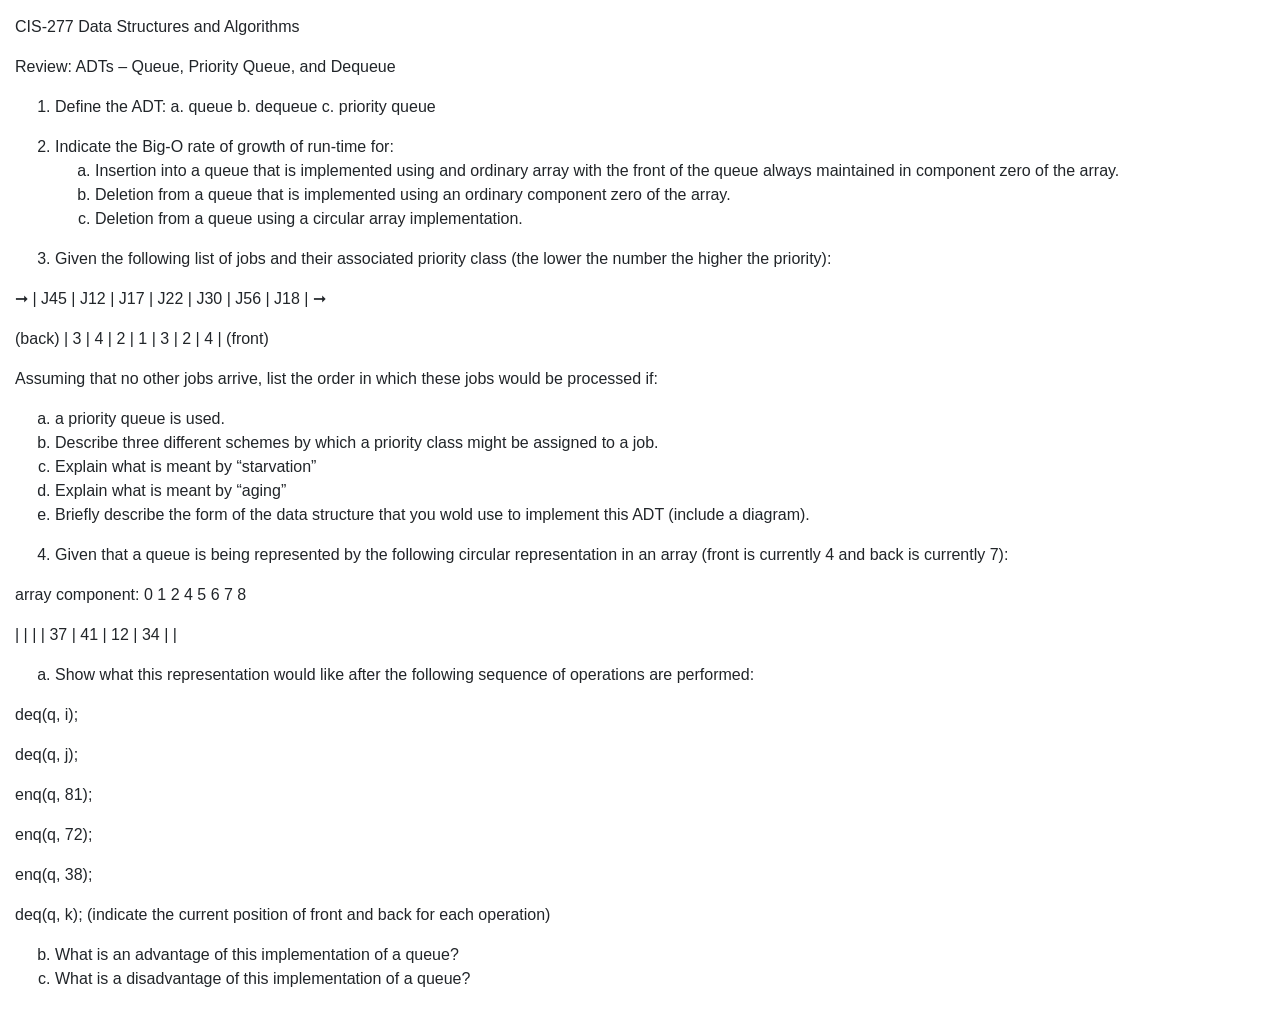
<file: CIS-277/homework/Queue 29 PDF.html>
<!DOCTYPE html>
<html lang="en" dir="ltr" xmlns="http://www.w3.org/1999/xhtml">
  <head>
    <meta http-equiv="Content-Type" content="text/html; charset=utf-8" />
    <meta name="generator" content="ally-tag-tree" />
    <meta name="viewport" content="width=device-width, initial-scale=1, shrink-to-fit=no" />
    <style type="text/css">/*!
 * Bootstrap v4.1.3 (https://getbootstrap.com/)
 * Copyright 2011-2018 The Bootstrap Authors
 * Copyright 2011-2018 Twitter, Inc.
 * Licensed under MIT (https://github.com/twbs/bootstrap/blob/master/LICENSE)
 */:root{--blue:#007bff;--indigo:#6610f2;--purple:#6f42c1;--pink:#e83e8c;--red:#dc3545;--orange:#fd7e14;--yellow:#ffc107;--green:#28a745;--teal:#20c997;--cyan:#17a2b8;--white:#fff;--gray:#6c757d;--gray-dark:#343a40;--primary:#007bff;--secondary:#6c757d;--success:#28a745;--info:#17a2b8;--warning:#ffc107;--danger:#dc3545;--light:#f8f9fa;--dark:#343a40;--breakpoint-xs:0;--breakpoint-sm:576px;--breakpoint-md:768px;--breakpoint-lg:992px;--breakpoint-xl:1200px;--font-family-sans-serif:-apple-system,BlinkMacSystemFont,&quot;Segoe UI&quot;,Roboto,&quot;Helvetica Neue&quot;,Arial,sans-serif,&quot;Apple Color Emoji&quot;,&quot;Segoe UI Emoji&quot;,&quot;Segoe UI Symbol&quot;,&quot;Noto Color Emoji&quot;;--font-family-monospace:SFMono-Regular,Menlo,Monaco,Consolas,&quot;Liberation Mono&quot;,&quot;Courier New&quot;,monospace}*,::after,::before{box-sizing:border-box}html{font-family:sans-serif;line-height:1.15;-webkit-text-size-adjust:100%;-ms-text-size-adjust:100%;-ms-overflow-style:scrollbar;-webkit-tap-highlight-color:transparent}@-ms-viewport{width:device-width}article,aside,figcaption,figure,footer,header,hgroup,main,nav,section{display:block}body{margin:0;font-family:-apple-system,BlinkMacSystemFont,&quot;Segoe UI&quot;,Roboto,&quot;Helvetica Neue&quot;,Arial,sans-serif,&quot;Apple Color Emoji&quot;,&quot;Segoe UI Emoji&quot;,&quot;Segoe UI Symbol&quot;,&quot;Noto Color Emoji&quot;;font-size:1rem;font-weight:400;line-height:1.5;color:#212529;text-align:left;background-color:#fff}[tabindex=&quot;-1&quot;]:focus{outline:0!important}hr{box-sizing:content-box;height:0;overflow:visible}h1,h2,h3,h4,h5,h6{margin-top:0;margin-bottom:.5rem}p{margin-top:0;margin-bottom:1rem}abbr[data-original-title],abbr[title]{text-decoration:underline;-webkit-text-decoration:underline dotted;text-decoration:underline dotted;cursor:help;border-bottom:0}address{margin-bottom:1rem;font-style:normal;line-height:inherit}dl,ol,ul{margin-top:0;margin-bottom:1rem}ol ol,ol ul,ul ol,ul ul{margin-bottom:0}dt{font-weight:700}dd{margin-bottom:.5rem;margin-left:0}blockquote{margin:0 0 1rem}dfn{font-style:italic}b,strong{font-weight:bolder}small{font-size:80%}sub,sup{position:relative;font-size:75%;line-height:0;vertical-align:baseline}sub{bottom:-.25em}sup{top:-.5em}a{color:#007bff;text-decoration:none;background-color:transparent;-webkit-text-decoration-skip:objects}a:hover{color:#0056b3;text-decoration:underline}a:not([href]):not([tabindex]){color:inherit;text-decoration:none}a:not([href]):not([tabindex]):focus,a:not([href]):not([tabindex]):hover{color:inherit;text-decoration:none}a:not([href]):not([tabindex]):focus{outline:0}code,kbd,pre,samp{font-family:SFMono-Regular,Menlo,Monaco,Consolas,&quot;Liberation Mono&quot;,&quot;Courier New&quot;,monospace;font-size:1em}pre{margin-top:0;margin-bottom:1rem;overflow:auto;-ms-overflow-style:scrollbar}figure{margin:0 0 1rem}img{vertical-align:middle;border-style:none}svg{overflow:hidden;vertical-align:middle}table{border-collapse:collapse}caption{padding-top:.75rem;padding-bottom:.75rem;color:#6c757d;text-align:left;caption-side:bottom}th{text-align:inherit}label{display:inline-block;margin-bottom:.5rem}button{border-radius:0}button:focus{outline:1px dotted;outline:5px auto -webkit-focus-ring-color}button,input,optgroup,select,textarea{margin:0;font-family:inherit;font-size:inherit;line-height:inherit}button,input{overflow:visible}button,select{text-transform:none}[type=reset],[type=submit],button,html [type=button]{-webkit-appearance:button}[type=button]::-moz-focus-inner,[type=reset]::-moz-focus-inner,[type=submit]::-moz-focus-inner,button::-moz-focus-inner{padding:0;border-style:none}input[type=checkbox],input[type=radio]{box-sizing:border-box;padding:0}input[type=date],input[type=datetime-local],input[type=month],input[type=time]{-webkit-appearance:listbox}textarea{overflow:auto;resize:vertical}fieldset{min-width:0;padding:0;margin:0;border:0}legend{display:block;width:100%;max-width:100%;padding:0;margin-bottom:.5rem;font-size:1.5rem;line-height:inherit;color:inherit;white-space:normal}progress{vertical-align:baseline}[type=number]::-webkit-inner-spin-button,[type=number]::-webkit-outer-spin-button{height:auto}[type=search]{outline-offset:-2px;-webkit-appearance:none}[type=search]::-webkit-search-cancel-button,[type=search]::-webkit-search-decoration{-webkit-appearance:none}::-webkit-file-upload-button{font:inherit;-webkit-appearance:button}output{display:inline-block}summary{display:list-item;cursor:pointer}template{display:none}[hidden]{display:none!important}.h1,.h2,.h3,.h4,.h5,.h6,h1,h2,h3,h4,h5,h6{margin-bottom:.5rem;font-family:inherit;font-weight:500;line-height:1.2;color:inherit}.h1,h1{font-size:2.5rem}.h2,h2{font-size:2rem}.h3,h3{font-size:1.75rem}.h4,h4{font-size:1.5rem}.h5,h5{font-size:1.25rem}.h6,h6{font-size:1rem}.lead{font-size:1.25rem;font-weight:300}.display-1{font-size:6rem;font-weight:300;line-height:1.2}.display-2{font-size:5.5rem;font-weight:300;line-height:1.2}.display-3{font-size:4.5rem;font-weight:300;line-height:1.2}.display-4{font-size:3.5rem;font-weight:300;line-height:1.2}hr{margin-top:1rem;margin-bottom:1rem;border:0;border-top:1px solid rgba(0,0,0,.1)}.small,small{font-size:80%;font-weight:400}.mark,mark{padding:.2em;background-color:#fcf8e3}.list-unstyled{padding-left:0;list-style:none}.list-inline{padding-left:0;list-style:none}.list-inline-item{display:inline-block}.list-inline-item:not(:last-child){margin-right:.5rem}.initialism{font-size:90%;text-transform:uppercase}.blockquote{margin-bottom:1rem;font-size:1.25rem}.blockquote-footer{display:block;font-size:80%;color:#6c757d}.blockquote-footer::before{content:&quot;\2014 \00A0&quot;}.img-fluid{max-width:100%;height:auto}.img-thumbnail{padding:.25rem;background-color:#fff;border:1px solid #dee2e6;border-radius:.25rem;max-width:100%;height:auto}.figure{display:inline-block}.figure-img{margin-bottom:.5rem;line-height:1}.figure-caption{font-size:90%;color:#6c757d}code{font-size:87.5%;color:#e83e8c;word-break:break-word}a&gt;code{color:inherit}kbd{padding:.2rem .4rem;font-size:87.5%;color:#fff;background-color:#212529;border-radius:.2rem}kbd kbd{padding:0;font-size:100%;font-weight:700}pre{display:block;font-size:87.5%;color:#212529}pre code{font-size:inherit;color:inherit;word-break:normal}.pre-scrollable{max-height:340px;overflow-y:scroll}.container{width:100%;padding-right:15px;padding-left:15px;margin-right:auto;margin-left:auto}@media (min-width:576px){.container{max-width:540px}}@media (min-width:768px){.container{max-width:720px}}@media (min-width:992px){.container{max-width:960px}}@media (min-width:1200px){.container{max-width:1140px}}.container-fluid{width:100%;padding-right:15px;padding-left:15px;margin-right:auto;margin-left:auto}.row{display:-ms-flexbox;display:flex;-ms-flex-wrap:wrap;flex-wrap:wrap;margin-right:-15px;margin-left:-15px}.no-gutters{margin-right:0;margin-left:0}.no-gutters&gt;.col,.no-gutters&gt;[class*=col-]{padding-right:0;padding-left:0}.col,.col-1,.col-10,.col-11,.col-12,.col-2,.col-3,.col-4,.col-5,.col-6,.col-7,.col-8,.col-9,.col-auto,.col-lg,.col-lg-1,.col-lg-10,.col-lg-11,.col-lg-12,.col-lg-2,.col-lg-3,.col-lg-4,.col-lg-5,.col-lg-6,.col-lg-7,.col-lg-8,.col-lg-9,.col-lg-auto,.col-md,.col-md-1,.col-md-10,.col-md-11,.col-md-12,.col-md-2,.col-md-3,.col-md-4,.col-md-5,.col-md-6,.col-md-7,.col-md-8,.col-md-9,.col-md-auto,.col-sm,.col-sm-1,.col-sm-10,.col-sm-11,.col-sm-12,.col-sm-2,.col-sm-3,.col-sm-4,.col-sm-5,.col-sm-6,.col-sm-7,.col-sm-8,.col-sm-9,.col-sm-auto,.col-xl,.col-xl-1,.col-xl-10,.col-xl-11,.col-xl-12,.col-xl-2,.col-xl-3,.col-xl-4,.col-xl-5,.col-xl-6,.col-xl-7,.col-xl-8,.col-xl-9,.col-xl-auto{position:relative;width:100%;min-height:1px;padding-right:15px;padding-left:15px}.col{-ms-flex-preferred-size:0;flex-basis:0;-ms-flex-positive:1;flex-grow:1;max-width:100%}.col-auto{-ms-flex:0 0 auto;flex:0 0 auto;width:auto;max-width:none}.col-1{-ms-flex:0 0 8.333333%;flex:0 0 8.333333%;max-width:8.333333%}.col-2{-ms-flex:0 0 16.666667%;flex:0 0 16.666667%;max-width:16.666667%}.col-3{-ms-flex:0 0 25%;flex:0 0 25%;max-width:25%}.col-4{-ms-flex:0 0 33.333333%;flex:0 0 33.333333%;max-width:33.333333%}.col-5{-ms-flex:0 0 41.666667%;flex:0 0 41.666667%;max-width:41.666667%}.col-6{-ms-flex:0 0 50%;flex:0 0 50%;max-width:50%}.col-7{-ms-flex:0 0 58.333333%;flex:0 0 58.333333%;max-width:58.333333%}.col-8{-ms-flex:0 0 66.666667%;flex:0 0 66.666667%;max-width:66.666667%}.col-9{-ms-flex:0 0 75%;flex:0 0 75%;max-width:75%}.col-10{-ms-flex:0 0 83.333333%;flex:0 0 83.333333%;max-width:83.333333%}.col-11{-ms-flex:0 0 91.666667%;flex:0 0 91.666667%;max-width:91.666667%}.col-12{-ms-flex:0 0 100%;flex:0 0 100%;max-width:100%}.order-first{-ms-flex-order:-1;order:-1}.order-last{-ms-flex-order:13;order:13}.order-0{-ms-flex-order:0;order:0}.order-1{-ms-flex-order:1;order:1}.order-2{-ms-flex-order:2;order:2}.order-3{-ms-flex-order:3;order:3}.order-4{-ms-flex-order:4;order:4}.order-5{-ms-flex-order:5;order:5}.order-6{-ms-flex-order:6;order:6}.order-7{-ms-flex-order:7;order:7}.order-8{-ms-flex-order:8;order:8}.order-9{-ms-flex-order:9;order:9}.order-10{-ms-flex-order:10;order:10}.order-11{-ms-flex-order:11;order:11}.order-12{-ms-flex-order:12;order:12}.offset-1{margin-left:8.333333%}.offset-2{margin-left:16.666667%}.offset-3{margin-left:25%}.offset-4{margin-left:33.333333%}.offset-5{margin-left:41.666667%}.offset-6{margin-left:50%}.offset-7{margin-left:58.333333%}.offset-8{margin-left:66.666667%}.offset-9{margin-left:75%}.offset-10{margin-left:83.333333%}.offset-11{margin-left:91.666667%}@media (min-width:576px){.col-sm{-ms-flex-preferred-size:0;flex-basis:0;-ms-flex-positive:1;flex-grow:1;max-width:100%}.col-sm-auto{-ms-flex:0 0 auto;flex:0 0 auto;width:auto;max-width:none}.col-sm-1{-ms-flex:0 0 8.333333%;flex:0 0 8.333333%;max-width:8.333333%}.col-sm-2{-ms-flex:0 0 16.666667%;flex:0 0 16.666667%;max-width:16.666667%}.col-sm-3{-ms-flex:0 0 25%;flex:0 0 25%;max-width:25%}.col-sm-4{-ms-flex:0 0 33.333333%;flex:0 0 33.333333%;max-width:33.333333%}.col-sm-5{-ms-flex:0 0 41.666667%;flex:0 0 41.666667%;max-width:41.666667%}.col-sm-6{-ms-flex:0 0 50%;flex:0 0 50%;max-width:50%}.col-sm-7{-ms-flex:0 0 58.333333%;flex:0 0 58.333333%;max-width:58.333333%}.col-sm-8{-ms-flex:0 0 66.666667%;flex:0 0 66.666667%;max-width:66.666667%}.col-sm-9{-ms-flex:0 0 75%;flex:0 0 75%;max-width:75%}.col-sm-10{-ms-flex:0 0 83.333333%;flex:0 0 83.333333%;max-width:83.333333%}.col-sm-11{-ms-flex:0 0 91.666667%;flex:0 0 91.666667%;max-width:91.666667%}.col-sm-12{-ms-flex:0 0 100%;flex:0 0 100%;max-width:100%}.order-sm-first{-ms-flex-order:-1;order:-1}.order-sm-last{-ms-flex-order:13;order:13}.order-sm-0{-ms-flex-order:0;order:0}.order-sm-1{-ms-flex-order:1;order:1}.order-sm-2{-ms-flex-order:2;order:2}.order-sm-3{-ms-flex-order:3;order:3}.order-sm-4{-ms-flex-order:4;order:4}.order-sm-5{-ms-flex-order:5;order:5}.order-sm-6{-ms-flex-order:6;order:6}.order-sm-7{-ms-flex-order:7;order:7}.order-sm-8{-ms-flex-order:8;order:8}.order-sm-9{-ms-flex-order:9;order:9}.order-sm-10{-ms-flex-order:10;order:10}.order-sm-11{-ms-flex-order:11;order:11}.order-sm-12{-ms-flex-order:12;order:12}.offset-sm-0{margin-left:0}.offset-sm-1{margin-left:8.333333%}.offset-sm-2{margin-left:16.666667%}.offset-sm-3{margin-left:25%}.offset-sm-4{margin-left:33.333333%}.offset-sm-5{margin-left:41.666667%}.offset-sm-6{margin-left:50%}.offset-sm-7{margin-left:58.333333%}.offset-sm-8{margin-left:66.666667%}.offset-sm-9{margin-left:75%}.offset-sm-10{margin-left:83.333333%}.offset-sm-11{margin-left:91.666667%}}@media (min-width:768px){.col-md{-ms-flex-preferred-size:0;flex-basis:0;-ms-flex-positive:1;flex-grow:1;max-width:100%}.col-md-auto{-ms-flex:0 0 auto;flex:0 0 auto;width:auto;max-width:none}.col-md-1{-ms-flex:0 0 8.333333%;flex:0 0 8.333333%;max-width:8.333333%}.col-md-2{-ms-flex:0 0 16.666667%;flex:0 0 16.666667%;max-width:16.666667%}.col-md-3{-ms-flex:0 0 25%;flex:0 0 25%;max-width:25%}.col-md-4{-ms-flex:0 0 33.333333%;flex:0 0 33.333333%;max-width:33.333333%}.col-md-5{-ms-flex:0 0 41.666667%;flex:0 0 41.666667%;max-width:41.666667%}.col-md-6{-ms-flex:0 0 50%;flex:0 0 50%;max-width:50%}.col-md-7{-ms-flex:0 0 58.333333%;flex:0 0 58.333333%;max-width:58.333333%}.col-md-8{-ms-flex:0 0 66.666667%;flex:0 0 66.666667%;max-width:66.666667%}.col-md-9{-ms-flex:0 0 75%;flex:0 0 75%;max-width:75%}.col-md-10{-ms-flex:0 0 83.333333%;flex:0 0 83.333333%;max-width:83.333333%}.col-md-11{-ms-flex:0 0 91.666667%;flex:0 0 91.666667%;max-width:91.666667%}.col-md-12{-ms-flex:0 0 100%;flex:0 0 100%;max-width:100%}.order-md-first{-ms-flex-order:-1;order:-1}.order-md-last{-ms-flex-order:13;order:13}.order-md-0{-ms-flex-order:0;order:0}.order-md-1{-ms-flex-order:1;order:1}.order-md-2{-ms-flex-order:2;order:2}.order-md-3{-ms-flex-order:3;order:3}.order-md-4{-ms-flex-order:4;order:4}.order-md-5{-ms-flex-order:5;order:5}.order-md-6{-ms-flex-order:6;order:6}.order-md-7{-ms-flex-order:7;order:7}.order-md-8{-ms-flex-order:8;order:8}.order-md-9{-ms-flex-order:9;order:9}.order-md-10{-ms-flex-order:10;order:10}.order-md-11{-ms-flex-order:11;order:11}.order-md-12{-ms-flex-order:12;order:12}.offset-md-0{margin-left:0}.offset-md-1{margin-left:8.333333%}.offset-md-2{margin-left:16.666667%}.offset-md-3{margin-left:25%}.offset-md-4{margin-left:33.333333%}.offset-md-5{margin-left:41.666667%}.offset-md-6{margin-left:50%}.offset-md-7{margin-left:58.333333%}.offset-md-8{margin-left:66.666667%}.offset-md-9{margin-left:75%}.offset-md-10{margin-left:83.333333%}.offset-md-11{margin-left:91.666667%}}@media (min-width:992px){.col-lg{-ms-flex-preferred-size:0;flex-basis:0;-ms-flex-positive:1;flex-grow:1;max-width:100%}.col-lg-auto{-ms-flex:0 0 auto;flex:0 0 auto;width:auto;max-width:none}.col-lg-1{-ms-flex:0 0 8.333333%;flex:0 0 8.333333%;max-width:8.333333%}.col-lg-2{-ms-flex:0 0 16.666667%;flex:0 0 16.666667%;max-width:16.666667%}.col-lg-3{-ms-flex:0 0 25%;flex:0 0 25%;max-width:25%}.col-lg-4{-ms-flex:0 0 33.333333%;flex:0 0 33.333333%;max-width:33.333333%}.col-lg-5{-ms-flex:0 0 41.666667%;flex:0 0 41.666667%;max-width:41.666667%}.col-lg-6{-ms-flex:0 0 50%;flex:0 0 50%;max-width:50%}.col-lg-7{-ms-flex:0 0 58.333333%;flex:0 0 58.333333%;max-width:58.333333%}.col-lg-8{-ms-flex:0 0 66.666667%;flex:0 0 66.666667%;max-width:66.666667%}.col-lg-9{-ms-flex:0 0 75%;flex:0 0 75%;max-width:75%}.col-lg-10{-ms-flex:0 0 83.333333%;flex:0 0 83.333333%;max-width:83.333333%}.col-lg-11{-ms-flex:0 0 91.666667%;flex:0 0 91.666667%;max-width:91.666667%}.col-lg-12{-ms-flex:0 0 100%;flex:0 0 100%;max-width:100%}.order-lg-first{-ms-flex-order:-1;order:-1}.order-lg-last{-ms-flex-order:13;order:13}.order-lg-0{-ms-flex-order:0;order:0}.order-lg-1{-ms-flex-order:1;order:1}.order-lg-2{-ms-flex-order:2;order:2}.order-lg-3{-ms-flex-order:3;order:3}.order-lg-4{-ms-flex-order:4;order:4}.order-lg-5{-ms-flex-order:5;order:5}.order-lg-6{-ms-flex-order:6;order:6}.order-lg-7{-ms-flex-order:7;order:7}.order-lg-8{-ms-flex-order:8;order:8}.order-lg-9{-ms-flex-order:9;order:9}.order-lg-10{-ms-flex-order:10;order:10}.order-lg-11{-ms-flex-order:11;order:11}.order-lg-12{-ms-flex-order:12;order:12}.offset-lg-0{margin-left:0}.offset-lg-1{margin-left:8.333333%}.offset-lg-2{margin-left:16.666667%}.offset-lg-3{margin-left:25%}.offset-lg-4{margin-left:33.333333%}.offset-lg-5{margin-left:41.666667%}.offset-lg-6{margin-left:50%}.offset-lg-7{margin-left:58.333333%}.offset-lg-8{margin-left:66.666667%}.offset-lg-9{margin-left:75%}.offset-lg-10{margin-left:83.333333%}.offset-lg-11{margin-left:91.666667%}}@media (min-width:1200px){.col-xl{-ms-flex-preferred-size:0;flex-basis:0;-ms-flex-positive:1;flex-grow:1;max-width:100%}.col-xl-auto{-ms-flex:0 0 auto;flex:0 0 auto;width:auto;max-width:none}.col-xl-1{-ms-flex:0 0 8.333333%;flex:0 0 8.333333%;max-width:8.333333%}.col-xl-2{-ms-flex:0 0 16.666667%;flex:0 0 16.666667%;max-width:16.666667%}.col-xl-3{-ms-flex:0 0 25%;flex:0 0 25%;max-width:25%}.col-xl-4{-ms-flex:0 0 33.333333%;flex:0 0 33.333333%;max-width:33.333333%}.col-xl-5{-ms-flex:0 0 41.666667%;flex:0 0 41.666667%;max-width:41.666667%}.col-xl-6{-ms-flex:0 0 50%;flex:0 0 50%;max-width:50%}.col-xl-7{-ms-flex:0 0 58.333333%;flex:0 0 58.333333%;max-width:58.333333%}.col-xl-8{-ms-flex:0 0 66.666667%;flex:0 0 66.666667%;max-width:66.666667%}.col-xl-9{-ms-flex:0 0 75%;flex:0 0 75%;max-width:75%}.col-xl-10{-ms-flex:0 0 83.333333%;flex:0 0 83.333333%;max-width:83.333333%}.col-xl-11{-ms-flex:0 0 91.666667%;flex:0 0 91.666667%;max-width:91.666667%}.col-xl-12{-ms-flex:0 0 100%;flex:0 0 100%;max-width:100%}.order-xl-first{-ms-flex-order:-1;order:-1}.order-xl-last{-ms-flex-order:13;order:13}.order-xl-0{-ms-flex-order:0;order:0}.order-xl-1{-ms-flex-order:1;order:1}.order-xl-2{-ms-flex-order:2;order:2}.order-xl-3{-ms-flex-order:3;order:3}.order-xl-4{-ms-flex-order:4;order:4}.order-xl-5{-ms-flex-order:5;order:5}.order-xl-6{-ms-flex-order:6;order:6}.order-xl-7{-ms-flex-order:7;order:7}.order-xl-8{-ms-flex-order:8;order:8}.order-xl-9{-ms-flex-order:9;order:9}.order-xl-10{-ms-flex-order:10;order:10}.order-xl-11{-ms-flex-order:11;order:11}.order-xl-12{-ms-flex-order:12;order:12}.offset-xl-0{margin-left:0}.offset-xl-1{margin-left:8.333333%}.offset-xl-2{margin-left:16.666667%}.offset-xl-3{margin-left:25%}.offset-xl-4{margin-left:33.333333%}.offset-xl-5{margin-left:41.666667%}.offset-xl-6{margin-left:50%}.offset-xl-7{margin-left:58.333333%}.offset-xl-8{margin-left:66.666667%}.offset-xl-9{margin-left:75%}.offset-xl-10{margin-left:83.333333%}.offset-xl-11{margin-left:91.666667%}}.table{width:100%;margin-bottom:1rem;background-color:transparent}.table td,.table th{padding:.75rem;vertical-align:top;border-top:1px solid #dee2e6}.table thead th{vertical-align:bottom;border-bottom:2px solid #dee2e6}.table tbody+tbody{border-top:2px solid #dee2e6}.table .table{background-color:#fff}.table-sm td,.table-sm th{padding:.3rem}.table-bordered{border:1px solid #dee2e6}.table-bordered td,.table-bordered th{border:1px solid #dee2e6}.table-bordered thead td,.table-bordered thead th{border-bottom-width:2px}.table-borderless tbody+tbody,.table-borderless td,.table-borderless th,.table-borderless thead th{border:0}.table-striped tbody tr:nth-of-type(odd){background-color:rgba(0,0,0,.05)}.table-hover tbody tr:hover{background-color:rgba(0,0,0,.075)}.table-primary,.table-primary&gt;td,.table-primary&gt;th{background-color:#b8daff}.table-hover .table-primary:hover{background-color:#9fcdff}.table-hover .table-primary:hover&gt;td,.table-hover .table-primary:hover&gt;th{background-color:#9fcdff}.table-secondary,.table-secondary&gt;td,.table-secondary&gt;th{background-color:#d6d8db}.table-hover .table-secondary:hover{background-color:#c8cbcf}.table-hover .table-secondary:hover&gt;td,.table-hover .table-secondary:hover&gt;th{background-color:#c8cbcf}.table-success,.table-success&gt;td,.table-success&gt;th{background-color:#c3e6cb}.table-hover .table-success:hover{background-color:#b1dfbb}.table-hover .table-success:hover&gt;td,.table-hover .table-success:hover&gt;th{background-color:#b1dfbb}.table-info,.table-info&gt;td,.table-info&gt;th{background-color:#bee5eb}.table-hover .table-info:hover{background-color:#abdde5}.table-hover .table-info:hover&gt;td,.table-hover .table-info:hover&gt;th{background-color:#abdde5}.table-warning,.table-warning&gt;td,.table-warning&gt;th{background-color:#ffeeba}.table-hover .table-warning:hover{background-color:#ffe8a1}.table-hover .table-warning:hover&gt;td,.table-hover .table-warning:hover&gt;th{background-color:#ffe8a1}.table-danger,.table-danger&gt;td,.table-danger&gt;th{background-color:#f5c6cb}.table-hover .table-danger:hover{background-color:#f1b0b7}.table-hover .table-danger:hover&gt;td,.table-hover .table-danger:hover&gt;th{background-color:#f1b0b7}.table-light,.table-light&gt;td,.table-light&gt;th{background-color:#fdfdfe}.table-hover .table-light:hover{background-color:#ececf6}.table-hover .table-light:hover&gt;td,.table-hover .table-light:hover&gt;th{background-color:#ececf6}.table-dark,.table-dark&gt;td,.table-dark&gt;th{background-color:#c6c8ca}.table-hover .table-dark:hover{background-color:#b9bbbe}.table-hover .table-dark:hover&gt;td,.table-hover .table-dark:hover&gt;th{background-color:#b9bbbe}.table-active,.table-active&gt;td,.table-active&gt;th{background-color:rgba(0,0,0,.075)}.table-hover .table-active:hover{background-color:rgba(0,0,0,.075)}.table-hover .table-active:hover&gt;td,.table-hover .table-active:hover&gt;th{background-color:rgba(0,0,0,.075)}.table .thead-dark th{color:#fff;background-color:#212529;border-color:#32383e}.table .thead-light th{color:#495057;background-color:#e9ecef;border-color:#dee2e6}.table-dark{color:#fff;background-color:#212529}.table-dark td,.table-dark th,.table-dark thead th{border-color:#32383e}.table-dark.table-bordered{border:0}.table-dark.table-striped tbody tr:nth-of-type(odd){background-color:rgba(255,255,255,.05)}.table-dark.table-hover tbody tr:hover{background-color:rgba(255,255,255,.075)}@media (max-width:575.98px){.table-responsive-sm{display:block;width:100%;overflow-x:auto;-webkit-overflow-scrolling:touch;-ms-overflow-style:-ms-autohiding-scrollbar}.table-responsive-sm&gt;.table-bordered{border:0}}@media (max-width:767.98px){.table-responsive-md{display:block;width:100%;overflow-x:auto;-webkit-overflow-scrolling:touch;-ms-overflow-style:-ms-autohiding-scrollbar}.table-responsive-md&gt;.table-bordered{border:0}}@media (max-width:991.98px){.table-responsive-lg{display:block;width:100%;overflow-x:auto;-webkit-overflow-scrolling:touch;-ms-overflow-style:-ms-autohiding-scrollbar}.table-responsive-lg&gt;.table-bordered{border:0}}@media (max-width:1199.98px){.table-responsive-xl{display:block;width:100%;overflow-x:auto;-webkit-overflow-scrolling:touch;-ms-overflow-style:-ms-autohiding-scrollbar}.table-responsive-xl&gt;.table-bordered{border:0}}.table-responsive{display:block;width:100%;overflow-x:auto;-webkit-overflow-scrolling:touch;-ms-overflow-style:-ms-autohiding-scrollbar}.table-responsive&gt;.table-bordered{border:0}.form-control{display:block;width:100%;height:calc(2.25rem + 2px);padding:.375rem .75rem;font-size:1rem;line-height:1.5;color:#495057;background-color:#fff;background-clip:padding-box;border:1px solid #ced4da;border-radius:.25rem;transition:border-color .15s ease-in-out,box-shadow .15s ease-in-out}@media screen and (prefers-reduced-motion:reduce){.form-control{transition:none}}.form-control::-ms-expand{background-color:transparent;border:0}.form-control:focus{color:#495057;background-color:#fff;border-color:#80bdff;outline:0;box-shadow:0 0 0 .2rem rgba(0,123,255,.25)}.form-control::-webkit-input-placeholder{color:#6c757d;opacity:1}.form-control::-moz-placeholder{color:#6c757d;opacity:1}.form-control:-ms-input-placeholder{color:#6c757d;opacity:1}.form-control::-ms-input-placeholder{color:#6c757d;opacity:1}.form-control::placeholder{color:#6c757d;opacity:1}.form-control:disabled,.form-control[readonly]{background-color:#e9ecef;opacity:1}select.form-control:focus::-ms-value{color:#495057;background-color:#fff}.form-control-file,.form-control-range{display:block;width:100%}.col-form-label{padding-top:calc(.375rem + 1px);padding-bottom:calc(.375rem + 1px);margin-bottom:0;font-size:inherit;line-height:1.5}.col-form-label-lg{padding-top:calc(.5rem + 1px);padding-bottom:calc(.5rem + 1px);font-size:1.25rem;line-height:1.5}.col-form-label-sm{padding-top:calc(.25rem + 1px);padding-bottom:calc(.25rem + 1px);font-size:.875rem;line-height:1.5}.form-control-plaintext{display:block;width:100%;padding-top:.375rem;padding-bottom:.375rem;margin-bottom:0;line-height:1.5;color:#212529;background-color:transparent;border:solid transparent;border-width:1px 0}.form-control-plaintext.form-control-lg,.form-control-plaintext.form-control-sm{padding-right:0;padding-left:0}.form-control-sm{height:calc(1.8125rem + 2px);padding:.25rem .5rem;font-size:.875rem;line-height:1.5;border-radius:.2rem}.form-control-lg{height:calc(2.875rem + 2px);padding:.5rem 1rem;font-size:1.25rem;line-height:1.5;border-radius:.3rem}select.form-control[multiple],select.form-control[size]{height:auto}textarea.form-control{height:auto}.form-group{margin-bottom:1rem}.form-text{display:block;margin-top:.25rem}.form-row{display:-ms-flexbox;display:flex;-ms-flex-wrap:wrap;flex-wrap:wrap;margin-right:-5px;margin-left:-5px}.form-row&gt;.col,.form-row&gt;[class*=col-]{padding-right:5px;padding-left:5px}.form-check{position:relative;display:block;padding-left:1.25rem}.form-check-input{position:absolute;margin-top:.3rem;margin-left:-1.25rem}.form-check-input:disabled~.form-check-label{color:#6c757d}.form-check-label{margin-bottom:0}.form-check-inline{display:-ms-inline-flexbox;display:inline-flex;-ms-flex-align:center;align-items:center;padding-left:0;margin-right:.75rem}.form-check-inline .form-check-input{position:static;margin-top:0;margin-right:.3125rem;margin-left:0}.valid-feedback{display:none;width:100%;margin-top:.25rem;font-size:80%;color:#28a745}.valid-tooltip{position:absolute;top:100%;z-index:5;display:none;max-width:100%;padding:.25rem .5rem;margin-top:.1rem;font-size:.875rem;line-height:1.5;color:#fff;background-color:rgba(40,167,69,.9);border-radius:.25rem}.custom-select.is-valid,.form-control.is-valid,.was-validated .custom-select:valid,.was-validated .form-control:valid{border-color:#28a745}.custom-select.is-valid:focus,.form-control.is-valid:focus,.was-validated .custom-select:valid:focus,.was-validated .form-control:valid:focus{border-color:#28a745;box-shadow:0 0 0 .2rem rgba(40,167,69,.25)}.custom-select.is-valid~.valid-feedback,.custom-select.is-valid~.valid-tooltip,.form-control.is-valid~.valid-feedback,.form-control.is-valid~.valid-tooltip,.was-validated .custom-select:valid~.valid-feedback,.was-validated .custom-select:valid~.valid-tooltip,.was-validated .form-control:valid~.valid-feedback,.was-validated .form-control:valid~.valid-tooltip{display:block}.form-control-file.is-valid~.valid-feedback,.form-control-file.is-valid~.valid-tooltip,.was-validated .form-control-file:valid~.valid-feedback,.was-validated .form-control-file:valid~.valid-tooltip{display:block}.form-check-input.is-valid~.form-check-label,.was-validated .form-check-input:valid~.form-check-label{color:#28a745}.form-check-input.is-valid~.valid-feedback,.form-check-input.is-valid~.valid-tooltip,.was-validated .form-check-input:valid~.valid-feedback,.was-validated .form-check-input:valid~.valid-tooltip{display:block}.custom-control-input.is-valid~.custom-control-label,.was-validated .custom-control-input:valid~.custom-control-label{color:#28a745}.custom-control-input.is-valid~.custom-control-label::before,.was-validated .custom-control-input:valid~.custom-control-label::before{background-color:#71dd8a}.custom-control-input.is-valid~.valid-feedback,.custom-control-input.is-valid~.valid-tooltip,.was-validated .custom-control-input:valid~.valid-feedback,.was-validated .custom-control-input:valid~.valid-tooltip{display:block}.custom-control-input.is-valid:checked~.custom-control-label::before,.was-validated .custom-control-input:valid:checked~.custom-control-label::before{background-color:#34ce57}.custom-control-input.is-valid:focus~.custom-control-label::before,.was-validated .custom-control-input:valid:focus~.custom-control-label::before{box-shadow:0 0 0 1px #fff,0 0 0 .2rem rgba(40,167,69,.25)}.custom-file-input.is-valid~.custom-file-label,.was-validated .custom-file-input:valid~.custom-file-label{border-color:#28a745}.custom-file-input.is-valid~.custom-file-label::after,.was-validated .custom-file-input:valid~.custom-file-label::after{border-color:inherit}.custom-file-input.is-valid~.valid-feedback,.custom-file-input.is-valid~.valid-tooltip,.was-validated .custom-file-input:valid~.valid-feedback,.was-validated .custom-file-input:valid~.valid-tooltip{display:block}.custom-file-input.is-valid:focus~.custom-file-label,.was-validated .custom-file-input:valid:focus~.custom-file-label{box-shadow:0 0 0 .2rem rgba(40,167,69,.25)}.invalid-feedback{display:none;width:100%;margin-top:.25rem;font-size:80%;color:#dc3545}.invalid-tooltip{position:absolute;top:100%;z-index:5;display:none;max-width:100%;padding:.25rem .5rem;margin-top:.1rem;font-size:.875rem;line-height:1.5;color:#fff;background-color:rgba(220,53,69,.9);border-radius:.25rem}.custom-select.is-invalid,.form-control.is-invalid,.was-validated .custom-select:invalid,.was-validated .form-control:invalid{border-color:#dc3545}.custom-select.is-invalid:focus,.form-control.is-invalid:focus,.was-validated .custom-select:invalid:focus,.was-validated .form-control:invalid:focus{border-color:#dc3545;box-shadow:0 0 0 .2rem rgba(220,53,69,.25)}.custom-select.is-invalid~.invalid-feedback,.custom-select.is-invalid~.invalid-tooltip,.form-control.is-invalid~.invalid-feedback,.form-control.is-invalid~.invalid-tooltip,.was-validated .custom-select:invalid~.invalid-feedback,.was-validated .custom-select:invalid~.invalid-tooltip,.was-validated .form-control:invalid~.invalid-feedback,.was-validated .form-control:invalid~.invalid-tooltip{display:block}.form-control-file.is-invalid~.invalid-feedback,.form-control-file.is-invalid~.invalid-tooltip,.was-validated .form-control-file:invalid~.invalid-feedback,.was-validated .form-control-file:invalid~.invalid-tooltip{display:block}.form-check-input.is-invalid~.form-check-label,.was-validated .form-check-input:invalid~.form-check-label{color:#dc3545}.form-check-input.is-invalid~.invalid-feedback,.form-check-input.is-invalid~.invalid-tooltip,.was-validated .form-check-input:invalid~.invalid-feedback,.was-validated .form-check-input:invalid~.invalid-tooltip{display:block}.custom-control-input.is-invalid~.custom-control-label,.was-validated .custom-control-input:invalid~.custom-control-label{color:#dc3545}.custom-control-input.is-invalid~.custom-control-label::before,.was-validated .custom-control-input:invalid~.custom-control-label::before{background-color:#efa2a9}.custom-control-input.is-invalid~.invalid-feedback,.custom-control-input.is-invalid~.invalid-tooltip,.was-validated .custom-control-input:invalid~.invalid-feedback,.was-validated .custom-control-input:invalid~.invalid-tooltip{display:block}.custom-control-input.is-invalid:checked~.custom-control-label::before,.was-validated .custom-control-input:invalid:checked~.custom-control-label::before{background-color:#e4606d}.custom-control-input.is-invalid:focus~.custom-control-label::before,.was-validated .custom-control-input:invalid:focus~.custom-control-label::before{box-shadow:0 0 0 1px #fff,0 0 0 .2rem rgba(220,53,69,.25)}.custom-file-input.is-invalid~.custom-file-label,.was-validated .custom-file-input:invalid~.custom-file-label{border-color:#dc3545}.custom-file-input.is-invalid~.custom-file-label::after,.was-validated .custom-file-input:invalid~.custom-file-label::after{border-color:inherit}.custom-file-input.is-invalid~.invalid-feedback,.custom-file-input.is-invalid~.invalid-tooltip,.was-validated .custom-file-input:invalid~.invalid-feedback,.was-validated .custom-file-input:invalid~.invalid-tooltip{display:block}.custom-file-input.is-invalid:focus~.custom-file-label,.was-validated .custom-file-input:invalid:focus~.custom-file-label{box-shadow:0 0 0 .2rem rgba(220,53,69,.25)}.form-inline{display:-ms-flexbox;display:flex;-ms-flex-flow:row wrap;flex-flow:row wrap;-ms-flex-align:center;align-items:center}.form-inline .form-check{width:100%}@media (min-width:576px){.form-inline label{display:-ms-flexbox;display:flex;-ms-flex-align:center;align-items:center;-ms-flex-pack:center;justify-content:center;margin-bottom:0}.form-inline .form-group{display:-ms-flexbox;display:flex;-ms-flex:0 0 auto;flex:0 0 auto;-ms-flex-flow:row wrap;flex-flow:row wrap;-ms-flex-align:center;align-items:center;margin-bottom:0}.form-inline .form-control{display:inline-block;width:auto;vertical-align:middle}.form-inline .form-control-plaintext{display:inline-block}.form-inline .custom-select,.form-inline .input-group{width:auto}.form-inline .form-check{display:-ms-flexbox;display:flex;-ms-flex-align:center;align-items:center;-ms-flex-pack:center;justify-content:center;width:auto;padding-left:0}.form-inline .form-check-input{position:relative;margin-top:0;margin-right:.25rem;margin-left:0}.form-inline .custom-control{-ms-flex-align:center;align-items:center;-ms-flex-pack:center;justify-content:center}.form-inline .custom-control-label{margin-bottom:0}}.btn{display:inline-block;font-weight:400;text-align:center;white-space:nowrap;vertical-align:middle;-webkit-user-select:none;-moz-user-select:none;-ms-user-select:none;user-select:none;border:1px solid transparent;padding:.375rem .75rem;font-size:1rem;line-height:1.5;border-radius:.25rem;transition:color .15s ease-in-out,background-color .15s ease-in-out,border-color .15s ease-in-out,box-shadow .15s ease-in-out}@media screen and (prefers-reduced-motion:reduce){.btn{transition:none}}.btn:focus,.btn:hover{text-decoration:none}.btn.focus,.btn:focus{outline:0;box-shadow:0 0 0 .2rem rgba(0,123,255,.25)}.btn.disabled,.btn:disabled{opacity:.65}.btn:not(:disabled):not(.disabled){cursor:pointer}a.btn.disabled,fieldset:disabled a.btn{pointer-events:none}.btn-primary{color:#fff;background-color:#007bff;border-color:#007bff}.btn-primary:hover{color:#fff;background-color:#0069d9;border-color:#0062cc}.btn-primary.focus,.btn-primary:focus{box-shadow:0 0 0 .2rem rgba(0,123,255,.5)}.btn-primary.disabled,.btn-primary:disabled{color:#fff;background-color:#007bff;border-color:#007bff}.btn-primary:not(:disabled):not(.disabled).active,.btn-primary:not(:disabled):not(.disabled):active,.show&gt;.btn-primary.dropdown-toggle{color:#fff;background-color:#0062cc;border-color:#005cbf}.btn-primary:not(:disabled):not(.disabled).active:focus,.btn-primary:not(:disabled):not(.disabled):active:focus,.show&gt;.btn-primary.dropdown-toggle:focus{box-shadow:0 0 0 .2rem rgba(0,123,255,.5)}.btn-secondary{color:#fff;background-color:#6c757d;border-color:#6c757d}.btn-secondary:hover{color:#fff;background-color:#5a6268;border-color:#545b62}.btn-secondary.focus,.btn-secondary:focus{box-shadow:0 0 0 .2rem rgba(108,117,125,.5)}.btn-secondary.disabled,.btn-secondary:disabled{color:#fff;background-color:#6c757d;border-color:#6c757d}.btn-secondary:not(:disabled):not(.disabled).active,.btn-secondary:not(:disabled):not(.disabled):active,.show&gt;.btn-secondary.dropdown-toggle{color:#fff;background-color:#545b62;border-color:#4e555b}.btn-secondary:not(:disabled):not(.disabled).active:focus,.btn-secondary:not(:disabled):not(.disabled):active:focus,.show&gt;.btn-secondary.dropdown-toggle:focus{box-shadow:0 0 0 .2rem rgba(108,117,125,.5)}.btn-success{color:#fff;background-color:#28a745;border-color:#28a745}.btn-success:hover{color:#fff;background-color:#218838;border-color:#1e7e34}.btn-success.focus,.btn-success:focus{box-shadow:0 0 0 .2rem rgba(40,167,69,.5)}.btn-success.disabled,.btn-success:disabled{color:#fff;background-color:#28a745;border-color:#28a745}.btn-success:not(:disabled):not(.disabled).active,.btn-success:not(:disabled):not(.disabled):active,.show&gt;.btn-success.dropdown-toggle{color:#fff;background-color:#1e7e34;border-color:#1c7430}.btn-success:not(:disabled):not(.disabled).active:focus,.btn-success:not(:disabled):not(.disabled):active:focus,.show&gt;.btn-success.dropdown-toggle:focus{box-shadow:0 0 0 .2rem rgba(40,167,69,.5)}.btn-info{color:#fff;background-color:#17a2b8;border-color:#17a2b8}.btn-info:hover{color:#fff;background-color:#138496;border-color:#117a8b}.btn-info.focus,.btn-info:focus{box-shadow:0 0 0 .2rem rgba(23,162,184,.5)}.btn-info.disabled,.btn-info:disabled{color:#fff;background-color:#17a2b8;border-color:#17a2b8}.btn-info:not(:disabled):not(.disabled).active,.btn-info:not(:disabled):not(.disabled):active,.show&gt;.btn-info.dropdown-toggle{color:#fff;background-color:#117a8b;border-color:#10707f}.btn-info:not(:disabled):not(.disabled).active:focus,.btn-info:not(:disabled):not(.disabled):active:focus,.show&gt;.btn-info.dropdown-toggle:focus{box-shadow:0 0 0 .2rem rgba(23,162,184,.5)}.btn-warning{color:#212529;background-color:#ffc107;border-color:#ffc107}.btn-warning:hover{color:#212529;background-color:#e0a800;border-color:#d39e00}.btn-warning.focus,.btn-warning:focus{box-shadow:0 0 0 .2rem rgba(255,193,7,.5)}.btn-warning.disabled,.btn-warning:disabled{color:#212529;background-color:#ffc107;border-color:#ffc107}.btn-warning:not(:disabled):not(.disabled).active,.btn-warning:not(:disabled):not(.disabled):active,.show&gt;.btn-warning.dropdown-toggle{color:#212529;background-color:#d39e00;border-color:#c69500}.btn-warning:not(:disabled):not(.disabled).active:focus,.btn-warning:not(:disabled):not(.disabled):active:focus,.show&gt;.btn-warning.dropdown-toggle:focus{box-shadow:0 0 0 .2rem rgba(255,193,7,.5)}.btn-danger{color:#fff;background-color:#dc3545;border-color:#dc3545}.btn-danger:hover{color:#fff;background-color:#c82333;border-color:#bd2130}.btn-danger.focus,.btn-danger:focus{box-shadow:0 0 0 .2rem rgba(220,53,69,.5)}.btn-danger.disabled,.btn-danger:disabled{color:#fff;background-color:#dc3545;border-color:#dc3545}.btn-danger:not(:disabled):not(.disabled).active,.btn-danger:not(:disabled):not(.disabled):active,.show&gt;.btn-danger.dropdown-toggle{color:#fff;background-color:#bd2130;border-color:#b21f2d}.btn-danger:not(:disabled):not(.disabled).active:focus,.btn-danger:not(:disabled):not(.disabled):active:focus,.show&gt;.btn-danger.dropdown-toggle:focus{box-shadow:0 0 0 .2rem rgba(220,53,69,.5)}.btn-light{color:#212529;background-color:#f8f9fa;border-color:#f8f9fa}.btn-light:hover{color:#212529;background-color:#e2e6ea;border-color:#dae0e5}.btn-light.focus,.btn-light:focus{box-shadow:0 0 0 .2rem rgba(248,249,250,.5)}.btn-light.disabled,.btn-light:disabled{color:#212529;background-color:#f8f9fa;border-color:#f8f9fa}.btn-light:not(:disabled):not(.disabled).active,.btn-light:not(:disabled):not(.disabled):active,.show&gt;.btn-light.dropdown-toggle{color:#212529;background-color:#dae0e5;border-color:#d3d9df}.btn-light:not(:disabled):not(.disabled).active:focus,.btn-light:not(:disabled):not(.disabled):active:focus,.show&gt;.btn-light.dropdown-toggle:focus{box-shadow:0 0 0 .2rem rgba(248,249,250,.5)}.btn-dark{color:#fff;background-color:#343a40;border-color:#343a40}.btn-dark:hover{color:#fff;background-color:#23272b;border-color:#1d2124}.btn-dark.focus,.btn-dark:focus{box-shadow:0 0 0 .2rem rgba(52,58,64,.5)}.btn-dark.disabled,.btn-dark:disabled{color:#fff;background-color:#343a40;border-color:#343a40}.btn-dark:not(:disabled):not(.disabled).active,.btn-dark:not(:disabled):not(.disabled):active,.show&gt;.btn-dark.dropdown-toggle{color:#fff;background-color:#1d2124;border-color:#171a1d}.btn-dark:not(:disabled):not(.disabled).active:focus,.btn-dark:not(:disabled):not(.disabled):active:focus,.show&gt;.btn-dark.dropdown-toggle:focus{box-shadow:0 0 0 .2rem rgba(52,58,64,.5)}.btn-outline-primary{color:#007bff;background-color:transparent;background-image:none;border-color:#007bff}.btn-outline-primary:hover{color:#fff;background-color:#007bff;border-color:#007bff}.btn-outline-primary.focus,.btn-outline-primary:focus{box-shadow:0 0 0 .2rem rgba(0,123,255,.5)}.btn-outline-primary.disabled,.btn-outline-primary:disabled{color:#007bff;background-color:transparent}.btn-outline-primary:not(:disabled):not(.disabled).active,.btn-outline-primary:not(:disabled):not(.disabled):active,.show&gt;.btn-outline-primary.dropdown-toggle{color:#fff;background-color:#007bff;border-color:#007bff}.btn-outline-primary:not(:disabled):not(.disabled).active:focus,.btn-outline-primary:not(:disabled):not(.disabled):active:focus,.show&gt;.btn-outline-primary.dropdown-toggle:focus{box-shadow:0 0 0 .2rem rgba(0,123,255,.5)}.btn-outline-secondary{color:#6c757d;background-color:transparent;background-image:none;border-color:#6c757d}.btn-outline-secondary:hover{color:#fff;background-color:#6c757d;border-color:#6c757d}.btn-outline-secondary.focus,.btn-outline-secondary:focus{box-shadow:0 0 0 .2rem rgba(108,117,125,.5)}.btn-outline-secondary.disabled,.btn-outline-secondary:disabled{color:#6c757d;background-color:transparent}.btn-outline-secondary:not(:disabled):not(.disabled).active,.btn-outline-secondary:not(:disabled):not(.disabled):active,.show&gt;.btn-outline-secondary.dropdown-toggle{color:#fff;background-color:#6c757d;border-color:#6c757d}.btn-outline-secondary:not(:disabled):not(.disabled).active:focus,.btn-outline-secondary:not(:disabled):not(.disabled):active:focus,.show&gt;.btn-outline-secondary.dropdown-toggle:focus{box-shadow:0 0 0 .2rem rgba(108,117,125,.5)}.btn-outline-success{color:#28a745;background-color:transparent;background-image:none;border-color:#28a745}.btn-outline-success:hover{color:#fff;background-color:#28a745;border-color:#28a745}.btn-outline-success.focus,.btn-outline-success:focus{box-shadow:0 0 0 .2rem rgba(40,167,69,.5)}.btn-outline-success.disabled,.btn-outline-success:disabled{color:#28a745;background-color:transparent}.btn-outline-success:not(:disabled):not(.disabled).active,.btn-outline-success:not(:disabled):not(.disabled):active,.show&gt;.btn-outline-success.dropdown-toggle{color:#fff;background-color:#28a745;border-color:#28a745}.btn-outline-success:not(:disabled):not(.disabled).active:focus,.btn-outline-success:not(:disabled):not(.disabled):active:focus,.show&gt;.btn-outline-success.dropdown-toggle:focus{box-shadow:0 0 0 .2rem rgba(40,167,69,.5)}.btn-outline-info{color:#17a2b8;background-color:transparent;background-image:none;border-color:#17a2b8}.btn-outline-info:hover{color:#fff;background-color:#17a2b8;border-color:#17a2b8}.btn-outline-info.focus,.btn-outline-info:focus{box-shadow:0 0 0 .2rem rgba(23,162,184,.5)}.btn-outline-info.disabled,.btn-outline-info:disabled{color:#17a2b8;background-color:transparent}.btn-outline-info:not(:disabled):not(.disabled).active,.btn-outline-info:not(:disabled):not(.disabled):active,.show&gt;.btn-outline-info.dropdown-toggle{color:#fff;background-color:#17a2b8;border-color:#17a2b8}.btn-outline-info:not(:disabled):not(.disabled).active:focus,.btn-outline-info:not(:disabled):not(.disabled):active:focus,.show&gt;.btn-outline-info.dropdown-toggle:focus{box-shadow:0 0 0 .2rem rgba(23,162,184,.5)}.btn-outline-warning{color:#ffc107;background-color:transparent;background-image:none;border-color:#ffc107}.btn-outline-warning:hover{color:#212529;background-color:#ffc107;border-color:#ffc107}.btn-outline-warning.focus,.btn-outline-warning:focus{box-shadow:0 0 0 .2rem rgba(255,193,7,.5)}.btn-outline-warning.disabled,.btn-outline-warning:disabled{color:#ffc107;background-color:transparent}.btn-outline-warning:not(:disabled):not(.disabled).active,.btn-outline-warning:not(:disabled):not(.disabled):active,.show&gt;.btn-outline-warning.dropdown-toggle{color:#212529;background-color:#ffc107;border-color:#ffc107}.btn-outline-warning:not(:disabled):not(.disabled).active:focus,.btn-outline-warning:not(:disabled):not(.disabled):active:focus,.show&gt;.btn-outline-warning.dropdown-toggle:focus{box-shadow:0 0 0 .2rem rgba(255,193,7,.5)}.btn-outline-danger{color:#dc3545;background-color:transparent;background-image:none;border-color:#dc3545}.btn-outline-danger:hover{color:#fff;background-color:#dc3545;border-color:#dc3545}.btn-outline-danger.focus,.btn-outline-danger:focus{box-shadow:0 0 0 .2rem rgba(220,53,69,.5)}.btn-outline-danger.disabled,.btn-outline-danger:disabled{color:#dc3545;background-color:transparent}.btn-outline-danger:not(:disabled):not(.disabled).active,.btn-outline-danger:not(:disabled):not(.disabled):active,.show&gt;.btn-outline-danger.dropdown-toggle{color:#fff;background-color:#dc3545;border-color:#dc3545}.btn-outline-danger:not(:disabled):not(.disabled).active:focus,.btn-outline-danger:not(:disabled):not(.disabled):active:focus,.show&gt;.btn-outline-danger.dropdown-toggle:focus{box-shadow:0 0 0 .2rem rgba(220,53,69,.5)}.btn-outline-light{color:#f8f9fa;background-color:transparent;background-image:none;border-color:#f8f9fa}.btn-outline-light:hover{color:#212529;background-color:#f8f9fa;border-color:#f8f9fa}.btn-outline-light.focus,.btn-outline-light:focus{box-shadow:0 0 0 .2rem rgba(248,249,250,.5)}.btn-outline-light.disabled,.btn-outline-light:disabled{color:#f8f9fa;background-color:transparent}.btn-outline-light:not(:disabled):not(.disabled).active,.btn-outline-light:not(:disabled):not(.disabled):active,.show&gt;.btn-outline-light.dropdown-toggle{color:#212529;background-color:#f8f9fa;border-color:#f8f9fa}.btn-outline-light:not(:disabled):not(.disabled).active:focus,.btn-outline-light:not(:disabled):not(.disabled):active:focus,.show&gt;.btn-outline-light.dropdown-toggle:focus{box-shadow:0 0 0 .2rem rgba(248,249,250,.5)}.btn-outline-dark{color:#343a40;background-color:transparent;background-image:none;border-color:#343a40}.btn-outline-dark:hover{color:#fff;background-color:#343a40;border-color:#343a40}.btn-outline-dark.focus,.btn-outline-dark:focus{box-shadow:0 0 0 .2rem rgba(52,58,64,.5)}.btn-outline-dark.disabled,.btn-outline-dark:disabled{color:#343a40;background-color:transparent}.btn-outline-dark:not(:disabled):not(.disabled).active,.btn-outline-dark:not(:disabled):not(.disabled):active,.show&gt;.btn-outline-dark.dropdown-toggle{color:#fff;background-color:#343a40;border-color:#343a40}.btn-outline-dark:not(:disabled):not(.disabled).active:focus,.btn-outline-dark:not(:disabled):not(.disabled):active:focus,.show&gt;.btn-outline-dark.dropdown-toggle:focus{box-shadow:0 0 0 .2rem rgba(52,58,64,.5)}.btn-link{font-weight:400;color:#007bff;background-color:transparent}.btn-link:hover{color:#0056b3;text-decoration:underline;background-color:transparent;border-color:transparent}.btn-link.focus,.btn-link:focus{text-decoration:underline;border-color:transparent;box-shadow:none}.btn-link.disabled,.btn-link:disabled{color:#6c757d;pointer-events:none}.btn-group-lg&gt;.btn,.btn-lg{padding:.5rem 1rem;font-size:1.25rem;line-height:1.5;border-radius:.3rem}.btn-group-sm&gt;.btn,.btn-sm{padding:.25rem .5rem;font-size:.875rem;line-height:1.5;border-radius:.2rem}.btn-block{display:block;width:100%}.btn-block+.btn-block{margin-top:.5rem}input[type=button].btn-block,input[type=reset].btn-block,input[type=submit].btn-block{width:100%}.fade{transition:opacity .15s linear}@media screen and (prefers-reduced-motion:reduce){.fade{transition:none}}.fade:not(.show){opacity:0}.collapse:not(.show){display:none}.collapsing{position:relative;height:0;overflow:hidden;transition:height .35s ease}@media screen and (prefers-reduced-motion:reduce){.collapsing{transition:none}}.dropdown,.dropleft,.dropright,.dropup{position:relative}.dropdown-toggle::after{display:inline-block;width:0;height:0;margin-left:.255em;vertical-align:.255em;content:&quot;&quot;;border-top:.3em solid;border-right:.3em solid transparent;border-bottom:0;border-left:.3em solid transparent}.dropdown-toggle:empty::after{margin-left:0}.dropdown-menu{position:absolute;top:100%;left:0;z-index:1000;display:none;float:left;min-width:10rem;padding:.5rem 0;margin:.125rem 0 0;font-size:1rem;color:#212529;text-align:left;list-style:none;background-color:#fff;background-clip:padding-box;border:1px solid rgba(0,0,0,.15);border-radius:.25rem}.dropdown-menu-right{right:0;left:auto}.dropup .dropdown-menu{top:auto;bottom:100%;margin-top:0;margin-bottom:.125rem}.dropup .dropdown-toggle::after{display:inline-block;width:0;height:0;margin-left:.255em;vertical-align:.255em;content:&quot;&quot;;border-top:0;border-right:.3em solid transparent;border-bottom:.3em solid;border-left:.3em solid transparent}.dropup .dropdown-toggle:empty::after{margin-left:0}.dropright .dropdown-menu{top:0;right:auto;left:100%;margin-top:0;margin-left:.125rem}.dropright .dropdown-toggle::after{display:inline-block;width:0;height:0;margin-left:.255em;vertical-align:.255em;content:&quot;&quot;;border-top:.3em solid transparent;border-right:0;border-bottom:.3em solid transparent;border-left:.3em solid}.dropright .dropdown-toggle:empty::after{margin-left:0}.dropright .dropdown-toggle::after{vertical-align:0}.dropleft .dropdown-menu{top:0;right:100%;left:auto;margin-top:0;margin-right:.125rem}.dropleft .dropdown-toggle::after{display:inline-block;width:0;height:0;margin-left:.255em;vertical-align:.255em;content:&quot;&quot;}.dropleft .dropdown-toggle::after{display:none}.dropleft .dropdown-toggle::before{display:inline-block;width:0;height:0;margin-right:.255em;vertical-align:.255em;content:&quot;&quot;;border-top:.3em solid transparent;border-right:.3em solid;border-bottom:.3em solid transparent}.dropleft .dropdown-toggle:empty::after{margin-left:0}.dropleft .dropdown-toggle::before{vertical-align:0}.dropdown-menu[x-placement^=bottom],.dropdown-menu[x-placement^=left],.dropdown-menu[x-placement^=right],.dropdown-menu[x-placement^=top]{right:auto;bottom:auto}.dropdown-divider{height:0;margin:.5rem 0;overflow:hidden;border-top:1px solid #e9ecef}.dropdown-item{display:block;width:100%;padding:.25rem 1.5rem;clear:both;font-weight:400;color:#212529;text-align:inherit;white-space:nowrap;background-color:transparent;border:0}.dropdown-item:focus,.dropdown-item:hover{color:#16181b;text-decoration:none;background-color:#f8f9fa}.dropdown-item.active,.dropdown-item:active{color:#fff;text-decoration:none;background-color:#007bff}.dropdown-item.disabled,.dropdown-item:disabled{color:#6c757d;background-color:transparent}.dropdown-menu.show{display:block}.dropdown-header{display:block;padding:.5rem 1.5rem;margin-bottom:0;font-size:.875rem;color:#6c757d;white-space:nowrap}.dropdown-item-text{display:block;padding:.25rem 1.5rem;color:#212529}.btn-group,.btn-group-vertical{position:relative;display:-ms-inline-flexbox;display:inline-flex;vertical-align:middle}.btn-group-vertical&gt;.btn,.btn-group&gt;.btn{position:relative;-ms-flex:0 1 auto;flex:0 1 auto}.btn-group-vertical&gt;.btn:hover,.btn-group&gt;.btn:hover{z-index:1}.btn-group-vertical&gt;.btn.active,.btn-group-vertical&gt;.btn:active,.btn-group-vertical&gt;.btn:focus,.btn-group&gt;.btn.active,.btn-group&gt;.btn:active,.btn-group&gt;.btn:focus{z-index:1}.btn-group .btn+.btn,.btn-group .btn+.btn-group,.btn-group .btn-group+.btn,.btn-group .btn-group+.btn-group,.btn-group-vertical .btn+.btn,.btn-group-vertical .btn+.btn-group,.btn-group-vertical .btn-group+.btn,.btn-group-vertical .btn-group+.btn-group{margin-left:-1px}.btn-toolbar{display:-ms-flexbox;display:flex;-ms-flex-wrap:wrap;flex-wrap:wrap;-ms-flex-pack:start;justify-content:flex-start}.btn-toolbar .input-group{width:auto}.btn-group&gt;.btn:first-child{margin-left:0}.btn-group&gt;.btn-group:not(:last-child)&gt;.btn,.btn-group&gt;.btn:not(:last-child):not(.dropdown-toggle){border-top-right-radius:0;border-bottom-right-radius:0}.btn-group&gt;.btn-group:not(:first-child)&gt;.btn,.btn-group&gt;.btn:not(:first-child){border-top-left-radius:0;border-bottom-left-radius:0}.dropdown-toggle-split{padding-right:.5625rem;padding-left:.5625rem}.dropdown-toggle-split::after,.dropright .dropdown-toggle-split::after,.dropup .dropdown-toggle-split::after{margin-left:0}.dropleft .dropdown-toggle-split::before{margin-right:0}.btn-group-sm&gt;.btn+.dropdown-toggle-split,.btn-sm+.dropdown-toggle-split{padding-right:.375rem;padding-left:.375rem}.btn-group-lg&gt;.btn+.dropdown-toggle-split,.btn-lg+.dropdown-toggle-split{padding-right:.75rem;padding-left:.75rem}.btn-group-vertical{-ms-flex-direction:column;flex-direction:column;-ms-flex-align:start;align-items:flex-start;-ms-flex-pack:center;justify-content:center}.btn-group-vertical .btn,.btn-group-vertical .btn-group{width:100%}.btn-group-vertical&gt;.btn+.btn,.btn-group-vertical&gt;.btn+.btn-group,.btn-group-vertical&gt;.btn-group+.btn,.btn-group-vertical&gt;.btn-group+.btn-group{margin-top:-1px;margin-left:0}.btn-group-vertical&gt;.btn-group:not(:last-child)&gt;.btn,.btn-group-vertical&gt;.btn:not(:last-child):not(.dropdown-toggle){border-bottom-right-radius:0;border-bottom-left-radius:0}.btn-group-vertical&gt;.btn-group:not(:first-child)&gt;.btn,.btn-group-vertical&gt;.btn:not(:first-child){border-top-left-radius:0;border-top-right-radius:0}.btn-group-toggle&gt;.btn,.btn-group-toggle&gt;.btn-group&gt;.btn{margin-bottom:0}.btn-group-toggle&gt;.btn input[type=checkbox],.btn-group-toggle&gt;.btn input[type=radio],.btn-group-toggle&gt;.btn-group&gt;.btn input[type=checkbox],.btn-group-toggle&gt;.btn-group&gt;.btn input[type=radio]{position:absolute;clip:rect(0,0,0,0);pointer-events:none}.input-group{position:relative;display:-ms-flexbox;display:flex;-ms-flex-wrap:wrap;flex-wrap:wrap;-ms-flex-align:stretch;align-items:stretch;width:100%}.input-group&gt;.custom-file,.input-group&gt;.custom-select,.input-group&gt;.form-control{position:relative;-ms-flex:1 1 auto;flex:1 1 auto;width:1%;margin-bottom:0}.input-group&gt;.custom-file+.custom-file,.input-group&gt;.custom-file+.custom-select,.input-group&gt;.custom-file+.form-control,.input-group&gt;.custom-select+.custom-file,.input-group&gt;.custom-select+.custom-select,.input-group&gt;.custom-select+.form-control,.input-group&gt;.form-control+.custom-file,.input-group&gt;.form-control+.custom-select,.input-group&gt;.form-control+.form-control{margin-left:-1px}.input-group&gt;.custom-file .custom-file-input:focus~.custom-file-label,.input-group&gt;.custom-select:focus,.input-group&gt;.form-control:focus{z-index:3}.input-group&gt;.custom-file .custom-file-input:focus{z-index:4}.input-group&gt;.custom-select:not(:last-child),.input-group&gt;.form-control:not(:last-child){border-top-right-radius:0;border-bottom-right-radius:0}.input-group&gt;.custom-select:not(:first-child),.input-group&gt;.form-control:not(:first-child){border-top-left-radius:0;border-bottom-left-radius:0}.input-group&gt;.custom-file{display:-ms-flexbox;display:flex;-ms-flex-align:center;align-items:center}.input-group&gt;.custom-file:not(:last-child) .custom-file-label,.input-group&gt;.custom-file:not(:last-child) .custom-file-label::after{border-top-right-radius:0;border-bottom-right-radius:0}.input-group&gt;.custom-file:not(:first-child) .custom-file-label{border-top-left-radius:0;border-bottom-left-radius:0}.input-group-append,.input-group-prepend{display:-ms-flexbox;display:flex}.input-group-append .btn,.input-group-prepend .btn{position:relative;z-index:2}.input-group-append .btn+.btn,.input-group-append .btn+.input-group-text,.input-group-append .input-group-text+.btn,.input-group-append .input-group-text+.input-group-text,.input-group-prepend .btn+.btn,.input-group-prepend .btn+.input-group-text,.input-group-prepend .input-group-text+.btn,.input-group-prepend .input-group-text+.input-group-text{margin-left:-1px}.input-group-prepend{margin-right:-1px}.input-group-append{margin-left:-1px}.input-group-text{display:-ms-flexbox;display:flex;-ms-flex-align:center;align-items:center;padding:.375rem .75rem;margin-bottom:0;font-size:1rem;font-weight:400;line-height:1.5;color:#495057;text-align:center;white-space:nowrap;background-color:#e9ecef;border:1px solid #ced4da;border-radius:.25rem}.input-group-text input[type=checkbox],.input-group-text input[type=radio]{margin-top:0}.input-group-lg&gt;.form-control,.input-group-lg&gt;.input-group-append&gt;.btn,.input-group-lg&gt;.input-group-append&gt;.input-group-text,.input-group-lg&gt;.input-group-prepend&gt;.btn,.input-group-lg&gt;.input-group-prepend&gt;.input-group-text{height:calc(2.875rem + 2px);padding:.5rem 1rem;font-size:1.25rem;line-height:1.5;border-radius:.3rem}.input-group-sm&gt;.form-control,.input-group-sm&gt;.input-group-append&gt;.btn,.input-group-sm&gt;.input-group-append&gt;.input-group-text,.input-group-sm&gt;.input-group-prepend&gt;.btn,.input-group-sm&gt;.input-group-prepend&gt;.input-group-text{height:calc(1.8125rem + 2px);padding:.25rem .5rem;font-size:.875rem;line-height:1.5;border-radius:.2rem}.input-group&gt;.input-group-append:last-child&gt;.btn:not(:last-child):not(.dropdown-toggle),.input-group&gt;.input-group-append:last-child&gt;.input-group-text:not(:last-child),.input-group&gt;.input-group-append:not(:last-child)&gt;.btn,.input-group&gt;.input-group-append:not(:last-child)&gt;.input-group-text,.input-group&gt;.input-group-prepend&gt;.btn,.input-group&gt;.input-group-prepend&gt;.input-group-text{border-top-right-radius:0;border-bottom-right-radius:0}.input-group&gt;.input-group-append&gt;.btn,.input-group&gt;.input-group-append&gt;.input-group-text,.input-group&gt;.input-group-prepend:first-child&gt;.btn:not(:first-child),.input-group&gt;.input-group-prepend:first-child&gt;.input-group-text:not(:first-child),.input-group&gt;.input-group-prepend:not(:first-child)&gt;.btn,.input-group&gt;.input-group-prepend:not(:first-child)&gt;.input-group-text{border-top-left-radius:0;border-bottom-left-radius:0}.custom-control{position:relative;display:block;min-height:1.5rem;padding-left:1.5rem}.custom-control-inline{display:-ms-inline-flexbox;display:inline-flex;margin-right:1rem}.custom-control-input{position:absolute;z-index:-1;opacity:0}.custom-control-input:checked~.custom-control-label::before{color:#fff;background-color:#007bff}.custom-control-input:focus~.custom-control-label::before{box-shadow:0 0 0 1px #fff,0 0 0 .2rem rgba(0,123,255,.25)}.custom-control-input:active~.custom-control-label::before{color:#fff;background-color:#b3d7ff}.custom-control-input:disabled~.custom-control-label{color:#6c757d}.custom-control-input:disabled~.custom-control-label::before{background-color:#e9ecef}.custom-control-label{position:relative;margin-bottom:0}.custom-control-label::before{position:absolute;top:.25rem;left:-1.5rem;display:block;width:1rem;height:1rem;pointer-events:none;content:&quot;&quot;;-webkit-user-select:none;-moz-user-select:none;-ms-user-select:none;user-select:none;background-color:#dee2e6}.custom-control-label::after{position:absolute;top:.25rem;left:-1.5rem;display:block;width:1rem;height:1rem;content:&quot;&quot;;background-repeat:no-repeat;background-position:center center;background-size:50% 50%}.custom-checkbox .custom-control-label::before{border-radius:.25rem}.custom-checkbox .custom-control-input:checked~.custom-control-label::before{background-color:#007bff}.custom-checkbox .custom-control-input:checked~.custom-control-label::after{background-image:url(&quot;data:image/svg+xml;charset=utf8,%3Csvg xmlns='http://www.w3.org/2000/svg' viewBox='0 0 8 8'%3E%3Cpath fill='%23fff' d='M6.564.75l-3.59 3.612-1.538-1.55L0 4.26 2.974 7.25 8 2.193z'/%3E%3C/svg%3E&quot;)}.custom-checkbox .custom-control-input:indeterminate~.custom-control-label::before{background-color:#007bff}.custom-checkbox .custom-control-input:indeterminate~.custom-control-label::after{background-image:url(&quot;data:image/svg+xml;charset=utf8,%3Csvg xmlns='http://www.w3.org/2000/svg' viewBox='0 0 4 4'%3E%3Cpath stroke='%23fff' d='M0 2h4'/%3E%3C/svg%3E&quot;)}.custom-checkbox .custom-control-input:disabled:checked~.custom-control-label::before{background-color:rgba(0,123,255,.5)}.custom-checkbox .custom-control-input:disabled:indeterminate~.custom-control-label::before{background-color:rgba(0,123,255,.5)}.custom-radio .custom-control-label::before{border-radius:50%}.custom-radio .custom-control-input:checked~.custom-control-label::before{background-color:#007bff}.custom-radio .custom-control-input:checked~.custom-control-label::after{background-image:url(&quot;data:image/svg+xml;charset=utf8,%3Csvg xmlns='http://www.w3.org/2000/svg' viewBox='-4 -4 8 8'%3E%3Ccircle r='3' fill='%23fff'/%3E%3C/svg%3E&quot;)}.custom-radio .custom-control-input:disabled:checked~.custom-control-label::before{background-color:rgba(0,123,255,.5)}.custom-select{display:inline-block;width:100%;height:calc(2.25rem + 2px);padding:.375rem 1.75rem .375rem .75rem;line-height:1.5;color:#495057;vertical-align:middle;background:#fff url(&quot;data:image/svg+xml;charset=utf8,%3Csvg xmlns='http://www.w3.org/2000/svg' viewBox='0 0 4 5'%3E%3Cpath fill='%23343a40' d='M2 0L0 2h4zm0 5L0 3h4z'/%3E%3C/svg%3E&quot;) no-repeat right .75rem center;background-size:8px 10px;border:1px solid #ced4da;border-radius:.25rem;-webkit-appearance:none;-moz-appearance:none;appearance:none}.custom-select:focus{border-color:#80bdff;outline:0;box-shadow:0 0 0 .2rem rgba(128,189,255,.5)}.custom-select:focus::-ms-value{color:#495057;background-color:#fff}.custom-select[multiple],.custom-select[size]:not([size=&quot;1&quot;]){height:auto;padding-right:.75rem;background-image:none}.custom-select:disabled{color:#6c757d;background-color:#e9ecef}.custom-select::-ms-expand{opacity:0}.custom-select-sm{height:calc(1.8125rem + 2px);padding-top:.375rem;padding-bottom:.375rem;font-size:75%}.custom-select-lg{height:calc(2.875rem + 2px);padding-top:.375rem;padding-bottom:.375rem;font-size:125%}.custom-file{position:relative;display:inline-block;width:100%;height:calc(2.25rem + 2px);margin-bottom:0}.custom-file-input{position:relative;z-index:2;width:100%;height:calc(2.25rem + 2px);margin:0;opacity:0}.custom-file-input:focus~.custom-file-label{border-color:#80bdff;box-shadow:0 0 0 .2rem rgba(0,123,255,.25)}.custom-file-input:focus~.custom-file-label::after{border-color:#80bdff}.custom-file-input:disabled~.custom-file-label{background-color:#e9ecef}.custom-file-input:lang(en)~.custom-file-label::after{content:&quot;Browse&quot;}.custom-file-label{position:absolute;top:0;right:0;left:0;z-index:1;height:calc(2.25rem + 2px);padding:.375rem .75rem;line-height:1.5;color:#495057;background-color:#fff;border:1px solid #ced4da;border-radius:.25rem}.custom-file-label::after{position:absolute;top:0;right:0;bottom:0;z-index:3;display:block;height:2.25rem;padding:.375rem .75rem;line-height:1.5;color:#495057;content:&quot;Browse&quot;;background-color:#e9ecef;border-left:1px solid #ced4da;border-radius:0 .25rem .25rem 0}.custom-range{width:100%;padding-left:0;background-color:transparent;-webkit-appearance:none;-moz-appearance:none;appearance:none}.custom-range:focus{outline:0}.custom-range:focus::-webkit-slider-thumb{box-shadow:0 0 0 1px #fff,0 0 0 .2rem rgba(0,123,255,.25)}.custom-range:focus::-moz-range-thumb{box-shadow:0 0 0 1px #fff,0 0 0 .2rem rgba(0,123,255,.25)}.custom-range:focus::-ms-thumb{box-shadow:0 0 0 1px #fff,0 0 0 .2rem rgba(0,123,255,.25)}.custom-range::-moz-focus-outer{border:0}.custom-range::-webkit-slider-thumb{width:1rem;height:1rem;margin-top:-.25rem;background-color:#007bff;border:0;border-radius:1rem;transition:background-color .15s ease-in-out,border-color .15s ease-in-out,box-shadow .15s ease-in-out;-webkit-appearance:none;appearance:none}@media screen and (prefers-reduced-motion:reduce){.custom-range::-webkit-slider-thumb{transition:none}}.custom-range::-webkit-slider-thumb:active{background-color:#b3d7ff}.custom-range::-webkit-slider-runnable-track{width:100%;height:.5rem;color:transparent;cursor:pointer;background-color:#dee2e6;border-color:transparent;border-radius:1rem}.custom-range::-moz-range-thumb{width:1rem;height:1rem;background-color:#007bff;border:0;border-radius:1rem;transition:background-color .15s ease-in-out,border-color .15s ease-in-out,box-shadow .15s ease-in-out;-moz-appearance:none;appearance:none}@media screen and (prefers-reduced-motion:reduce){.custom-range::-moz-range-thumb{transition:none}}.custom-range::-moz-range-thumb:active{background-color:#b3d7ff}.custom-range::-moz-range-track{width:100%;height:.5rem;color:transparent;cursor:pointer;background-color:#dee2e6;border-color:transparent;border-radius:1rem}.custom-range::-ms-thumb{width:1rem;height:1rem;margin-top:0;margin-right:.2rem;margin-left:.2rem;background-color:#007bff;border:0;border-radius:1rem;transition:background-color .15s ease-in-out,border-color .15s ease-in-out,box-shadow .15s ease-in-out;appearance:none}@media screen and (prefers-reduced-motion:reduce){.custom-range::-ms-thumb{transition:none}}.custom-range::-ms-thumb:active{background-color:#b3d7ff}.custom-range::-ms-track{width:100%;height:.5rem;color:transparent;cursor:pointer;background-color:transparent;border-color:transparent;border-width:.5rem}.custom-range::-ms-fill-lower{background-color:#dee2e6;border-radius:1rem}.custom-range::-ms-fill-upper{margin-right:15px;background-color:#dee2e6;border-radius:1rem}.custom-control-label::before,.custom-file-label,.custom-select{transition:background-color .15s ease-in-out,border-color .15s ease-in-out,box-shadow .15s ease-in-out}@media screen and (prefers-reduced-motion:reduce){.custom-control-label::before,.custom-file-label,.custom-select{transition:none}}.nav{display:-ms-flexbox;display:flex;-ms-flex-wrap:wrap;flex-wrap:wrap;padding-left:0;margin-bottom:0;list-style:none}.nav-link{display:block;padding:.5rem 1rem}.nav-link:focus,.nav-link:hover{text-decoration:none}.nav-link.disabled{color:#6c757d}.nav-tabs{border-bottom:1px solid #dee2e6}.nav-tabs .nav-item{margin-bottom:-1px}.nav-tabs .nav-link{border:1px solid transparent;border-top-left-radius:.25rem;border-top-right-radius:.25rem}.nav-tabs .nav-link:focus,.nav-tabs .nav-link:hover{border-color:#e9ecef #e9ecef #dee2e6}.nav-tabs .nav-link.disabled{color:#6c757d;background-color:transparent;border-color:transparent}.nav-tabs .nav-item.show .nav-link,.nav-tabs .nav-link.active{color:#495057;background-color:#fff;border-color:#dee2e6 #dee2e6 #fff}.nav-tabs .dropdown-menu{margin-top:-1px;border-top-left-radius:0;border-top-right-radius:0}.nav-pills .nav-link{border-radius:.25rem}.nav-pills .nav-link.active,.nav-pills .show&gt;.nav-link{color:#fff;background-color:#007bff}.nav-fill .nav-item{-ms-flex:1 1 auto;flex:1 1 auto;text-align:center}.nav-justified .nav-item{-ms-flex-preferred-size:0;flex-basis:0;-ms-flex-positive:1;flex-grow:1;text-align:center}.tab-content&gt;.tab-pane{display:none}.tab-content&gt;.active{display:block}.navbar{position:relative;display:-ms-flexbox;display:flex;-ms-flex-wrap:wrap;flex-wrap:wrap;-ms-flex-align:center;align-items:center;-ms-flex-pack:justify;justify-content:space-between;padding:.5rem 1rem}.navbar&gt;.container,.navbar&gt;.container-fluid{display:-ms-flexbox;display:flex;-ms-flex-wrap:wrap;flex-wrap:wrap;-ms-flex-align:center;align-items:center;-ms-flex-pack:justify;justify-content:space-between}.navbar-brand{display:inline-block;padding-top:.3125rem;padding-bottom:.3125rem;margin-right:1rem;font-size:1.25rem;line-height:inherit;white-space:nowrap}.navbar-brand:focus,.navbar-brand:hover{text-decoration:none}.navbar-nav{display:-ms-flexbox;display:flex;-ms-flex-direction:column;flex-direction:column;padding-left:0;margin-bottom:0;list-style:none}.navbar-nav .nav-link{padding-right:0;padding-left:0}.navbar-nav .dropdown-menu{position:static;float:none}.navbar-text{display:inline-block;padding-top:.5rem;padding-bottom:.5rem}.navbar-collapse{-ms-flex-preferred-size:100%;flex-basis:100%;-ms-flex-positive:1;flex-grow:1;-ms-flex-align:center;align-items:center}.navbar-toggler{padding:.25rem .75rem;font-size:1.25rem;line-height:1;background-color:transparent;border:1px solid transparent;border-radius:.25rem}.navbar-toggler:focus,.navbar-toggler:hover{text-decoration:none}.navbar-toggler:not(:disabled):not(.disabled){cursor:pointer}.navbar-toggler-icon{display:inline-block;width:1.5em;height:1.5em;vertical-align:middle;content:&quot;&quot;;background:no-repeat center center;background-size:100% 100%}@media (max-width:575.98px){.navbar-expand-sm&gt;.container,.navbar-expand-sm&gt;.container-fluid{padding-right:0;padding-left:0}}@media (min-width:576px){.navbar-expand-sm{-ms-flex-flow:row nowrap;flex-flow:row nowrap;-ms-flex-pack:start;justify-content:flex-start}.navbar-expand-sm .navbar-nav{-ms-flex-direction:row;flex-direction:row}.navbar-expand-sm .navbar-nav .dropdown-menu{position:absolute}.navbar-expand-sm .navbar-nav .nav-link{padding-right:.5rem;padding-left:.5rem}.navbar-expand-sm&gt;.container,.navbar-expand-sm&gt;.container-fluid{-ms-flex-wrap:nowrap;flex-wrap:nowrap}.navbar-expand-sm .navbar-collapse{display:-ms-flexbox!important;display:flex!important;-ms-flex-preferred-size:auto;flex-basis:auto}.navbar-expand-sm .navbar-toggler{display:none}}@media (max-width:767.98px){.navbar-expand-md&gt;.container,.navbar-expand-md&gt;.container-fluid{padding-right:0;padding-left:0}}@media (min-width:768px){.navbar-expand-md{-ms-flex-flow:row nowrap;flex-flow:row nowrap;-ms-flex-pack:start;justify-content:flex-start}.navbar-expand-md .navbar-nav{-ms-flex-direction:row;flex-direction:row}.navbar-expand-md .navbar-nav .dropdown-menu{position:absolute}.navbar-expand-md .navbar-nav .nav-link{padding-right:.5rem;padding-left:.5rem}.navbar-expand-md&gt;.container,.navbar-expand-md&gt;.container-fluid{-ms-flex-wrap:nowrap;flex-wrap:nowrap}.navbar-expand-md .navbar-collapse{display:-ms-flexbox!important;display:flex!important;-ms-flex-preferred-size:auto;flex-basis:auto}.navbar-expand-md .navbar-toggler{display:none}}@media (max-width:991.98px){.navbar-expand-lg&gt;.container,.navbar-expand-lg&gt;.container-fluid{padding-right:0;padding-left:0}}@media (min-width:992px){.navbar-expand-lg{-ms-flex-flow:row nowrap;flex-flow:row nowrap;-ms-flex-pack:start;justify-content:flex-start}.navbar-expand-lg .navbar-nav{-ms-flex-direction:row;flex-direction:row}.navbar-expand-lg .navbar-nav .dropdown-menu{position:absolute}.navbar-expand-lg .navbar-nav .nav-link{padding-right:.5rem;padding-left:.5rem}.navbar-expand-lg&gt;.container,.navbar-expand-lg&gt;.container-fluid{-ms-flex-wrap:nowrap;flex-wrap:nowrap}.navbar-expand-lg .navbar-collapse{display:-ms-flexbox!important;display:flex!important;-ms-flex-preferred-size:auto;flex-basis:auto}.navbar-expand-lg .navbar-toggler{display:none}}@media (max-width:1199.98px){.navbar-expand-xl&gt;.container,.navbar-expand-xl&gt;.container-fluid{padding-right:0;padding-left:0}}@media (min-width:1200px){.navbar-expand-xl{-ms-flex-flow:row nowrap;flex-flow:row nowrap;-ms-flex-pack:start;justify-content:flex-start}.navbar-expand-xl .navbar-nav{-ms-flex-direction:row;flex-direction:row}.navbar-expand-xl .navbar-nav .dropdown-menu{position:absolute}.navbar-expand-xl .navbar-nav .nav-link{padding-right:.5rem;padding-left:.5rem}.navbar-expand-xl&gt;.container,.navbar-expand-xl&gt;.container-fluid{-ms-flex-wrap:nowrap;flex-wrap:nowrap}.navbar-expand-xl .navbar-collapse{display:-ms-flexbox!important;display:flex!important;-ms-flex-preferred-size:auto;flex-basis:auto}.navbar-expand-xl .navbar-toggler{display:none}}.navbar-expand{-ms-flex-flow:row nowrap;flex-flow:row nowrap;-ms-flex-pack:start;justify-content:flex-start}.navbar-expand&gt;.container,.navbar-expand&gt;.container-fluid{padding-right:0;padding-left:0}.navbar-expand .navbar-nav{-ms-flex-direction:row;flex-direction:row}.navbar-expand .navbar-nav .dropdown-menu{position:absolute}.navbar-expand .navbar-nav .nav-link{padding-right:.5rem;padding-left:.5rem}.navbar-expand&gt;.container,.navbar-expand&gt;.container-fluid{-ms-flex-wrap:nowrap;flex-wrap:nowrap}.navbar-expand .navbar-collapse{display:-ms-flexbox!important;display:flex!important;-ms-flex-preferred-size:auto;flex-basis:auto}.navbar-expand .navbar-toggler{display:none}.navbar-light .navbar-brand{color:rgba(0,0,0,.9)}.navbar-light .navbar-brand:focus,.navbar-light .navbar-brand:hover{color:rgba(0,0,0,.9)}.navbar-light .navbar-nav .nav-link{color:rgba(0,0,0,.5)}.navbar-light .navbar-nav .nav-link:focus,.navbar-light .navbar-nav .nav-link:hover{color:rgba(0,0,0,.7)}.navbar-light .navbar-nav .nav-link.disabled{color:rgba(0,0,0,.3)}.navbar-light .navbar-nav .active&gt;.nav-link,.navbar-light .navbar-nav .nav-link.active,.navbar-light .navbar-nav .nav-link.show,.navbar-light .navbar-nav .show&gt;.nav-link{color:rgba(0,0,0,.9)}.navbar-light .navbar-toggler{color:rgba(0,0,0,.5);border-color:rgba(0,0,0,.1)}.navbar-light .navbar-toggler-icon{background-image:url(&quot;data:image/svg+xml;charset=utf8,%3Csvg viewBox='0 0 30 30' xmlns='http://www.w3.org/2000/svg'%3E%3Cpath stroke='rgba(0, 0, 0, 0.5)' stroke-width='2' stroke-linecap='round' stroke-miterlimit='10' d='M4 7h22M4 15h22M4 23h22'/%3E%3C/svg%3E&quot;)}.navbar-light .navbar-text{color:rgba(0,0,0,.5)}.navbar-light .navbar-text a{color:rgba(0,0,0,.9)}.navbar-light .navbar-text a:focus,.navbar-light .navbar-text a:hover{color:rgba(0,0,0,.9)}.navbar-dark .navbar-brand{color:#fff}.navbar-dark .navbar-brand:focus,.navbar-dark .navbar-brand:hover{color:#fff}.navbar-dark .navbar-nav .nav-link{color:rgba(255,255,255,.5)}.navbar-dark .navbar-nav .nav-link:focus,.navbar-dark .navbar-nav .nav-link:hover{color:rgba(255,255,255,.75)}.navbar-dark .navbar-nav .nav-link.disabled{color:rgba(255,255,255,.25)}.navbar-dark .navbar-nav .active&gt;.nav-link,.navbar-dark .navbar-nav .nav-link.active,.navbar-dark .navbar-nav .nav-link.show,.navbar-dark .navbar-nav .show&gt;.nav-link{color:#fff}.navbar-dark .navbar-toggler{color:rgba(255,255,255,.5);border-color:rgba(255,255,255,.1)}.navbar-dark .navbar-toggler-icon{background-image:url(&quot;data:image/svg+xml;charset=utf8,%3Csvg viewBox='0 0 30 30' xmlns='http://www.w3.org/2000/svg'%3E%3Cpath stroke='rgba(255, 255, 255, 0.5)' stroke-width='2' stroke-linecap='round' stroke-miterlimit='10' d='M4 7h22M4 15h22M4 23h22'/%3E%3C/svg%3E&quot;)}.navbar-dark .navbar-text{color:rgba(255,255,255,.5)}.navbar-dark .navbar-text a{color:#fff}.navbar-dark .navbar-text a:focus,.navbar-dark .navbar-text a:hover{color:#fff}.card{position:relative;display:-ms-flexbox;display:flex;-ms-flex-direction:column;flex-direction:column;min-width:0;word-wrap:break-word;background-color:#fff;background-clip:border-box;border:1px solid rgba(0,0,0,.125);border-radius:.25rem}.card&gt;hr{margin-right:0;margin-left:0}.card&gt;.list-group:first-child .list-group-item:first-child{border-top-left-radius:.25rem;border-top-right-radius:.25rem}.card&gt;.list-group:last-child .list-group-item:last-child{border-bottom-right-radius:.25rem;border-bottom-left-radius:.25rem}.card-body{-ms-flex:1 1 auto;flex:1 1 auto;padding:1.25rem}.card-title{margin-bottom:.75rem}.card-subtitle{margin-top:-.375rem;margin-bottom:0}.card-text:last-child{margin-bottom:0}.card-link:hover{text-decoration:none}.card-link+.card-link{margin-left:1.25rem}.card-header{padding:.75rem 1.25rem;margin-bottom:0;background-color:rgba(0,0,0,.03);border-bottom:1px solid rgba(0,0,0,.125)}.card-header:first-child{border-radius:calc(.25rem - 1px) calc(.25rem - 1px) 0 0}.card-header+.list-group .list-group-item:first-child{border-top:0}.card-footer{padding:.75rem 1.25rem;background-color:rgba(0,0,0,.03);border-top:1px solid rgba(0,0,0,.125)}.card-footer:last-child{border-radius:0 0 calc(.25rem - 1px) calc(.25rem - 1px)}.card-header-tabs{margin-right:-.625rem;margin-bottom:-.75rem;margin-left:-.625rem;border-bottom:0}.card-header-pills{margin-right:-.625rem;margin-left:-.625rem}.card-img-overlay{position:absolute;top:0;right:0;bottom:0;left:0;padding:1.25rem}.card-img{width:100%;border-radius:calc(.25rem - 1px)}.card-img-top{width:100%;border-top-left-radius:calc(.25rem - 1px);border-top-right-radius:calc(.25rem - 1px)}.card-img-bottom{width:100%;border-bottom-right-radius:calc(.25rem - 1px);border-bottom-left-radius:calc(.25rem - 1px)}.card-deck{display:-ms-flexbox;display:flex;-ms-flex-direction:column;flex-direction:column}.card-deck .card{margin-bottom:15px}@media (min-width:576px){.card-deck{-ms-flex-flow:row wrap;flex-flow:row wrap;margin-right:-15px;margin-left:-15px}.card-deck .card{display:-ms-flexbox;display:flex;-ms-flex:1 0 0%;flex:1 0 0%;-ms-flex-direction:column;flex-direction:column;margin-right:15px;margin-bottom:0;margin-left:15px}}.card-group{display:-ms-flexbox;display:flex;-ms-flex-direction:column;flex-direction:column}.card-group&gt;.card{margin-bottom:15px}@media (min-width:576px){.card-group{-ms-flex-flow:row wrap;flex-flow:row wrap}.card-group&gt;.card{-ms-flex:1 0 0%;flex:1 0 0%;margin-bottom:0}.card-group&gt;.card+.card{margin-left:0;border-left:0}.card-group&gt;.card:first-child{border-top-right-radius:0;border-bottom-right-radius:0}.card-group&gt;.card:first-child .card-header,.card-group&gt;.card:first-child .card-img-top{border-top-right-radius:0}.card-group&gt;.card:first-child .card-footer,.card-group&gt;.card:first-child .card-img-bottom{border-bottom-right-radius:0}.card-group&gt;.card:last-child{border-top-left-radius:0;border-bottom-left-radius:0}.card-group&gt;.card:last-child .card-header,.card-group&gt;.card:last-child .card-img-top{border-top-left-radius:0}.card-group&gt;.card:last-child .card-footer,.card-group&gt;.card:last-child .card-img-bottom{border-bottom-left-radius:0}.card-group&gt;.card:only-child{border-radius:.25rem}.card-group&gt;.card:only-child .card-header,.card-group&gt;.card:only-child .card-img-top{border-top-left-radius:.25rem;border-top-right-radius:.25rem}.card-group&gt;.card:only-child .card-footer,.card-group&gt;.card:only-child .card-img-bottom{border-bottom-right-radius:.25rem;border-bottom-left-radius:.25rem}.card-group&gt;.card:not(:first-child):not(:last-child):not(:only-child){border-radius:0}.card-group&gt;.card:not(:first-child):not(:last-child):not(:only-child) .card-footer,.card-group&gt;.card:not(:first-child):not(:last-child):not(:only-child) .card-header,.card-group&gt;.card:not(:first-child):not(:last-child):not(:only-child) .card-img-bottom,.card-group&gt;.card:not(:first-child):not(:last-child):not(:only-child) .card-img-top{border-radius:0}}.card-columns .card{margin-bottom:.75rem}@media (min-width:576px){.card-columns{-webkit-column-count:3;-moz-column-count:3;column-count:3;-webkit-column-gap:1.25rem;-moz-column-gap:1.25rem;column-gap:1.25rem;orphans:1;widows:1}.card-columns .card{display:inline-block;width:100%}}.accordion .card:not(:first-of-type):not(:last-of-type){border-bottom:0;border-radius:0}.accordion .card:not(:first-of-type) .card-header:first-child{border-radius:0}.accordion .card:first-of-type{border-bottom:0;border-bottom-right-radius:0;border-bottom-left-radius:0}.accordion .card:last-of-type{border-top-left-radius:0;border-top-right-radius:0}.breadcrumb{display:-ms-flexbox;display:flex;-ms-flex-wrap:wrap;flex-wrap:wrap;padding:.75rem 1rem;margin-bottom:1rem;list-style:none;background-color:#e9ecef;border-radius:.25rem}.breadcrumb-item+.breadcrumb-item{padding-left:.5rem}.breadcrumb-item+.breadcrumb-item::before{display:inline-block;padding-right:.5rem;color:#6c757d;content:&quot;/&quot;}.breadcrumb-item+.breadcrumb-item:hover::before{text-decoration:underline}.breadcrumb-item+.breadcrumb-item:hover::before{text-decoration:none}.breadcrumb-item.active{color:#6c757d}.pagination{display:-ms-flexbox;display:flex;padding-left:0;list-style:none;border-radius:.25rem}.page-link{position:relative;display:block;padding:.5rem .75rem;margin-left:-1px;line-height:1.25;color:#007bff;background-color:#fff;border:1px solid #dee2e6}.page-link:hover{z-index:2;color:#0056b3;text-decoration:none;background-color:#e9ecef;border-color:#dee2e6}.page-link:focus{z-index:2;outline:0;box-shadow:0 0 0 .2rem rgba(0,123,255,.25)}.page-link:not(:disabled):not(.disabled){cursor:pointer}.page-item:first-child .page-link{margin-left:0;border-top-left-radius:.25rem;border-bottom-left-radius:.25rem}.page-item:last-child .page-link{border-top-right-radius:.25rem;border-bottom-right-radius:.25rem}.page-item.active .page-link{z-index:1;color:#fff;background-color:#007bff;border-color:#007bff}.page-item.disabled .page-link{color:#6c757d;pointer-events:none;cursor:auto;background-color:#fff;border-color:#dee2e6}.pagination-lg .page-link{padding:.75rem 1.5rem;font-size:1.25rem;line-height:1.5}.pagination-lg .page-item:first-child .page-link{border-top-left-radius:.3rem;border-bottom-left-radius:.3rem}.pagination-lg .page-item:last-child .page-link{border-top-right-radius:.3rem;border-bottom-right-radius:.3rem}.pagination-sm .page-link{padding:.25rem .5rem;font-size:.875rem;line-height:1.5}.pagination-sm .page-item:first-child .page-link{border-top-left-radius:.2rem;border-bottom-left-radius:.2rem}.pagination-sm .page-item:last-child .page-link{border-top-right-radius:.2rem;border-bottom-right-radius:.2rem}.badge{display:inline-block;padding:.25em .4em;font-size:75%;font-weight:700;line-height:1;text-align:center;white-space:nowrap;vertical-align:baseline;border-radius:.25rem}.badge:empty{display:none}.btn .badge{position:relative;top:-1px}.badge-pill{padding-right:.6em;padding-left:.6em;border-radius:10rem}.badge-primary{color:#fff;background-color:#007bff}.badge-primary[href]:focus,.badge-primary[href]:hover{color:#fff;text-decoration:none;background-color:#0062cc}.badge-secondary{color:#fff;background-color:#6c757d}.badge-secondary[href]:focus,.badge-secondary[href]:hover{color:#fff;text-decoration:none;background-color:#545b62}.badge-success{color:#fff;background-color:#28a745}.badge-success[href]:focus,.badge-success[href]:hover{color:#fff;text-decoration:none;background-color:#1e7e34}.badge-info{color:#fff;background-color:#17a2b8}.badge-info[href]:focus,.badge-info[href]:hover{color:#fff;text-decoration:none;background-color:#117a8b}.badge-warning{color:#212529;background-color:#ffc107}.badge-warning[href]:focus,.badge-warning[href]:hover{color:#212529;text-decoration:none;background-color:#d39e00}.badge-danger{color:#fff;background-color:#dc3545}.badge-danger[href]:focus,.badge-danger[href]:hover{color:#fff;text-decoration:none;background-color:#bd2130}.badge-light{color:#212529;background-color:#f8f9fa}.badge-light[href]:focus,.badge-light[href]:hover{color:#212529;text-decoration:none;background-color:#dae0e5}.badge-dark{color:#fff;background-color:#343a40}.badge-dark[href]:focus,.badge-dark[href]:hover{color:#fff;text-decoration:none;background-color:#1d2124}.jumbotron{padding:2rem 1rem;margin-bottom:2rem;background-color:#e9ecef;border-radius:.3rem}@media (min-width:576px){.jumbotron{padding:4rem 2rem}}.jumbotron-fluid{padding-right:0;padding-left:0;border-radius:0}.alert{position:relative;padding:.75rem 1.25rem;margin-bottom:1rem;border:1px solid transparent;border-radius:.25rem}.alert-heading{color:inherit}.alert-link{font-weight:700}.alert-dismissible{padding-right:4rem}.alert-dismissible .close{position:absolute;top:0;right:0;padding:.75rem 1.25rem;color:inherit}.alert-primary{color:#004085;background-color:#cce5ff;border-color:#b8daff}.alert-primary hr{border-top-color:#9fcdff}.alert-primary .alert-link{color:#002752}.alert-secondary{color:#383d41;background-color:#e2e3e5;border-color:#d6d8db}.alert-secondary hr{border-top-color:#c8cbcf}.alert-secondary .alert-link{color:#202326}.alert-success{color:#155724;background-color:#d4edda;border-color:#c3e6cb}.alert-success hr{border-top-color:#b1dfbb}.alert-success .alert-link{color:#0b2e13}.alert-info{color:#0c5460;background-color:#d1ecf1;border-color:#bee5eb}.alert-info hr{border-top-color:#abdde5}.alert-info .alert-link{color:#062c33}.alert-warning{color:#856404;background-color:#fff3cd;border-color:#ffeeba}.alert-warning hr{border-top-color:#ffe8a1}.alert-warning .alert-link{color:#533f03}.alert-danger{color:#721c24;background-color:#f8d7da;border-color:#f5c6cb}.alert-danger hr{border-top-color:#f1b0b7}.alert-danger .alert-link{color:#491217}.alert-light{color:#818182;background-color:#fefefe;border-color:#fdfdfe}.alert-light hr{border-top-color:#ececf6}.alert-light .alert-link{color:#686868}.alert-dark{color:#1b1e21;background-color:#d6d8d9;border-color:#c6c8ca}.alert-dark hr{border-top-color:#b9bbbe}.alert-dark .alert-link{color:#040505}@-webkit-keyframes progress-bar-stripes{from{background-position:1rem 0}to{background-position:0 0}}@keyframes progress-bar-stripes{from{background-position:1rem 0}to{background-position:0 0}}.progress{display:-ms-flexbox;display:flex;height:1rem;overflow:hidden;font-size:.75rem;background-color:#e9ecef;border-radius:.25rem}.progress-bar{display:-ms-flexbox;display:flex;-ms-flex-direction:column;flex-direction:column;-ms-flex-pack:center;justify-content:center;color:#fff;text-align:center;white-space:nowrap;background-color:#007bff;transition:width .6s ease}@media screen and (prefers-reduced-motion:reduce){.progress-bar{transition:none}}.progress-bar-striped{background-image:linear-gradient(45deg,rgba(255,255,255,.15) 25%,transparent 25%,transparent 50%,rgba(255,255,255,.15) 50%,rgba(255,255,255,.15) 75%,transparent 75%,transparent);background-size:1rem 1rem}.progress-bar-animated{-webkit-animation:progress-bar-stripes 1s linear infinite;animation:progress-bar-stripes 1s linear infinite}.media{display:-ms-flexbox;display:flex;-ms-flex-align:start;align-items:flex-start}.media-body{-ms-flex:1;flex:1}.list-group{display:-ms-flexbox;display:flex;-ms-flex-direction:column;flex-direction:column;padding-left:0;margin-bottom:0}.list-group-item-action{width:100%;color:#495057;text-align:inherit}.list-group-item-action:focus,.list-group-item-action:hover{color:#495057;text-decoration:none;background-color:#f8f9fa}.list-group-item-action:active{color:#212529;background-color:#e9ecef}.list-group-item{position:relative;display:block;padding:.75rem 1.25rem;margin-bottom:-1px;background-color:#fff;border:1px solid rgba(0,0,0,.125)}.list-group-item:first-child{border-top-left-radius:.25rem;border-top-right-radius:.25rem}.list-group-item:last-child{margin-bottom:0;border-bottom-right-radius:.25rem;border-bottom-left-radius:.25rem}.list-group-item:focus,.list-group-item:hover{z-index:1;text-decoration:none}.list-group-item.disabled,.list-group-item:disabled{color:#6c757d;background-color:#fff}.list-group-item.active{z-index:2;color:#fff;background-color:#007bff;border-color:#007bff}.list-group-flush .list-group-item{border-right:0;border-left:0;border-radius:0}.list-group-flush:first-child .list-group-item:first-child{border-top:0}.list-group-flush:last-child .list-group-item:last-child{border-bottom:0}.list-group-item-primary{color:#004085;background-color:#b8daff}.list-group-item-primary.list-group-item-action:focus,.list-group-item-primary.list-group-item-action:hover{color:#004085;background-color:#9fcdff}.list-group-item-primary.list-group-item-action.active{color:#fff;background-color:#004085;border-color:#004085}.list-group-item-secondary{color:#383d41;background-color:#d6d8db}.list-group-item-secondary.list-group-item-action:focus,.list-group-item-secondary.list-group-item-action:hover{color:#383d41;background-color:#c8cbcf}.list-group-item-secondary.list-group-item-action.active{color:#fff;background-color:#383d41;border-color:#383d41}.list-group-item-success{color:#155724;background-color:#c3e6cb}.list-group-item-success.list-group-item-action:focus,.list-group-item-success.list-group-item-action:hover{color:#155724;background-color:#b1dfbb}.list-group-item-success.list-group-item-action.active{color:#fff;background-color:#155724;border-color:#155724}.list-group-item-info{color:#0c5460;background-color:#bee5eb}.list-group-item-info.list-group-item-action:focus,.list-group-item-info.list-group-item-action:hover{color:#0c5460;background-color:#abdde5}.list-group-item-info.list-group-item-action.active{color:#fff;background-color:#0c5460;border-color:#0c5460}.list-group-item-warning{color:#856404;background-color:#ffeeba}.list-group-item-warning.list-group-item-action:focus,.list-group-item-warning.list-group-item-action:hover{color:#856404;background-color:#ffe8a1}.list-group-item-warning.list-group-item-action.active{color:#fff;background-color:#856404;border-color:#856404}.list-group-item-danger{color:#721c24;background-color:#f5c6cb}.list-group-item-danger.list-group-item-action:focus,.list-group-item-danger.list-group-item-action:hover{color:#721c24;background-color:#f1b0b7}.list-group-item-danger.list-group-item-action.active{color:#fff;background-color:#721c24;border-color:#721c24}.list-group-item-light{color:#818182;background-color:#fdfdfe}.list-group-item-light.list-group-item-action:focus,.list-group-item-light.list-group-item-action:hover{color:#818182;background-color:#ececf6}.list-group-item-light.list-group-item-action.active{color:#fff;background-color:#818182;border-color:#818182}.list-group-item-dark{color:#1b1e21;background-color:#c6c8ca}.list-group-item-dark.list-group-item-action:focus,.list-group-item-dark.list-group-item-action:hover{color:#1b1e21;background-color:#b9bbbe}.list-group-item-dark.list-group-item-action.active{color:#fff;background-color:#1b1e21;border-color:#1b1e21}.close{float:right;font-size:1.5rem;font-weight:700;line-height:1;color:#000;text-shadow:0 1px 0 #fff;opacity:.5}.close:not(:disabled):not(.disabled){cursor:pointer}.close:not(:disabled):not(.disabled):focus,.close:not(:disabled):not(.disabled):hover{color:#000;text-decoration:none;opacity:.75}button.close{padding:0;background-color:transparent;border:0;-webkit-appearance:none}.modal-open{overflow:hidden}.modal-open .modal{overflow-x:hidden;overflow-y:auto}.modal{position:fixed;top:0;right:0;bottom:0;left:0;z-index:1050;display:none;overflow:hidden;outline:0}.modal-dialog{position:relative;width:auto;margin:.5rem;pointer-events:none}.modal.fade .modal-dialog{transition:-webkit-transform .3s ease-out;transition:transform .3s ease-out;transition:transform .3s ease-out,-webkit-transform .3s ease-out;-webkit-transform:translate(0,-25%);transform:translate(0,-25%)}@media screen and (prefers-reduced-motion:reduce){.modal.fade .modal-dialog{transition:none}}.modal.show .modal-dialog{-webkit-transform:translate(0,0);transform:translate(0,0)}.modal-dialog-centered{display:-ms-flexbox;display:flex;-ms-flex-align:center;align-items:center;min-height:calc(100% - (.5rem * 2))}.modal-dialog-centered::before{display:block;height:calc(100vh - (.5rem * 2));content:&quot;&quot;}.modal-content{position:relative;display:-ms-flexbox;display:flex;-ms-flex-direction:column;flex-direction:column;width:100%;pointer-events:auto;background-color:#fff;background-clip:padding-box;border:1px solid rgba(0,0,0,.2);border-radius:.3rem;outline:0}.modal-backdrop{position:fixed;top:0;right:0;bottom:0;left:0;z-index:1040;background-color:#000}.modal-backdrop.fade{opacity:0}.modal-backdrop.show{opacity:.5}.modal-header{display:-ms-flexbox;display:flex;-ms-flex-align:start;align-items:flex-start;-ms-flex-pack:justify;justify-content:space-between;padding:1rem;border-bottom:1px solid #e9ecef;border-top-left-radius:.3rem;border-top-right-radius:.3rem}.modal-header .close{padding:1rem;margin:-1rem -1rem -1rem auto}.modal-title{margin-bottom:0;line-height:1.5}.modal-body{position:relative;-ms-flex:1 1 auto;flex:1 1 auto;padding:1rem}.modal-footer{display:-ms-flexbox;display:flex;-ms-flex-align:center;align-items:center;-ms-flex-pack:end;justify-content:flex-end;padding:1rem;border-top:1px solid #e9ecef}.modal-footer&gt;:not(:first-child){margin-left:.25rem}.modal-footer&gt;:not(:last-child){margin-right:.25rem}.modal-scrollbar-measure{position:absolute;top:-9999px;width:50px;height:50px;overflow:scroll}@media (min-width:576px){.modal-dialog{max-width:500px;margin:1.75rem auto}.modal-dialog-centered{min-height:calc(100% - (1.75rem * 2))}.modal-dialog-centered::before{height:calc(100vh - (1.75rem * 2))}.modal-sm{max-width:300px}}@media (min-width:992px){.modal-lg{max-width:800px}}.tooltip{position:absolute;z-index:1070;display:block;margin:0;font-family:-apple-system,BlinkMacSystemFont,&quot;Segoe UI&quot;,Roboto,&quot;Helvetica Neue&quot;,Arial,sans-serif,&quot;Apple Color Emoji&quot;,&quot;Segoe UI Emoji&quot;,&quot;Segoe UI Symbol&quot;,&quot;Noto Color Emoji&quot;;font-style:normal;font-weight:400;line-height:1.5;text-align:left;text-align:start;text-decoration:none;text-shadow:none;text-transform:none;letter-spacing:normal;word-break:normal;word-spacing:normal;white-space:normal;line-break:auto;font-size:.875rem;word-wrap:break-word;opacity:0}.tooltip.show{opacity:.9}.tooltip .arrow{position:absolute;display:block;width:.8rem;height:.4rem}.tooltip .arrow::before{position:absolute;content:&quot;&quot;;border-color:transparent;border-style:solid}.bs-tooltip-auto[x-placement^=top],.bs-tooltip-top{padding:.4rem 0}.bs-tooltip-auto[x-placement^=top] .arrow,.bs-tooltip-top .arrow{bottom:0}.bs-tooltip-auto[x-placement^=top] .arrow::before,.bs-tooltip-top .arrow::before{top:0;border-width:.4rem .4rem 0;border-top-color:#000}.bs-tooltip-auto[x-placement^=right],.bs-tooltip-right{padding:0 .4rem}.bs-tooltip-auto[x-placement^=right] .arrow,.bs-tooltip-right .arrow{left:0;width:.4rem;height:.8rem}.bs-tooltip-auto[x-placement^=right] .arrow::before,.bs-tooltip-right .arrow::before{right:0;border-width:.4rem .4rem .4rem 0;border-right-color:#000}.bs-tooltip-auto[x-placement^=bottom],.bs-tooltip-bottom{padding:.4rem 0}.bs-tooltip-auto[x-placement^=bottom] .arrow,.bs-tooltip-bottom .arrow{top:0}.bs-tooltip-auto[x-placement^=bottom] .arrow::before,.bs-tooltip-bottom .arrow::before{bottom:0;border-width:0 .4rem .4rem;border-bottom-color:#000}.bs-tooltip-auto[x-placement^=left],.bs-tooltip-left{padding:0 .4rem}.bs-tooltip-auto[x-placement^=left] .arrow,.bs-tooltip-left .arrow{right:0;width:.4rem;height:.8rem}.bs-tooltip-auto[x-placement^=left] .arrow::before,.bs-tooltip-left .arrow::before{left:0;border-width:.4rem 0 .4rem .4rem;border-left-color:#000}.tooltip-inner{max-width:200px;padding:.25rem .5rem;color:#fff;text-align:center;background-color:#000;border-radius:.25rem}.popover{position:absolute;top:0;left:0;z-index:1060;display:block;max-width:276px;font-family:-apple-system,BlinkMacSystemFont,&quot;Segoe UI&quot;,Roboto,&quot;Helvetica Neue&quot;,Arial,sans-serif,&quot;Apple Color Emoji&quot;,&quot;Segoe UI Emoji&quot;,&quot;Segoe UI Symbol&quot;,&quot;Noto Color Emoji&quot;;font-style:normal;font-weight:400;line-height:1.5;text-align:left;text-align:start;text-decoration:none;text-shadow:none;text-transform:none;letter-spacing:normal;word-break:normal;word-spacing:normal;white-space:normal;line-break:auto;font-size:.875rem;word-wrap:break-word;background-color:#fff;background-clip:padding-box;border:1px solid rgba(0,0,0,.2);border-radius:.3rem}.popover .arrow{position:absolute;display:block;width:1rem;height:.5rem;margin:0 .3rem}.popover .arrow::after,.popover .arrow::before{position:absolute;display:block;content:&quot;&quot;;border-color:transparent;border-style:solid}.bs-popover-auto[x-placement^=top],.bs-popover-top{margin-bottom:.5rem}.bs-popover-auto[x-placement^=top] .arrow,.bs-popover-top .arrow{bottom:calc((.5rem + 1px) * -1)}.bs-popover-auto[x-placement^=top] .arrow::after,.bs-popover-auto[x-placement^=top] .arrow::before,.bs-popover-top .arrow::after,.bs-popover-top .arrow::before{border-width:.5rem .5rem 0}.bs-popover-auto[x-placement^=top] .arrow::before,.bs-popover-top .arrow::before{bottom:0;border-top-color:rgba(0,0,0,.25)}.bs-popover-auto[x-placement^=top] .arrow::after,.bs-popover-top .arrow::after{bottom:1px;border-top-color:#fff}.bs-popover-auto[x-placement^=right],.bs-popover-right{margin-left:.5rem}.bs-popover-auto[x-placement^=right] .arrow,.bs-popover-right .arrow{left:calc((.5rem + 1px) * -1);width:.5rem;height:1rem;margin:.3rem 0}.bs-popover-auto[x-placement^=right] .arrow::after,.bs-popover-auto[x-placement^=right] .arrow::before,.bs-popover-right .arrow::after,.bs-popover-right .arrow::before{border-width:.5rem .5rem .5rem 0}.bs-popover-auto[x-placement^=right] .arrow::before,.bs-popover-right .arrow::before{left:0;border-right-color:rgba(0,0,0,.25)}.bs-popover-auto[x-placement^=right] .arrow::after,.bs-popover-right .arrow::after{left:1px;border-right-color:#fff}.bs-popover-auto[x-placement^=bottom],.bs-popover-bottom{margin-top:.5rem}.bs-popover-auto[x-placement^=bottom] .arrow,.bs-popover-bottom .arrow{top:calc((.5rem + 1px) * -1)}.bs-popover-auto[x-placement^=bottom] .arrow::after,.bs-popover-auto[x-placement^=bottom] .arrow::before,.bs-popover-bottom .arrow::after,.bs-popover-bottom .arrow::before{border-width:0 .5rem .5rem .5rem}.bs-popover-auto[x-placement^=bottom] .arrow::before,.bs-popover-bottom .arrow::before{top:0;border-bottom-color:rgba(0,0,0,.25)}.bs-popover-auto[x-placement^=bottom] .arrow::after,.bs-popover-bottom .arrow::after{top:1px;border-bottom-color:#fff}.bs-popover-auto[x-placement^=bottom] .popover-header::before,.bs-popover-bottom .popover-header::before{position:absolute;top:0;left:50%;display:block;width:1rem;margin-left:-.5rem;content:&quot;&quot;;border-bottom:1px solid #f7f7f7}.bs-popover-auto[x-placement^=left],.bs-popover-left{margin-right:.5rem}.bs-popover-auto[x-placement^=left] .arrow,.bs-popover-left .arrow{right:calc((.5rem + 1px) * -1);width:.5rem;height:1rem;margin:.3rem 0}.bs-popover-auto[x-placement^=left] .arrow::after,.bs-popover-auto[x-placement^=left] .arrow::before,.bs-popover-left .arrow::after,.bs-popover-left .arrow::before{border-width:.5rem 0 .5rem .5rem}.bs-popover-auto[x-placement^=left] .arrow::before,.bs-popover-left .arrow::before{right:0;border-left-color:rgba(0,0,0,.25)}.bs-popover-auto[x-placement^=left] .arrow::after,.bs-popover-left .arrow::after{right:1px;border-left-color:#fff}.popover-header{padding:.5rem .75rem;margin-bottom:0;font-size:1rem;color:inherit;background-color:#f7f7f7;border-bottom:1px solid #ebebeb;border-top-left-radius:calc(.3rem - 1px);border-top-right-radius:calc(.3rem - 1px)}.popover-header:empty{display:none}.popover-body{padding:.5rem .75rem;color:#212529}.carousel{position:relative}.carousel-inner{position:relative;width:100%;overflow:hidden}.carousel-item{position:relative;display:none;-ms-flex-align:center;align-items:center;width:100%;-webkit-backface-visibility:hidden;backface-visibility:hidden;-webkit-perspective:1000px;perspective:1000px}.carousel-item-next,.carousel-item-prev,.carousel-item.active{display:block;transition:-webkit-transform .6s ease;transition:transform .6s ease;transition:transform .6s ease,-webkit-transform .6s ease}@media screen and (prefers-reduced-motion:reduce){.carousel-item-next,.carousel-item-prev,.carousel-item.active{transition:none}}.carousel-item-next,.carousel-item-prev{position:absolute;top:0}.carousel-item-next.carousel-item-left,.carousel-item-prev.carousel-item-right{-webkit-transform:translateX(0);transform:translateX(0)}@supports ((-webkit-transform-style:preserve-3d) or (transform-style:preserve-3d)){.carousel-item-next.carousel-item-left,.carousel-item-prev.carousel-item-right{-webkit-transform:translate3d(0,0,0);transform:translate3d(0,0,0)}}.active.carousel-item-right,.carousel-item-next{-webkit-transform:translateX(100%);transform:translateX(100%)}@supports ((-webkit-transform-style:preserve-3d) or (transform-style:preserve-3d)){.active.carousel-item-right,.carousel-item-next{-webkit-transform:translate3d(100%,0,0);transform:translate3d(100%,0,0)}}.active.carousel-item-left,.carousel-item-prev{-webkit-transform:translateX(-100%);transform:translateX(-100%)}@supports ((-webkit-transform-style:preserve-3d) or (transform-style:preserve-3d)){.active.carousel-item-left,.carousel-item-prev{-webkit-transform:translate3d(-100%,0,0);transform:translate3d(-100%,0,0)}}.carousel-fade .carousel-item{opacity:0;transition-duration:.6s;transition-property:opacity}.carousel-fade .carousel-item-next.carousel-item-left,.carousel-fade .carousel-item-prev.carousel-item-right,.carousel-fade .carousel-item.active{opacity:1}.carousel-fade .active.carousel-item-left,.carousel-fade .active.carousel-item-right{opacity:0}.carousel-fade .active.carousel-item-left,.carousel-fade .active.carousel-item-prev,.carousel-fade .carousel-item-next,.carousel-fade .carousel-item-prev,.carousel-fade .carousel-item.active{-webkit-transform:translateX(0);transform:translateX(0)}@supports ((-webkit-transform-style:preserve-3d) or (transform-style:preserve-3d)){.carousel-fade .active.carousel-item-left,.carousel-fade .active.carousel-item-prev,.carousel-fade .carousel-item-next,.carousel-fade .carousel-item-prev,.carousel-fade .carousel-item.active{-webkit-transform:translate3d(0,0,0);transform:translate3d(0,0,0)}}.carousel-control-next,.carousel-control-prev{position:absolute;top:0;bottom:0;display:-ms-flexbox;display:flex;-ms-flex-align:center;align-items:center;-ms-flex-pack:center;justify-content:center;width:15%;color:#fff;text-align:center;opacity:.5}.carousel-control-next:focus,.carousel-control-next:hover,.carousel-control-prev:focus,.carousel-control-prev:hover{color:#fff;text-decoration:none;outline:0;opacity:.9}.carousel-control-prev{left:0}.carousel-control-next{right:0}.carousel-control-next-icon,.carousel-control-prev-icon{display:inline-block;width:20px;height:20px;background:transparent no-repeat center center;background-size:100% 100%}.carousel-control-prev-icon{background-image:url(&quot;data:image/svg+xml;charset=utf8,%3Csvg xmlns='http://www.w3.org/2000/svg' fill='%23fff' viewBox='0 0 8 8'%3E%3Cpath d='M5.25 0l-4 4 4 4 1.5-1.5-2.5-2.5 2.5-2.5-1.5-1.5z'/%3E%3C/svg%3E&quot;)}.carousel-control-next-icon{background-image:url(&quot;data:image/svg+xml;charset=utf8,%3Csvg xmlns='http://www.w3.org/2000/svg' fill='%23fff' viewBox='0 0 8 8'%3E%3Cpath d='M2.75 0l-1.5 1.5 2.5 2.5-2.5 2.5 1.5 1.5 4-4-4-4z'/%3E%3C/svg%3E&quot;)}.carousel-indicators{position:absolute;right:0;bottom:10px;left:0;z-index:15;display:-ms-flexbox;display:flex;-ms-flex-pack:center;justify-content:center;padding-left:0;margin-right:15%;margin-left:15%;list-style:none}.carousel-indicators li{position:relative;-ms-flex:0 1 auto;flex:0 1 auto;width:30px;height:3px;margin-right:3px;margin-left:3px;text-indent:-999px;cursor:pointer;background-color:rgba(255,255,255,.5)}.carousel-indicators li::before{position:absolute;top:-10px;left:0;display:inline-block;width:100%;height:10px;content:&quot;&quot;}.carousel-indicators li::after{position:absolute;bottom:-10px;left:0;display:inline-block;width:100%;height:10px;content:&quot;&quot;}.carousel-indicators .active{background-color:#fff}.carousel-caption{position:absolute;right:15%;bottom:20px;left:15%;z-index:10;padding-top:20px;padding-bottom:20px;color:#fff;text-align:center}.align-baseline{vertical-align:baseline!important}.align-top{vertical-align:top!important}.align-middle{vertical-align:middle!important}.align-bottom{vertical-align:bottom!important}.align-text-bottom{vertical-align:text-bottom!important}.align-text-top{vertical-align:text-top!important}.bg-primary{background-color:#007bff!important}a.bg-primary:focus,a.bg-primary:hover,button.bg-primary:focus,button.bg-primary:hover{background-color:#0062cc!important}.bg-secondary{background-color:#6c757d!important}a.bg-secondary:focus,a.bg-secondary:hover,button.bg-secondary:focus,button.bg-secondary:hover{background-color:#545b62!important}.bg-success{background-color:#28a745!important}a.bg-success:focus,a.bg-success:hover,button.bg-success:focus,button.bg-success:hover{background-color:#1e7e34!important}.bg-info{background-color:#17a2b8!important}a.bg-info:focus,a.bg-info:hover,button.bg-info:focus,button.bg-info:hover{background-color:#117a8b!important}.bg-warning{background-color:#ffc107!important}a.bg-warning:focus,a.bg-warning:hover,button.bg-warning:focus,button.bg-warning:hover{background-color:#d39e00!important}.bg-danger{background-color:#dc3545!important}a.bg-danger:focus,a.bg-danger:hover,button.bg-danger:focus,button.bg-danger:hover{background-color:#bd2130!important}.bg-light{background-color:#f8f9fa!important}a.bg-light:focus,a.bg-light:hover,button.bg-light:focus,button.bg-light:hover{background-color:#dae0e5!important}.bg-dark{background-color:#343a40!important}a.bg-dark:focus,a.bg-dark:hover,button.bg-dark:focus,button.bg-dark:hover{background-color:#1d2124!important}.bg-white{background-color:#fff!important}.bg-transparent{background-color:transparent!important}.border{border:1px solid #dee2e6!important}.border-top{border-top:1px solid #dee2e6!important}.border-right{border-right:1px solid #dee2e6!important}.border-bottom{border-bottom:1px solid #dee2e6!important}.border-left{border-left:1px solid #dee2e6!important}.border-0{border:0!important}.border-top-0{border-top:0!important}.border-right-0{border-right:0!important}.border-bottom-0{border-bottom:0!important}.border-left-0{border-left:0!important}.border-primary{border-color:#007bff!important}.border-secondary{border-color:#6c757d!important}.border-success{border-color:#28a745!important}.border-info{border-color:#17a2b8!important}.border-warning{border-color:#ffc107!important}.border-danger{border-color:#dc3545!important}.border-light{border-color:#f8f9fa!important}.border-dark{border-color:#343a40!important}.border-white{border-color:#fff!important}.rounded{border-radius:.25rem!important}.rounded-top{border-top-left-radius:.25rem!important;border-top-right-radius:.25rem!important}.rounded-right{border-top-right-radius:.25rem!important;border-bottom-right-radius:.25rem!important}.rounded-bottom{border-bottom-right-radius:.25rem!important;border-bottom-left-radius:.25rem!important}.rounded-left{border-top-left-radius:.25rem!important;border-bottom-left-radius:.25rem!important}.rounded-circle{border-radius:50%!important}.rounded-0{border-radius:0!important}.clearfix::after{display:block;clear:both;content:&quot;&quot;}.d-none{display:none!important}.d-inline{display:inline!important}.d-inline-block{display:inline-block!important}.d-block{display:block!important}.d-table{display:table!important}.d-table-row{display:table-row!important}.d-table-cell{display:table-cell!important}.d-flex{display:-ms-flexbox!important;display:flex!important}.d-inline-flex{display:-ms-inline-flexbox!important;display:inline-flex!important}@media (min-width:576px){.d-sm-none{display:none!important}.d-sm-inline{display:inline!important}.d-sm-inline-block{display:inline-block!important}.d-sm-block{display:block!important}.d-sm-table{display:table!important}.d-sm-table-row{display:table-row!important}.d-sm-table-cell{display:table-cell!important}.d-sm-flex{display:-ms-flexbox!important;display:flex!important}.d-sm-inline-flex{display:-ms-inline-flexbox!important;display:inline-flex!important}}@media (min-width:768px){.d-md-none{display:none!important}.d-md-inline{display:inline!important}.d-md-inline-block{display:inline-block!important}.d-md-block{display:block!important}.d-md-table{display:table!important}.d-md-table-row{display:table-row!important}.d-md-table-cell{display:table-cell!important}.d-md-flex{display:-ms-flexbox!important;display:flex!important}.d-md-inline-flex{display:-ms-inline-flexbox!important;display:inline-flex!important}}@media (min-width:992px){.d-lg-none{display:none!important}.d-lg-inline{display:inline!important}.d-lg-inline-block{display:inline-block!important}.d-lg-block{display:block!important}.d-lg-table{display:table!important}.d-lg-table-row{display:table-row!important}.d-lg-table-cell{display:table-cell!important}.d-lg-flex{display:-ms-flexbox!important;display:flex!important}.d-lg-inline-flex{display:-ms-inline-flexbox!important;display:inline-flex!important}}@media (min-width:1200px){.d-xl-none{display:none!important}.d-xl-inline{display:inline!important}.d-xl-inline-block{display:inline-block!important}.d-xl-block{display:block!important}.d-xl-table{display:table!important}.d-xl-table-row{display:table-row!important}.d-xl-table-cell{display:table-cell!important}.d-xl-flex{display:-ms-flexbox!important;display:flex!important}.d-xl-inline-flex{display:-ms-inline-flexbox!important;display:inline-flex!important}}@media print{.d-print-none{display:none!important}.d-print-inline{display:inline!important}.d-print-inline-block{display:inline-block!important}.d-print-block{display:block!important}.d-print-table{display:table!important}.d-print-table-row{display:table-row!important}.d-print-table-cell{display:table-cell!important}.d-print-flex{display:-ms-flexbox!important;display:flex!important}.d-print-inline-flex{display:-ms-inline-flexbox!important;display:inline-flex!important}}.embed-responsive{position:relative;display:block;width:100%;padding:0;overflow:hidden}.embed-responsive::before{display:block;content:&quot;&quot;}.embed-responsive .embed-responsive-item,.embed-responsive embed,.embed-responsive iframe,.embed-responsive object,.embed-responsive video{position:absolute;top:0;bottom:0;left:0;width:100%;height:100%;border:0}.embed-responsive-21by9::before{padding-top:42.857143%}.embed-responsive-16by9::before{padding-top:56.25%}.embed-responsive-4by3::before{padding-top:75%}.embed-responsive-1by1::before{padding-top:100%}.flex-row{-ms-flex-direction:row!important;flex-direction:row!important}.flex-column{-ms-flex-direction:column!important;flex-direction:column!important}.flex-row-reverse{-ms-flex-direction:row-reverse!important;flex-direction:row-reverse!important}.flex-column-reverse{-ms-flex-direction:column-reverse!important;flex-direction:column-reverse!important}.flex-wrap{-ms-flex-wrap:wrap!important;flex-wrap:wrap!important}.flex-nowrap{-ms-flex-wrap:nowrap!important;flex-wrap:nowrap!important}.flex-wrap-reverse{-ms-flex-wrap:wrap-reverse!important;flex-wrap:wrap-reverse!important}.flex-fill{-ms-flex:1 1 auto!important;flex:1 1 auto!important}.flex-grow-0{-ms-flex-positive:0!important;flex-grow:0!important}.flex-grow-1{-ms-flex-positive:1!important;flex-grow:1!important}.flex-shrink-0{-ms-flex-negative:0!important;flex-shrink:0!important}.flex-shrink-1{-ms-flex-negative:1!important;flex-shrink:1!important}.justify-content-start{-ms-flex-pack:start!important;justify-content:flex-start!important}.justify-content-end{-ms-flex-pack:end!important;justify-content:flex-end!important}.justify-content-center{-ms-flex-pack:center!important;justify-content:center!important}.justify-content-between{-ms-flex-pack:justify!important;justify-content:space-between!important}.justify-content-around{-ms-flex-pack:distribute!important;justify-content:space-around!important}.align-items-start{-ms-flex-align:start!important;align-items:flex-start!important}.align-items-end{-ms-flex-align:end!important;align-items:flex-end!important}.align-items-center{-ms-flex-align:center!important;align-items:center!important}.align-items-baseline{-ms-flex-align:baseline!important;align-items:baseline!important}.align-items-stretch{-ms-flex-align:stretch!important;align-items:stretch!important}.align-content-start{-ms-flex-line-pack:start!important;align-content:flex-start!important}.align-content-end{-ms-flex-line-pack:end!important;align-content:flex-end!important}.align-content-center{-ms-flex-line-pack:center!important;align-content:center!important}.align-content-between{-ms-flex-line-pack:justify!important;align-content:space-between!important}.align-content-around{-ms-flex-line-pack:distribute!important;align-content:space-around!important}.align-content-stretch{-ms-flex-line-pack:stretch!important;align-content:stretch!important}.align-self-auto{-ms-flex-item-align:auto!important;align-self:auto!important}.align-self-start{-ms-flex-item-align:start!important;align-self:flex-start!important}.align-self-end{-ms-flex-item-align:end!important;align-self:flex-end!important}.align-self-center{-ms-flex-item-align:center!important;align-self:center!important}.align-self-baseline{-ms-flex-item-align:baseline!important;align-self:baseline!important}.align-self-stretch{-ms-flex-item-align:stretch!important;align-self:stretch!important}@media (min-width:576px){.flex-sm-row{-ms-flex-direction:row!important;flex-direction:row!important}.flex-sm-column{-ms-flex-direction:column!important;flex-direction:column!important}.flex-sm-row-reverse{-ms-flex-direction:row-reverse!important;flex-direction:row-reverse!important}.flex-sm-column-reverse{-ms-flex-direction:column-reverse!important;flex-direction:column-reverse!important}.flex-sm-wrap{-ms-flex-wrap:wrap!important;flex-wrap:wrap!important}.flex-sm-nowrap{-ms-flex-wrap:nowrap!important;flex-wrap:nowrap!important}.flex-sm-wrap-reverse{-ms-flex-wrap:wrap-reverse!important;flex-wrap:wrap-reverse!important}.flex-sm-fill{-ms-flex:1 1 auto!important;flex:1 1 auto!important}.flex-sm-grow-0{-ms-flex-positive:0!important;flex-grow:0!important}.flex-sm-grow-1{-ms-flex-positive:1!important;flex-grow:1!important}.flex-sm-shrink-0{-ms-flex-negative:0!important;flex-shrink:0!important}.flex-sm-shrink-1{-ms-flex-negative:1!important;flex-shrink:1!important}.justify-content-sm-start{-ms-flex-pack:start!important;justify-content:flex-start!important}.justify-content-sm-end{-ms-flex-pack:end!important;justify-content:flex-end!important}.justify-content-sm-center{-ms-flex-pack:center!important;justify-content:center!important}.justify-content-sm-between{-ms-flex-pack:justify!important;justify-content:space-between!important}.justify-content-sm-around{-ms-flex-pack:distribute!important;justify-content:space-around!important}.align-items-sm-start{-ms-flex-align:start!important;align-items:flex-start!important}.align-items-sm-end{-ms-flex-align:end!important;align-items:flex-end!important}.align-items-sm-center{-ms-flex-align:center!important;align-items:center!important}.align-items-sm-baseline{-ms-flex-align:baseline!important;align-items:baseline!important}.align-items-sm-stretch{-ms-flex-align:stretch!important;align-items:stretch!important}.align-content-sm-start{-ms-flex-line-pack:start!important;align-content:flex-start!important}.align-content-sm-end{-ms-flex-line-pack:end!important;align-content:flex-end!important}.align-content-sm-center{-ms-flex-line-pack:center!important;align-content:center!important}.align-content-sm-between{-ms-flex-line-pack:justify!important;align-content:space-between!important}.align-content-sm-around{-ms-flex-line-pack:distribute!important;align-content:space-around!important}.align-content-sm-stretch{-ms-flex-line-pack:stretch!important;align-content:stretch!important}.align-self-sm-auto{-ms-flex-item-align:auto!important;align-self:auto!important}.align-self-sm-start{-ms-flex-item-align:start!important;align-self:flex-start!important}.align-self-sm-end{-ms-flex-item-align:end!important;align-self:flex-end!important}.align-self-sm-center{-ms-flex-item-align:center!important;align-self:center!important}.align-self-sm-baseline{-ms-flex-item-align:baseline!important;align-self:baseline!important}.align-self-sm-stretch{-ms-flex-item-align:stretch!important;align-self:stretch!important}}@media (min-width:768px){.flex-md-row{-ms-flex-direction:row!important;flex-direction:row!important}.flex-md-column{-ms-flex-direction:column!important;flex-direction:column!important}.flex-md-row-reverse{-ms-flex-direction:row-reverse!important;flex-direction:row-reverse!important}.flex-md-column-reverse{-ms-flex-direction:column-reverse!important;flex-direction:column-reverse!important}.flex-md-wrap{-ms-flex-wrap:wrap!important;flex-wrap:wrap!important}.flex-md-nowrap{-ms-flex-wrap:nowrap!important;flex-wrap:nowrap!important}.flex-md-wrap-reverse{-ms-flex-wrap:wrap-reverse!important;flex-wrap:wrap-reverse!important}.flex-md-fill{-ms-flex:1 1 auto!important;flex:1 1 auto!important}.flex-md-grow-0{-ms-flex-positive:0!important;flex-grow:0!important}.flex-md-grow-1{-ms-flex-positive:1!important;flex-grow:1!important}.flex-md-shrink-0{-ms-flex-negative:0!important;flex-shrink:0!important}.flex-md-shrink-1{-ms-flex-negative:1!important;flex-shrink:1!important}.justify-content-md-start{-ms-flex-pack:start!important;justify-content:flex-start!important}.justify-content-md-end{-ms-flex-pack:end!important;justify-content:flex-end!important}.justify-content-md-center{-ms-flex-pack:center!important;justify-content:center!important}.justify-content-md-between{-ms-flex-pack:justify!important;justify-content:space-between!important}.justify-content-md-around{-ms-flex-pack:distribute!important;justify-content:space-around!important}.align-items-md-start{-ms-flex-align:start!important;align-items:flex-start!important}.align-items-md-end{-ms-flex-align:end!important;align-items:flex-end!important}.align-items-md-center{-ms-flex-align:center!important;align-items:center!important}.align-items-md-baseline{-ms-flex-align:baseline!important;align-items:baseline!important}.align-items-md-stretch{-ms-flex-align:stretch!important;align-items:stretch!important}.align-content-md-start{-ms-flex-line-pack:start!important;align-content:flex-start!important}.align-content-md-end{-ms-flex-line-pack:end!important;align-content:flex-end!important}.align-content-md-center{-ms-flex-line-pack:center!important;align-content:center!important}.align-content-md-between{-ms-flex-line-pack:justify!important;align-content:space-between!important}.align-content-md-around{-ms-flex-line-pack:distribute!important;align-content:space-around!important}.align-content-md-stretch{-ms-flex-line-pack:stretch!important;align-content:stretch!important}.align-self-md-auto{-ms-flex-item-align:auto!important;align-self:auto!important}.align-self-md-start{-ms-flex-item-align:start!important;align-self:flex-start!important}.align-self-md-end{-ms-flex-item-align:end!important;align-self:flex-end!important}.align-self-md-center{-ms-flex-item-align:center!important;align-self:center!important}.align-self-md-baseline{-ms-flex-item-align:baseline!important;align-self:baseline!important}.align-self-md-stretch{-ms-flex-item-align:stretch!important;align-self:stretch!important}}@media (min-width:992px){.flex-lg-row{-ms-flex-direction:row!important;flex-direction:row!important}.flex-lg-column{-ms-flex-direction:column!important;flex-direction:column!important}.flex-lg-row-reverse{-ms-flex-direction:row-reverse!important;flex-direction:row-reverse!important}.flex-lg-column-reverse{-ms-flex-direction:column-reverse!important;flex-direction:column-reverse!important}.flex-lg-wrap{-ms-flex-wrap:wrap!important;flex-wrap:wrap!important}.flex-lg-nowrap{-ms-flex-wrap:nowrap!important;flex-wrap:nowrap!important}.flex-lg-wrap-reverse{-ms-flex-wrap:wrap-reverse!important;flex-wrap:wrap-reverse!important}.flex-lg-fill{-ms-flex:1 1 auto!important;flex:1 1 auto!important}.flex-lg-grow-0{-ms-flex-positive:0!important;flex-grow:0!important}.flex-lg-grow-1{-ms-flex-positive:1!important;flex-grow:1!important}.flex-lg-shrink-0{-ms-flex-negative:0!important;flex-shrink:0!important}.flex-lg-shrink-1{-ms-flex-negative:1!important;flex-shrink:1!important}.justify-content-lg-start{-ms-flex-pack:start!important;justify-content:flex-start!important}.justify-content-lg-end{-ms-flex-pack:end!important;justify-content:flex-end!important}.justify-content-lg-center{-ms-flex-pack:center!important;justify-content:center!important}.justify-content-lg-between{-ms-flex-pack:justify!important;justify-content:space-between!important}.justify-content-lg-around{-ms-flex-pack:distribute!important;justify-content:space-around!important}.align-items-lg-start{-ms-flex-align:start!important;align-items:flex-start!important}.align-items-lg-end{-ms-flex-align:end!important;align-items:flex-end!important}.align-items-lg-center{-ms-flex-align:center!important;align-items:center!important}.align-items-lg-baseline{-ms-flex-align:baseline!important;align-items:baseline!important}.align-items-lg-stretch{-ms-flex-align:stretch!important;align-items:stretch!important}.align-content-lg-start{-ms-flex-line-pack:start!important;align-content:flex-start!important}.align-content-lg-end{-ms-flex-line-pack:end!important;align-content:flex-end!important}.align-content-lg-center{-ms-flex-line-pack:center!important;align-content:center!important}.align-content-lg-between{-ms-flex-line-pack:justify!important;align-content:space-between!important}.align-content-lg-around{-ms-flex-line-pack:distribute!important;align-content:space-around!important}.align-content-lg-stretch{-ms-flex-line-pack:stretch!important;align-content:stretch!important}.align-self-lg-auto{-ms-flex-item-align:auto!important;align-self:auto!important}.align-self-lg-start{-ms-flex-item-align:start!important;align-self:flex-start!important}.align-self-lg-end{-ms-flex-item-align:end!important;align-self:flex-end!important}.align-self-lg-center{-ms-flex-item-align:center!important;align-self:center!important}.align-self-lg-baseline{-ms-flex-item-align:baseline!important;align-self:baseline!important}.align-self-lg-stretch{-ms-flex-item-align:stretch!important;align-self:stretch!important}}@media (min-width:1200px){.flex-xl-row{-ms-flex-direction:row!important;flex-direction:row!important}.flex-xl-column{-ms-flex-direction:column!important;flex-direction:column!important}.flex-xl-row-reverse{-ms-flex-direction:row-reverse!important;flex-direction:row-reverse!important}.flex-xl-column-reverse{-ms-flex-direction:column-reverse!important;flex-direction:column-reverse!important}.flex-xl-wrap{-ms-flex-wrap:wrap!important;flex-wrap:wrap!important}.flex-xl-nowrap{-ms-flex-wrap:nowrap!important;flex-wrap:nowrap!important}.flex-xl-wrap-reverse{-ms-flex-wrap:wrap-reverse!important;flex-wrap:wrap-reverse!important}.flex-xl-fill{-ms-flex:1 1 auto!important;flex:1 1 auto!important}.flex-xl-grow-0{-ms-flex-positive:0!important;flex-grow:0!important}.flex-xl-grow-1{-ms-flex-positive:1!important;flex-grow:1!important}.flex-xl-shrink-0{-ms-flex-negative:0!important;flex-shrink:0!important}.flex-xl-shrink-1{-ms-flex-negative:1!important;flex-shrink:1!important}.justify-content-xl-start{-ms-flex-pack:start!important;justify-content:flex-start!important}.justify-content-xl-end{-ms-flex-pack:end!important;justify-content:flex-end!important}.justify-content-xl-center{-ms-flex-pack:center!important;justify-content:center!important}.justify-content-xl-between{-ms-flex-pack:justify!important;justify-content:space-between!important}.justify-content-xl-around{-ms-flex-pack:distribute!important;justify-content:space-around!important}.align-items-xl-start{-ms-flex-align:start!important;align-items:flex-start!important}.align-items-xl-end{-ms-flex-align:end!important;align-items:flex-end!important}.align-items-xl-center{-ms-flex-align:center!important;align-items:center!important}.align-items-xl-baseline{-ms-flex-align:baseline!important;align-items:baseline!important}.align-items-xl-stretch{-ms-flex-align:stretch!important;align-items:stretch!important}.align-content-xl-start{-ms-flex-line-pack:start!important;align-content:flex-start!important}.align-content-xl-end{-ms-flex-line-pack:end!important;align-content:flex-end!important}.align-content-xl-center{-ms-flex-line-pack:center!important;align-content:center!important}.align-content-xl-between{-ms-flex-line-pack:justify!important;align-content:space-between!important}.align-content-xl-around{-ms-flex-line-pack:distribute!important;align-content:space-around!important}.align-content-xl-stretch{-ms-flex-line-pack:stretch!important;align-content:stretch!important}.align-self-xl-auto{-ms-flex-item-align:auto!important;align-self:auto!important}.align-self-xl-start{-ms-flex-item-align:start!important;align-self:flex-start!important}.align-self-xl-end{-ms-flex-item-align:end!important;align-self:flex-end!important}.align-self-xl-center{-ms-flex-item-align:center!important;align-self:center!important}.align-self-xl-baseline{-ms-flex-item-align:baseline!important;align-self:baseline!important}.align-self-xl-stretch{-ms-flex-item-align:stretch!important;align-self:stretch!important}}.float-left{float:left!important}.float-right{float:right!important}.float-none{float:none!important}@media (min-width:576px){.float-sm-left{float:left!important}.float-sm-right{float:right!important}.float-sm-none{float:none!important}}@media (min-width:768px){.float-md-left{float:left!important}.float-md-right{float:right!important}.float-md-none{float:none!important}}@media (min-width:992px){.float-lg-left{float:left!important}.float-lg-right{float:right!important}.float-lg-none{float:none!important}}@media (min-width:1200px){.float-xl-left{float:left!important}.float-xl-right{float:right!important}.float-xl-none{float:none!important}}.position-static{position:static!important}.position-relative{position:relative!important}.position-absolute{position:absolute!important}.position-fixed{position:fixed!important}.position-sticky{position:-webkit-sticky!important;position:sticky!important}.fixed-top{position:fixed;top:0;right:0;left:0;z-index:1030}.fixed-bottom{position:fixed;right:0;bottom:0;left:0;z-index:1030}@supports ((position:-webkit-sticky) or (position:sticky)){.sticky-top{position:-webkit-sticky;position:sticky;top:0;z-index:1020}}.sr-only{position:absolute;width:1px;height:1px;padding:0;overflow:hidden;clip:rect(0,0,0,0);white-space:nowrap;border:0}.sr-only-focusable:active,.sr-only-focusable:focus{position:static;width:auto;height:auto;overflow:visible;clip:auto;white-space:normal}.shadow-sm{box-shadow:0 .125rem .25rem rgba(0,0,0,.075)!important}.shadow{box-shadow:0 .5rem 1rem rgba(0,0,0,.15)!important}.shadow-lg{box-shadow:0 1rem 3rem rgba(0,0,0,.175)!important}.shadow-none{box-shadow:none!important}.w-25{width:25%!important}.w-50{width:50%!important}.w-75{width:75%!important}.w-100{width:100%!important}.w-auto{width:auto!important}.h-25{height:25%!important}.h-50{height:50%!important}.h-75{height:75%!important}.h-100{height:100%!important}.h-auto{height:auto!important}.mw-100{max-width:100%!important}.mh-100{max-height:100%!important}.m-0{margin:0!important}.mt-0,.my-0{margin-top:0!important}.mr-0,.mx-0{margin-right:0!important}.mb-0,.my-0{margin-bottom:0!important}.ml-0,.mx-0{margin-left:0!important}.m-1{margin:.25rem!important}.mt-1,.my-1{margin-top:.25rem!important}.mr-1,.mx-1{margin-right:.25rem!important}.mb-1,.my-1{margin-bottom:.25rem!important}.ml-1,.mx-1{margin-left:.25rem!important}.m-2{margin:.5rem!important}.mt-2,.my-2{margin-top:.5rem!important}.mr-2,.mx-2{margin-right:.5rem!important}.mb-2,.my-2{margin-bottom:.5rem!important}.ml-2,.mx-2{margin-left:.5rem!important}.m-3{margin:1rem!important}.mt-3,.my-3{margin-top:1rem!important}.mr-3,.mx-3{margin-right:1rem!important}.mb-3,.my-3{margin-bottom:1rem!important}.ml-3,.mx-3{margin-left:1rem!important}.m-4{margin:1.5rem!important}.mt-4,.my-4{margin-top:1.5rem!important}.mr-4,.mx-4{margin-right:1.5rem!important}.mb-4,.my-4{margin-bottom:1.5rem!important}.ml-4,.mx-4{margin-left:1.5rem!important}.m-5{margin:3rem!important}.mt-5,.my-5{margin-top:3rem!important}.mr-5,.mx-5{margin-right:3rem!important}.mb-5,.my-5{margin-bottom:3rem!important}.ml-5,.mx-5{margin-left:3rem!important}.p-0{padding:0!important}.pt-0,.py-0{padding-top:0!important}.pr-0,.px-0{padding-right:0!important}.pb-0,.py-0{padding-bottom:0!important}.pl-0,.px-0{padding-left:0!important}.p-1{padding:.25rem!important}.pt-1,.py-1{padding-top:.25rem!important}.pr-1,.px-1{padding-right:.25rem!important}.pb-1,.py-1{padding-bottom:.25rem!important}.pl-1,.px-1{padding-left:.25rem!important}.p-2{padding:.5rem!important}.pt-2,.py-2{padding-top:.5rem!important}.pr-2,.px-2{padding-right:.5rem!important}.pb-2,.py-2{padding-bottom:.5rem!important}.pl-2,.px-2{padding-left:.5rem!important}.p-3{padding:1rem!important}.pt-3,.py-3{padding-top:1rem!important}.pr-3,.px-3{padding-right:1rem!important}.pb-3,.py-3{padding-bottom:1rem!important}.pl-3,.px-3{padding-left:1rem!important}.p-4{padding:1.5rem!important}.pt-4,.py-4{padding-top:1.5rem!important}.pr-4,.px-4{padding-right:1.5rem!important}.pb-4,.py-4{padding-bottom:1.5rem!important}.pl-4,.px-4{padding-left:1.5rem!important}.p-5{padding:3rem!important}.pt-5,.py-5{padding-top:3rem!important}.pr-5,.px-5{padding-right:3rem!important}.pb-5,.py-5{padding-bottom:3rem!important}.pl-5,.px-5{padding-left:3rem!important}.m-auto{margin:auto!important}.mt-auto,.my-auto{margin-top:auto!important}.mr-auto,.mx-auto{margin-right:auto!important}.mb-auto,.my-auto{margin-bottom:auto!important}.ml-auto,.mx-auto{margin-left:auto!important}@media (min-width:576px){.m-sm-0{margin:0!important}.mt-sm-0,.my-sm-0{margin-top:0!important}.mr-sm-0,.mx-sm-0{margin-right:0!important}.mb-sm-0,.my-sm-0{margin-bottom:0!important}.ml-sm-0,.mx-sm-0{margin-left:0!important}.m-sm-1{margin:.25rem!important}.mt-sm-1,.my-sm-1{margin-top:.25rem!important}.mr-sm-1,.mx-sm-1{margin-right:.25rem!important}.mb-sm-1,.my-sm-1{margin-bottom:.25rem!important}.ml-sm-1,.mx-sm-1{margin-left:.25rem!important}.m-sm-2{margin:.5rem!important}.mt-sm-2,.my-sm-2{margin-top:.5rem!important}.mr-sm-2,.mx-sm-2{margin-right:.5rem!important}.mb-sm-2,.my-sm-2{margin-bottom:.5rem!important}.ml-sm-2,.mx-sm-2{margin-left:.5rem!important}.m-sm-3{margin:1rem!important}.mt-sm-3,.my-sm-3{margin-top:1rem!important}.mr-sm-3,.mx-sm-3{margin-right:1rem!important}.mb-sm-3,.my-sm-3{margin-bottom:1rem!important}.ml-sm-3,.mx-sm-3{margin-left:1rem!important}.m-sm-4{margin:1.5rem!important}.mt-sm-4,.my-sm-4{margin-top:1.5rem!important}.mr-sm-4,.mx-sm-4{margin-right:1.5rem!important}.mb-sm-4,.my-sm-4{margin-bottom:1.5rem!important}.ml-sm-4,.mx-sm-4{margin-left:1.5rem!important}.m-sm-5{margin:3rem!important}.mt-sm-5,.my-sm-5{margin-top:3rem!important}.mr-sm-5,.mx-sm-5{margin-right:3rem!important}.mb-sm-5,.my-sm-5{margin-bottom:3rem!important}.ml-sm-5,.mx-sm-5{margin-left:3rem!important}.p-sm-0{padding:0!important}.pt-sm-0,.py-sm-0{padding-top:0!important}.pr-sm-0,.px-sm-0{padding-right:0!important}.pb-sm-0,.py-sm-0{padding-bottom:0!important}.pl-sm-0,.px-sm-0{padding-left:0!important}.p-sm-1{padding:.25rem!important}.pt-sm-1,.py-sm-1{padding-top:.25rem!important}.pr-sm-1,.px-sm-1{padding-right:.25rem!important}.pb-sm-1,.py-sm-1{padding-bottom:.25rem!important}.pl-sm-1,.px-sm-1{padding-left:.25rem!important}.p-sm-2{padding:.5rem!important}.pt-sm-2,.py-sm-2{padding-top:.5rem!important}.pr-sm-2,.px-sm-2{padding-right:.5rem!important}.pb-sm-2,.py-sm-2{padding-bottom:.5rem!important}.pl-sm-2,.px-sm-2{padding-left:.5rem!important}.p-sm-3{padding:1rem!important}.pt-sm-3,.py-sm-3{padding-top:1rem!important}.pr-sm-3,.px-sm-3{padding-right:1rem!important}.pb-sm-3,.py-sm-3{padding-bottom:1rem!important}.pl-sm-3,.px-sm-3{padding-left:1rem!important}.p-sm-4{padding:1.5rem!important}.pt-sm-4,.py-sm-4{padding-top:1.5rem!important}.pr-sm-4,.px-sm-4{padding-right:1.5rem!important}.pb-sm-4,.py-sm-4{padding-bottom:1.5rem!important}.pl-sm-4,.px-sm-4{padding-left:1.5rem!important}.p-sm-5{padding:3rem!important}.pt-sm-5,.py-sm-5{padding-top:3rem!important}.pr-sm-5,.px-sm-5{padding-right:3rem!important}.pb-sm-5,.py-sm-5{padding-bottom:3rem!important}.pl-sm-5,.px-sm-5{padding-left:3rem!important}.m-sm-auto{margin:auto!important}.mt-sm-auto,.my-sm-auto{margin-top:auto!important}.mr-sm-auto,.mx-sm-auto{margin-right:auto!important}.mb-sm-auto,.my-sm-auto{margin-bottom:auto!important}.ml-sm-auto,.mx-sm-auto{margin-left:auto!important}}@media (min-width:768px){.m-md-0{margin:0!important}.mt-md-0,.my-md-0{margin-top:0!important}.mr-md-0,.mx-md-0{margin-right:0!important}.mb-md-0,.my-md-0{margin-bottom:0!important}.ml-md-0,.mx-md-0{margin-left:0!important}.m-md-1{margin:.25rem!important}.mt-md-1,.my-md-1{margin-top:.25rem!important}.mr-md-1,.mx-md-1{margin-right:.25rem!important}.mb-md-1,.my-md-1{margin-bottom:.25rem!important}.ml-md-1,.mx-md-1{margin-left:.25rem!important}.m-md-2{margin:.5rem!important}.mt-md-2,.my-md-2{margin-top:.5rem!important}.mr-md-2,.mx-md-2{margin-right:.5rem!important}.mb-md-2,.my-md-2{margin-bottom:.5rem!important}.ml-md-2,.mx-md-2{margin-left:.5rem!important}.m-md-3{margin:1rem!important}.mt-md-3,.my-md-3{margin-top:1rem!important}.mr-md-3,.mx-md-3{margin-right:1rem!important}.mb-md-3,.my-md-3{margin-bottom:1rem!important}.ml-md-3,.mx-md-3{margin-left:1rem!important}.m-md-4{margin:1.5rem!important}.mt-md-4,.my-md-4{margin-top:1.5rem!important}.mr-md-4,.mx-md-4{margin-right:1.5rem!important}.mb-md-4,.my-md-4{margin-bottom:1.5rem!important}.ml-md-4,.mx-md-4{margin-left:1.5rem!important}.m-md-5{margin:3rem!important}.mt-md-5,.my-md-5{margin-top:3rem!important}.mr-md-5,.mx-md-5{margin-right:3rem!important}.mb-md-5,.my-md-5{margin-bottom:3rem!important}.ml-md-5,.mx-md-5{margin-left:3rem!important}.p-md-0{padding:0!important}.pt-md-0,.py-md-0{padding-top:0!important}.pr-md-0,.px-md-0{padding-right:0!important}.pb-md-0,.py-md-0{padding-bottom:0!important}.pl-md-0,.px-md-0{padding-left:0!important}.p-md-1{padding:.25rem!important}.pt-md-1,.py-md-1{padding-top:.25rem!important}.pr-md-1,.px-md-1{padding-right:.25rem!important}.pb-md-1,.py-md-1{padding-bottom:.25rem!important}.pl-md-1,.px-md-1{padding-left:.25rem!important}.p-md-2{padding:.5rem!important}.pt-md-2,.py-md-2{padding-top:.5rem!important}.pr-md-2,.px-md-2{padding-right:.5rem!important}.pb-md-2,.py-md-2{padding-bottom:.5rem!important}.pl-md-2,.px-md-2{padding-left:.5rem!important}.p-md-3{padding:1rem!important}.pt-md-3,.py-md-3{padding-top:1rem!important}.pr-md-3,.px-md-3{padding-right:1rem!important}.pb-md-3,.py-md-3{padding-bottom:1rem!important}.pl-md-3,.px-md-3{padding-left:1rem!important}.p-md-4{padding:1.5rem!important}.pt-md-4,.py-md-4{padding-top:1.5rem!important}.pr-md-4,.px-md-4{padding-right:1.5rem!important}.pb-md-4,.py-md-4{padding-bottom:1.5rem!important}.pl-md-4,.px-md-4{padding-left:1.5rem!important}.p-md-5{padding:3rem!important}.pt-md-5,.py-md-5{padding-top:3rem!important}.pr-md-5,.px-md-5{padding-right:3rem!important}.pb-md-5,.py-md-5{padding-bottom:3rem!important}.pl-md-5,.px-md-5{padding-left:3rem!important}.m-md-auto{margin:auto!important}.mt-md-auto,.my-md-auto{margin-top:auto!important}.mr-md-auto,.mx-md-auto{margin-right:auto!important}.mb-md-auto,.my-md-auto{margin-bottom:auto!important}.ml-md-auto,.mx-md-auto{margin-left:auto!important}}@media (min-width:992px){.m-lg-0{margin:0!important}.mt-lg-0,.my-lg-0{margin-top:0!important}.mr-lg-0,.mx-lg-0{margin-right:0!important}.mb-lg-0,.my-lg-0{margin-bottom:0!important}.ml-lg-0,.mx-lg-0{margin-left:0!important}.m-lg-1{margin:.25rem!important}.mt-lg-1,.my-lg-1{margin-top:.25rem!important}.mr-lg-1,.mx-lg-1{margin-right:.25rem!important}.mb-lg-1,.my-lg-1{margin-bottom:.25rem!important}.ml-lg-1,.mx-lg-1{margin-left:.25rem!important}.m-lg-2{margin:.5rem!important}.mt-lg-2,.my-lg-2{margin-top:.5rem!important}.mr-lg-2,.mx-lg-2{margin-right:.5rem!important}.mb-lg-2,.my-lg-2{margin-bottom:.5rem!important}.ml-lg-2,.mx-lg-2{margin-left:.5rem!important}.m-lg-3{margin:1rem!important}.mt-lg-3,.my-lg-3{margin-top:1rem!important}.mr-lg-3,.mx-lg-3{margin-right:1rem!important}.mb-lg-3,.my-lg-3{margin-bottom:1rem!important}.ml-lg-3,.mx-lg-3{margin-left:1rem!important}.m-lg-4{margin:1.5rem!important}.mt-lg-4,.my-lg-4{margin-top:1.5rem!important}.mr-lg-4,.mx-lg-4{margin-right:1.5rem!important}.mb-lg-4,.my-lg-4{margin-bottom:1.5rem!important}.ml-lg-4,.mx-lg-4{margin-left:1.5rem!important}.m-lg-5{margin:3rem!important}.mt-lg-5,.my-lg-5{margin-top:3rem!important}.mr-lg-5,.mx-lg-5{margin-right:3rem!important}.mb-lg-5,.my-lg-5{margin-bottom:3rem!important}.ml-lg-5,.mx-lg-5{margin-left:3rem!important}.p-lg-0{padding:0!important}.pt-lg-0,.py-lg-0{padding-top:0!important}.pr-lg-0,.px-lg-0{padding-right:0!important}.pb-lg-0,.py-lg-0{padding-bottom:0!important}.pl-lg-0,.px-lg-0{padding-left:0!important}.p-lg-1{padding:.25rem!important}.pt-lg-1,.py-lg-1{padding-top:.25rem!important}.pr-lg-1,.px-lg-1{padding-right:.25rem!important}.pb-lg-1,.py-lg-1{padding-bottom:.25rem!important}.pl-lg-1,.px-lg-1{padding-left:.25rem!important}.p-lg-2{padding:.5rem!important}.pt-lg-2,.py-lg-2{padding-top:.5rem!important}.pr-lg-2,.px-lg-2{padding-right:.5rem!important}.pb-lg-2,.py-lg-2{padding-bottom:.5rem!important}.pl-lg-2,.px-lg-2{padding-left:.5rem!important}.p-lg-3{padding:1rem!important}.pt-lg-3,.py-lg-3{padding-top:1rem!important}.pr-lg-3,.px-lg-3{padding-right:1rem!important}.pb-lg-3,.py-lg-3{padding-bottom:1rem!important}.pl-lg-3,.px-lg-3{padding-left:1rem!important}.p-lg-4{padding:1.5rem!important}.pt-lg-4,.py-lg-4{padding-top:1.5rem!important}.pr-lg-4,.px-lg-4{padding-right:1.5rem!important}.pb-lg-4,.py-lg-4{padding-bottom:1.5rem!important}.pl-lg-4,.px-lg-4{padding-left:1.5rem!important}.p-lg-5{padding:3rem!important}.pt-lg-5,.py-lg-5{padding-top:3rem!important}.pr-lg-5,.px-lg-5{padding-right:3rem!important}.pb-lg-5,.py-lg-5{padding-bottom:3rem!important}.pl-lg-5,.px-lg-5{padding-left:3rem!important}.m-lg-auto{margin:auto!important}.mt-lg-auto,.my-lg-auto{margin-top:auto!important}.mr-lg-auto,.mx-lg-auto{margin-right:auto!important}.mb-lg-auto,.my-lg-auto{margin-bottom:auto!important}.ml-lg-auto,.mx-lg-auto{margin-left:auto!important}}@media (min-width:1200px){.m-xl-0{margin:0!important}.mt-xl-0,.my-xl-0{margin-top:0!important}.mr-xl-0,.mx-xl-0{margin-right:0!important}.mb-xl-0,.my-xl-0{margin-bottom:0!important}.ml-xl-0,.mx-xl-0{margin-left:0!important}.m-xl-1{margin:.25rem!important}.mt-xl-1,.my-xl-1{margin-top:.25rem!important}.mr-xl-1,.mx-xl-1{margin-right:.25rem!important}.mb-xl-1,.my-xl-1{margin-bottom:.25rem!important}.ml-xl-1,.mx-xl-1{margin-left:.25rem!important}.m-xl-2{margin:.5rem!important}.mt-xl-2,.my-xl-2{margin-top:.5rem!important}.mr-xl-2,.mx-xl-2{margin-right:.5rem!important}.mb-xl-2,.my-xl-2{margin-bottom:.5rem!important}.ml-xl-2,.mx-xl-2{margin-left:.5rem!important}.m-xl-3{margin:1rem!important}.mt-xl-3,.my-xl-3{margin-top:1rem!important}.mr-xl-3,.mx-xl-3{margin-right:1rem!important}.mb-xl-3,.my-xl-3{margin-bottom:1rem!important}.ml-xl-3,.mx-xl-3{margin-left:1rem!important}.m-xl-4{margin:1.5rem!important}.mt-xl-4,.my-xl-4{margin-top:1.5rem!important}.mr-xl-4,.mx-xl-4{margin-right:1.5rem!important}.mb-xl-4,.my-xl-4{margin-bottom:1.5rem!important}.ml-xl-4,.mx-xl-4{margin-left:1.5rem!important}.m-xl-5{margin:3rem!important}.mt-xl-5,.my-xl-5{margin-top:3rem!important}.mr-xl-5,.mx-xl-5{margin-right:3rem!important}.mb-xl-5,.my-xl-5{margin-bottom:3rem!important}.ml-xl-5,.mx-xl-5{margin-left:3rem!important}.p-xl-0{padding:0!important}.pt-xl-0,.py-xl-0{padding-top:0!important}.pr-xl-0,.px-xl-0{padding-right:0!important}.pb-xl-0,.py-xl-0{padding-bottom:0!important}.pl-xl-0,.px-xl-0{padding-left:0!important}.p-xl-1{padding:.25rem!important}.pt-xl-1,.py-xl-1{padding-top:.25rem!important}.pr-xl-1,.px-xl-1{padding-right:.25rem!important}.pb-xl-1,.py-xl-1{padding-bottom:.25rem!important}.pl-xl-1,.px-xl-1{padding-left:.25rem!important}.p-xl-2{padding:.5rem!important}.pt-xl-2,.py-xl-2{padding-top:.5rem!important}.pr-xl-2,.px-xl-2{padding-right:.5rem!important}.pb-xl-2,.py-xl-2{padding-bottom:.5rem!important}.pl-xl-2,.px-xl-2{padding-left:.5rem!important}.p-xl-3{padding:1rem!important}.pt-xl-3,.py-xl-3{padding-top:1rem!important}.pr-xl-3,.px-xl-3{padding-right:1rem!important}.pb-xl-3,.py-xl-3{padding-bottom:1rem!important}.pl-xl-3,.px-xl-3{padding-left:1rem!important}.p-xl-4{padding:1.5rem!important}.pt-xl-4,.py-xl-4{padding-top:1.5rem!important}.pr-xl-4,.px-xl-4{padding-right:1.5rem!important}.pb-xl-4,.py-xl-4{padding-bottom:1.5rem!important}.pl-xl-4,.px-xl-4{padding-left:1.5rem!important}.p-xl-5{padding:3rem!important}.pt-xl-5,.py-xl-5{padding-top:3rem!important}.pr-xl-5,.px-xl-5{padding-right:3rem!important}.pb-xl-5,.py-xl-5{padding-bottom:3rem!important}.pl-xl-5,.px-xl-5{padding-left:3rem!important}.m-xl-auto{margin:auto!important}.mt-xl-auto,.my-xl-auto{margin-top:auto!important}.mr-xl-auto,.mx-xl-auto{margin-right:auto!important}.mb-xl-auto,.my-xl-auto{margin-bottom:auto!important}.ml-xl-auto,.mx-xl-auto{margin-left:auto!important}}.text-monospace{font-family:SFMono-Regular,Menlo,Monaco,Consolas,&quot;Liberation Mono&quot;,&quot;Courier New&quot;,monospace}.text-justify{text-align:justify!important}.text-nowrap{white-space:nowrap!important}.text-truncate{overflow:hidden;text-overflow:ellipsis;white-space:nowrap}.text-left{text-align:left!important}.text-right{text-align:right!important}.text-center{text-align:center!important}@media (min-width:576px){.text-sm-left{text-align:left!important}.text-sm-right{text-align:right!important}.text-sm-center{text-align:center!important}}@media (min-width:768px){.text-md-left{text-align:left!important}.text-md-right{text-align:right!important}.text-md-center{text-align:center!important}}@media (min-width:992px){.text-lg-left{text-align:left!important}.text-lg-right{text-align:right!important}.text-lg-center{text-align:center!important}}@media (min-width:1200px){.text-xl-left{text-align:left!important}.text-xl-right{text-align:right!important}.text-xl-center{text-align:center!important}}.text-lowercase{text-transform:lowercase!important}.text-uppercase{text-transform:uppercase!important}.text-capitalize{text-transform:capitalize!important}.font-weight-light{font-weight:300!important}.font-weight-normal{font-weight:400!important}.font-weight-bold{font-weight:700!important}.font-italic{font-style:italic!important}.text-white{color:#fff!important}.text-primary{color:#007bff!important}a.text-primary:focus,a.text-primary:hover{color:#0062cc!important}.text-secondary{color:#6c757d!important}a.text-secondary:focus,a.text-secondary:hover{color:#545b62!important}.text-success{color:#28a745!important}a.text-success:focus,a.text-success:hover{color:#1e7e34!important}.text-info{color:#17a2b8!important}a.text-info:focus,a.text-info:hover{color:#117a8b!important}.text-warning{color:#ffc107!important}a.text-warning:focus,a.text-warning:hover{color:#d39e00!important}.text-danger{color:#dc3545!important}a.text-danger:focus,a.text-danger:hover{color:#bd2130!important}.text-light{color:#f8f9fa!important}a.text-light:focus,a.text-light:hover{color:#dae0e5!important}.text-dark{color:#343a40!important}a.text-dark:focus,a.text-dark:hover{color:#1d2124!important}.text-body{color:#212529!important}.text-muted{color:#6c757d!important}.text-black-50{color:rgba(0,0,0,.5)!important}.text-white-50{color:rgba(255,255,255,.5)!important}.text-hide{font:0/0 a;color:transparent;text-shadow:none;background-color:transparent;border:0}.visible{visibility:visible!important}.invisible{visibility:hidden!important}@media print{*,::after,::before{text-shadow:none!important;box-shadow:none!important}a:not(.btn){text-decoration:underline}abbr[title]::after{content:&quot; (&quot; attr(title) &quot;)&quot;}pre{white-space:pre-wrap!important}blockquote,pre{border:1px solid #adb5bd;page-break-inside:avoid}thead{display:table-header-group}img,tr{page-break-inside:avoid}h2,h3,p{orphans:3;widows:3}h2,h3{page-break-after:avoid}@page{size:a3}body{min-width:992px!important}.container{min-width:992px!important}.navbar{display:none}.badge{border:1px solid #000}.table{border-collapse:collapse!important}.table td,.table th{background-color:#fff!important}.table-bordered td,.table-bordered th{border:1px solid #dee2e6!important}.table-dark{color:inherit}.table-dark tbody+tbody,.table-dark td,.table-dark th,.table-dark thead th{border-color:#dee2e6}.table .thead-dark th{color:inherit;border-color:#dee2e6}}
/*# sourceMappingURL=bootstrap.min.css.map */</style>
    <style type="text/css">
 body {
   padding: 15px;
 }
 p a.formula-ref {
   margin-left: 40px
 }
 table {
   border-collapse: collapse;
   border: 1px solid black;
   margin-top: 15px;
 }
 table td, table th {
   border: 1px solid black;
   padding: 5px 20px;
 }
 img {
   max-width: 100%;
 }
 .figure-region {
   display: none;
 }

 body [dir=ltr] {
   text-align: left;
 }
 body [dir=rtl] {
   text-align: right;
 }

 a {
   color: #337AB7;
   text-decoration: underline;
 }

 a:focus,
 a:hover {
   color: #23527C;
   text-decoration: underline;
 }
</style>
    <style type="text/css"> [dir="rtl"] ol.hijai > li::before {
 display: inline-block;
 width: 1em;
 margin-right: -1.5em;
 margin-left: 0.5em;
 text-align: left;
 direction: ltr;
 }
 [dir="rtl"] ol.abjad > li::before {
 display: inline-block;
 width: 1em;
 margin-right: -1.5em;
 margin-left: 0.5em;
 text-align: left;
 direction: ltr;
 }</style>
    <style type="text/css">
 [dir=ltr] body {
   text-align: left;
 }
    </style>
    <style type="text/css">
 [dir=rtl] body {
   text-align: right;
 }
    </style>
  </head>
  <body>
    <p>CIS-277 Data Structures and Algorithms </p>
    <p>Review: ADTs – Queue, Priority Queue, and Dequeue </p>
    <ol start="1" type="1">
      <li>Define the ADT: a. queue b. dequeue c. priority queue</li>
    </ol>
    <ol start="2" type="1">
      <li>Indicate the Big-O rate of growth of run-time for:
        <ol start="1" type="a">
          <li>Insertion into a queue that is implemented using and ordinary array with the front of the queue always maintained in component zero of the array.</li>
          <li>Deletion from a queue that is implemented using an ordinary component zero of the array.</li>
          <li>Deletion from a queue using a circular array implementation.</li>
        </ol></li>
    </ol>
    <ol start="3" type="1">
      <li>Given the following list of jobs and their associated priority class (the lower the number the higher the priority):</li>
    </ol>
    <p>➞ | J45 | J12 | J17 | J22 | J30 | J56 | J18 | ➞ </p>
    <p>(back) | 3 | 4 | 2 | 1 | 3 | 2 | 4 | (front) </p>
    <p> Assuming that no other jobs arrive, list the order in which these jobs would be processed if: </p>
    <ol start="1" type="a">
      <li>a priority queue is used.</li>
      <li>Describe three different schemes by which a priority class might be assigned to a job.</li>
      <li>Explain what is meant by “starvation”</li>
      <li>Explain what is meant by “aging”</li>
      <li>Briefly describe the form of the data structure that you wold use to implement this ADT (include a diagram).</li>
    </ol>
    <ol start="4" type="1">
      <li>Given that a queue is being represented by the following circular representation in an array (front is currently 4 and back is currently 7):</li>
    </ol>
    <p>array component: 0 1 2 4 5 6 7 8 </p>
    <p> | | | | 37 | 41 | 12 | 34 | | </p>
    <ol start="1" type="a">
      <li>Show what this representation would like after the following sequence of operations are performed:</li>
    </ol>
    <p>deq(q, i); </p>
    <p>deq(q, j); </p>
    <p>enq(q, 81); </p>
    <p>enq(q, 72); </p>
    <p>enq(q, 38); </p>
    <p>deq(q, k); (indicate the current position of front and back for each operation) </p>
    <ol start="2" type="a">
      <li>What is an advantage of this implementation of a queue?</li>
      <li>What is a disadvantage of this implementation of a queue?</li>
    </ol>
  </body>
</html>
</file>
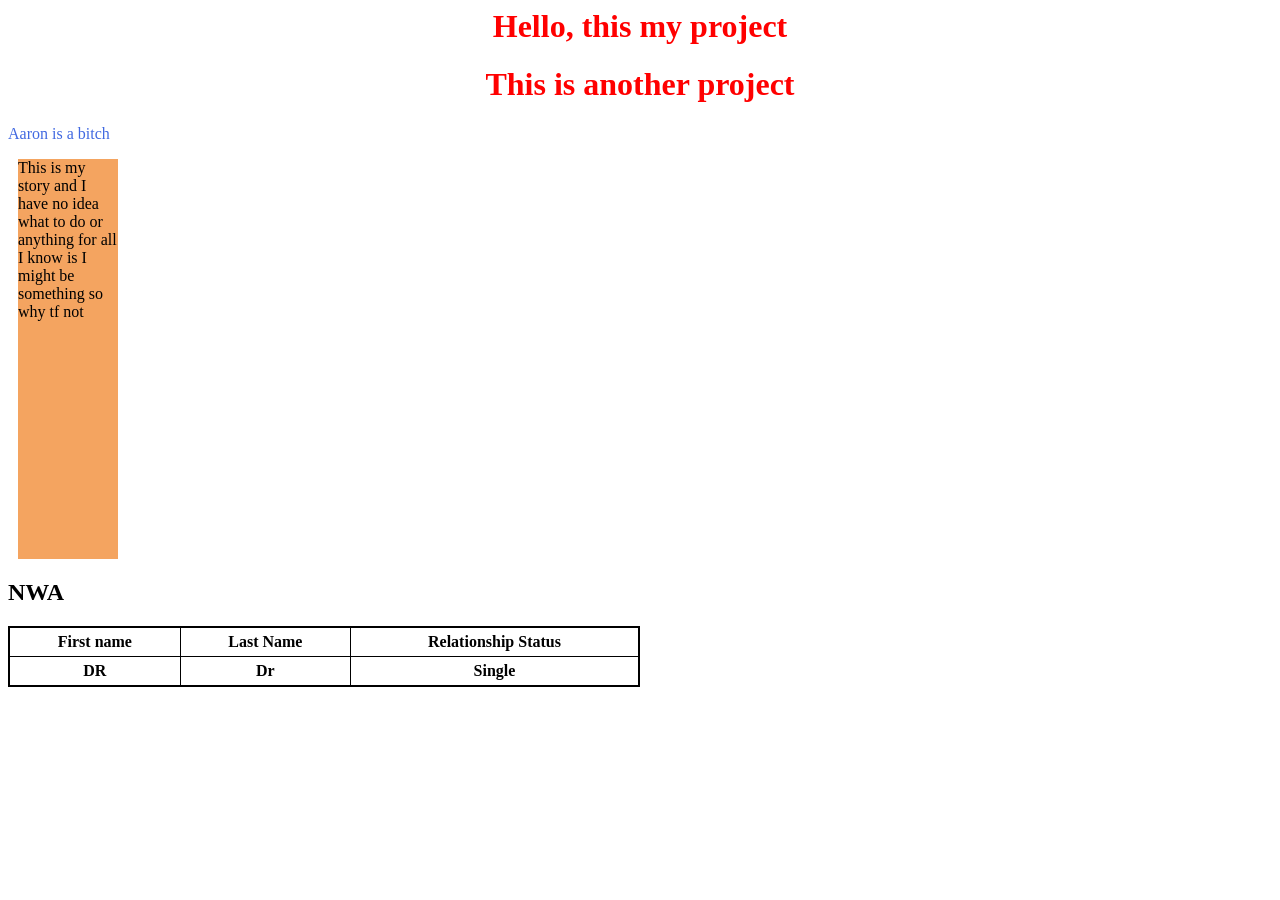
<file: HarvardCS50/Lecture 0/helloworld.html>
<html lang="en">
<head>
      <title>My Web Page!</title>
</head>

<Style>

      h1 {
            color:red;
            text-align: Center;
      }

      h2 {
            color: black;
            text-align: left;
      }

      p {
            color: royalblue;
      }

      div {
            background-color: sandybrown;
            width: 100;
            height: 400;
            margin: 10;
      }

      table {
            border: 2px solid black;
            border-collapse: collapse;
            width: 50%;
      }

      th, td {
            border: 1px solid black;
            padding: 5px;
            text-align: center;
      }
</Style>

<body>
      <h1> Hello, this my project</h1>
      <h1>This is another project</h1>
      <p>Aaron is a bitch</p>
      <div>This is my story and I have no idea what to do or anything 
            for all I know is I might be something so why tf not
      </div>
      <table>
            <h2>NWA</h2>
            <tr>
                  <th>First name</th>
                  <th>Last Name</th>
                  <th>Relationship Status</th>
            </tr>

            <tr>
                  <th>DR</th>
                  <th>Dr</th>
                  <th>Single</th>

            </tr>
      </table>
</body>
</html>
</file>
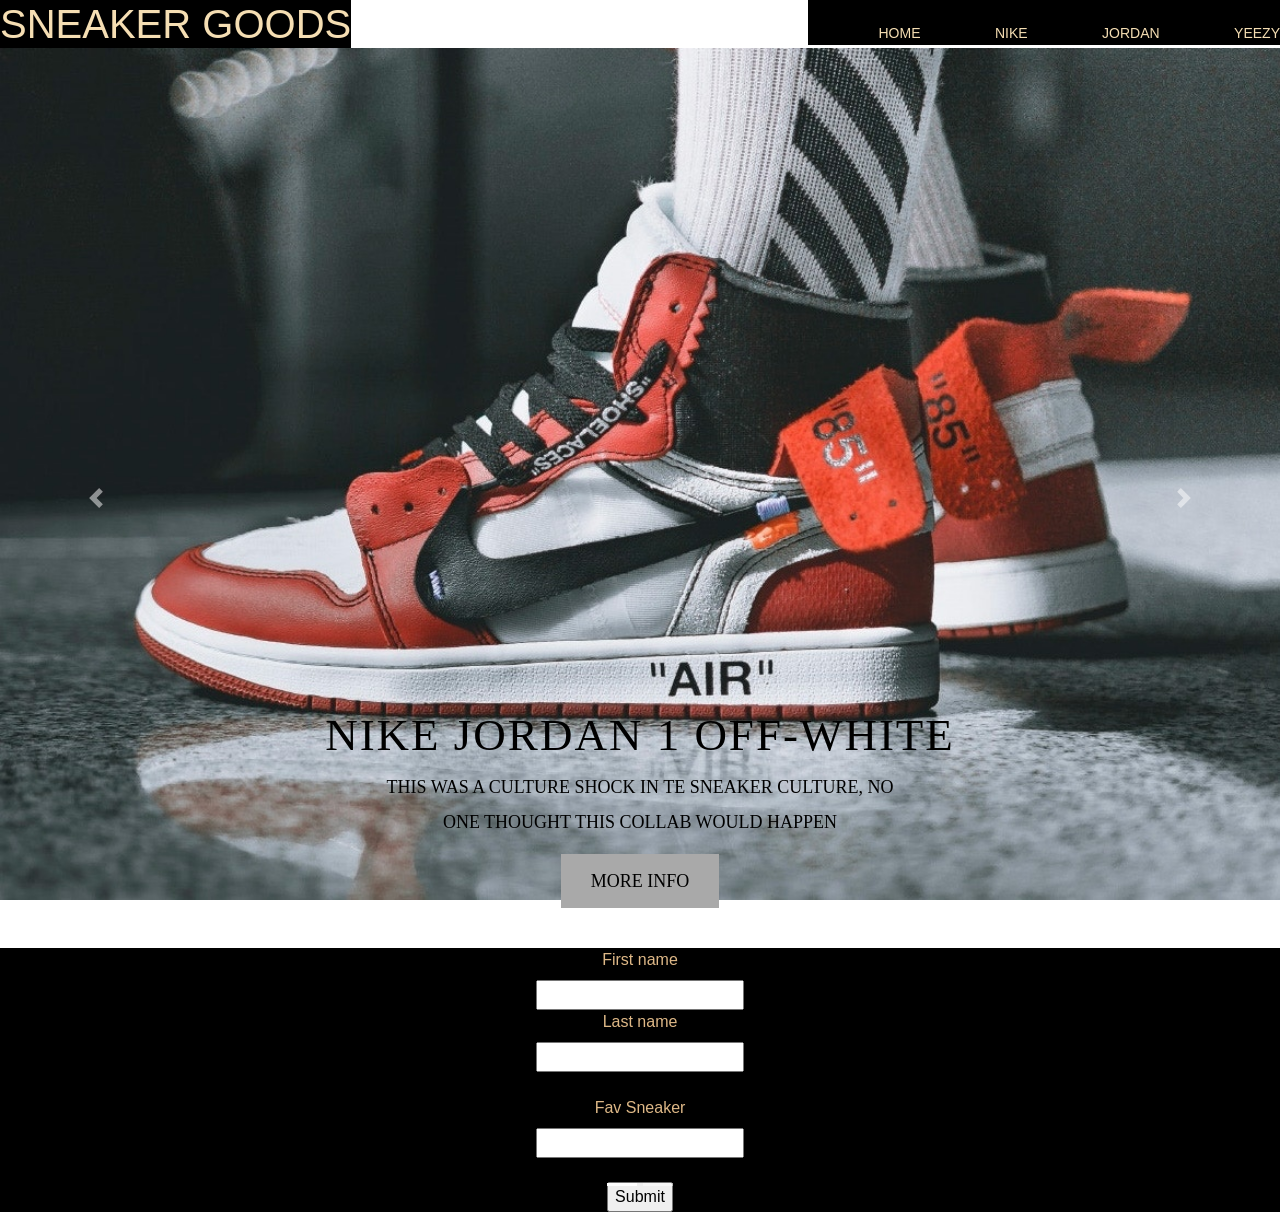
<file: HarvardCS50/Project0/home2.html>
<html lang="en">
    <head>
        <meta charset="UTF-8">
        <link rel="stylesheet" href="styleSheetHome.css">
        <Title>Home</Title>
        <link rel="stylesheet" href="https://stackpath.bootstrapcdn.com/bootstrap/4.5.0/css/bootstrap.min.css">
    </head>
    <body>

        
      <h1>Sneaker Goods</h1>
      <nav>

          <ul>
              <li><a href="home2.html">Home</a></li>
              <li><a href="NIke.html">Nike</a></li>
              <li><a href="Jordan.html">Jordan</a></li>
              <li><a href="Yeezy.html">Yeezy</a></li>
            </ul>
      </nav>



          <div id="carouselExampleIndicators" class="carousel slide" data-ride="carousel">
              <ol class="carousel-indicators">
                <li data-target="#carouselExampleIndicators" data-slide-to="0" class="active"></li>
                <li data-target="#carouselExampleIndicators" data-slide-to="1"></li>
                
              </ol>
              <div class="carousel-inner">
                <div class="carousel-item active">
                  <img src="Pics/JordanOffwhite.png" class="d-block w-100" alt="Jordan 1 Off White">
                  <div class = "Carousel-Caption">
                    <h2>Nike Jordan 1 Off-White</h2>
                    <p>This was a culture shock in te sneaker culture, no one thought this collab would happen</p>
                    <p><a href="Jordan.html">More Info</a></p>
                    
                  </div>
                </div>
                <div class="carousel-item">
                  <img src="Pics/HomeYeezy.png" class="d-block w-100" alt="Yeezy 350 V1">
                  <div class = "Carousel-Caption" >
                    <h2>Yeezy 350 Turtle Dov</h2>
                    <p>This was a breakdown in the sneakeer industry</p>
                    <p><a href="Yeezy.html">More Info</a></p>
                </div>
               
                
              </div>
              <a class="carousel-control-prev" href="#carouselExampleIndicators" role="button" data-slide="prev">
                <span class="carousel-control-prev-icon" aria-hidden="true"></span>
                <span class="sr-only">Previous</span>
              </a>
              <a class="carousel-control-next" href="#carouselExampleIndicators" role="button" data-slide="next">
                <span class="carousel-control-next-icon" aria-hidden="true"></span>
                <span class="sr-only">Next</span>
              </a>
            </div>

            <form action="/action_page.php">
              <label for="fname">First name</label><br>
              <input type="text" id="fname" name="fname" ><br>
              <label for="lname">Last name</label><br>
              <input type="text" id="lname" name="lname"><br><br>
              <label for="lname">Fav Sneaker</label><br>
              <input type="text" id="Fav Sneaker" name="Fav Sneaker"><br><br>
              <input type="submit" value="Submit">
            </form>





        <!-- JS, Popper.js, and jQuery -->
<script src="https://code.jquery.com/jquery-3.5.1.slim.min.js"></script>
<script src="https://cdn.jsdelivr.net/npm/popper.js@1.16.0/dist/umd/popper.min.js"></script>
<script src="https://stackpath.bootstrapcdn.com/bootstrap/4.5.0/js/bootstrap.min.js"></script>

    </body>
</html>
</file>
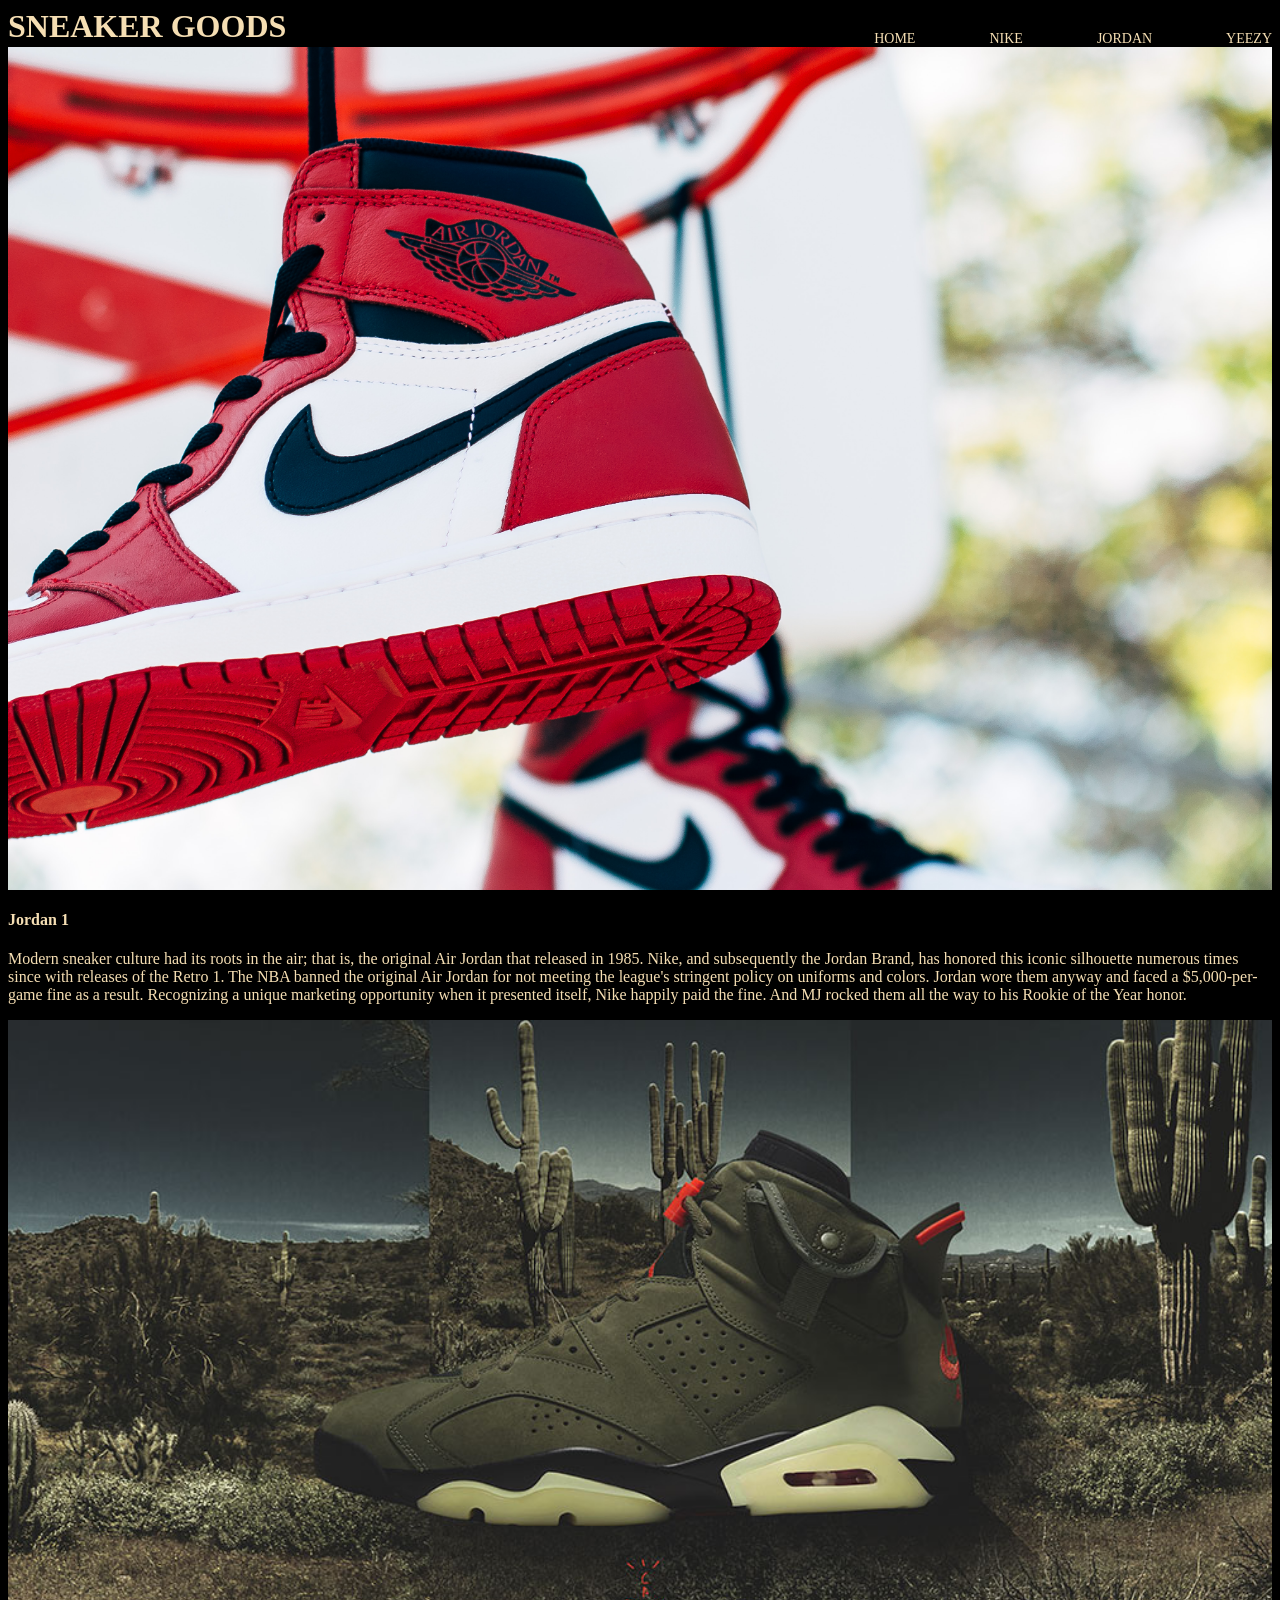
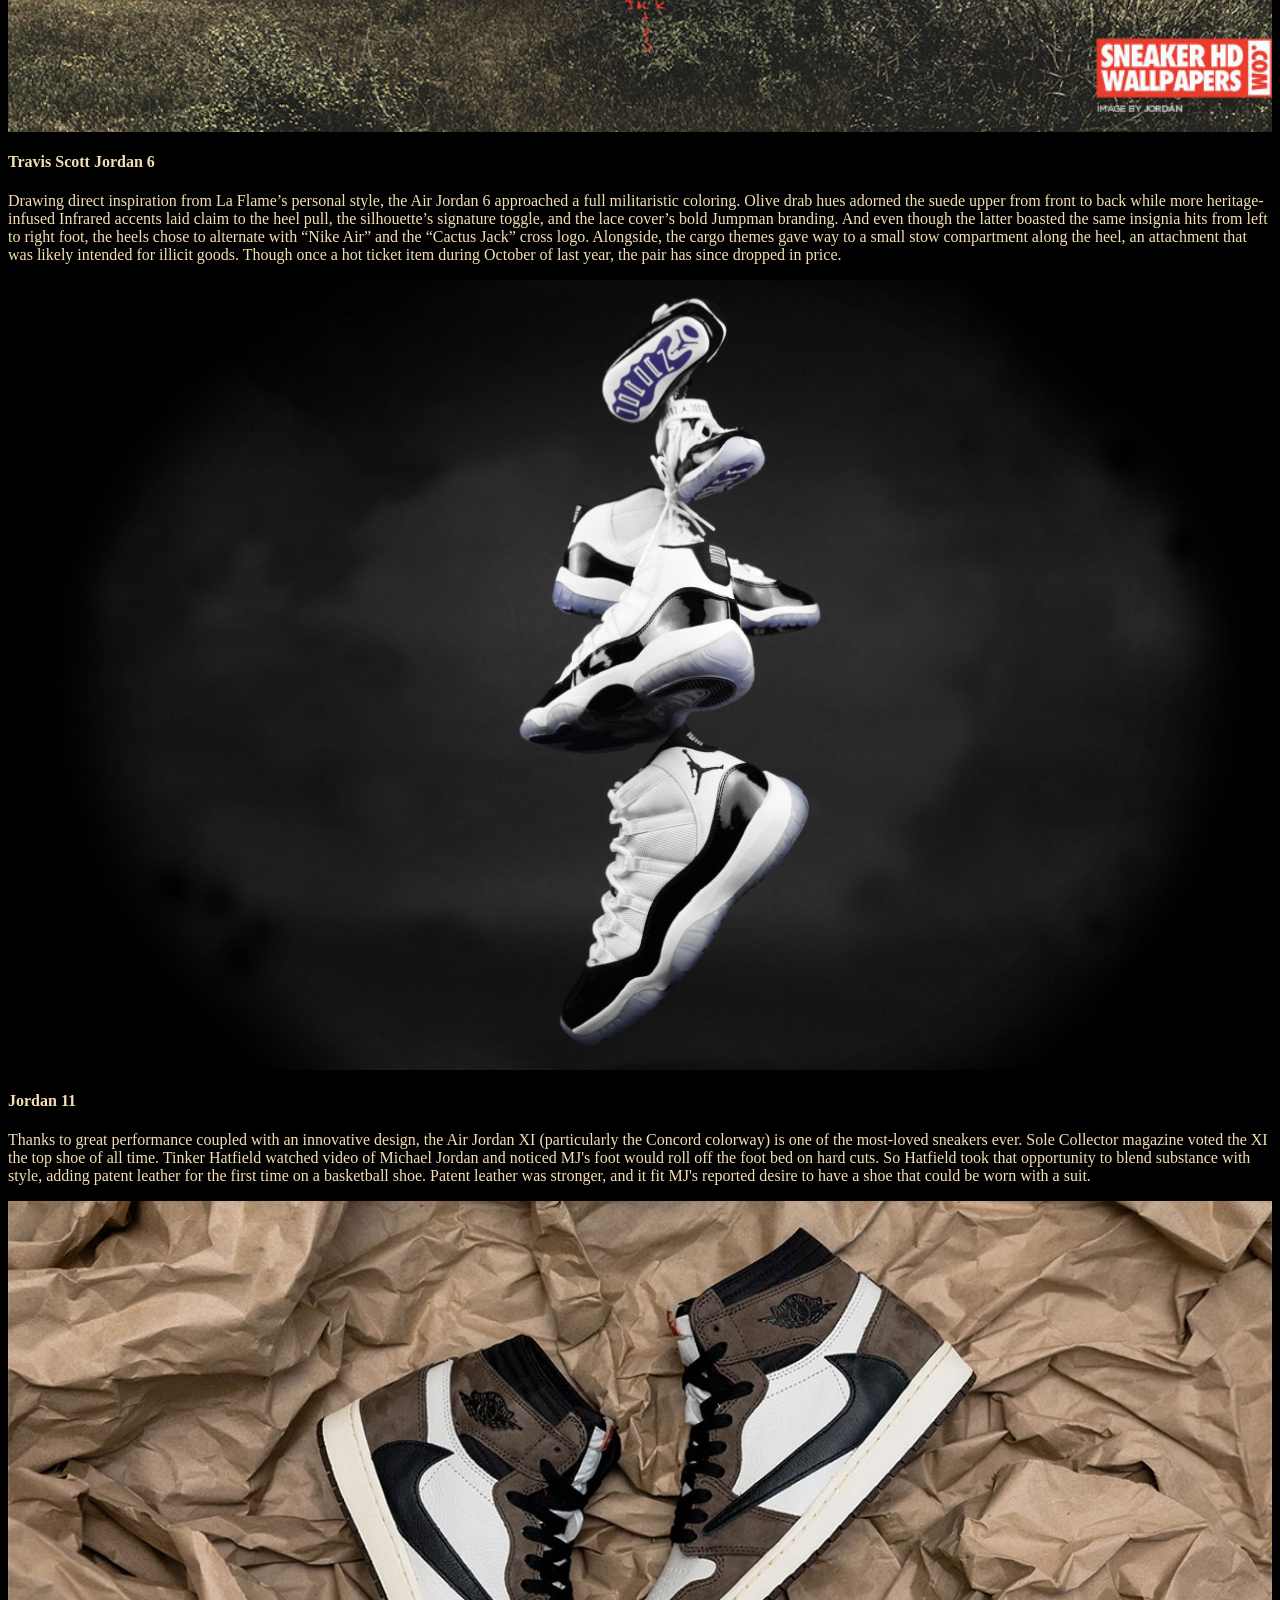
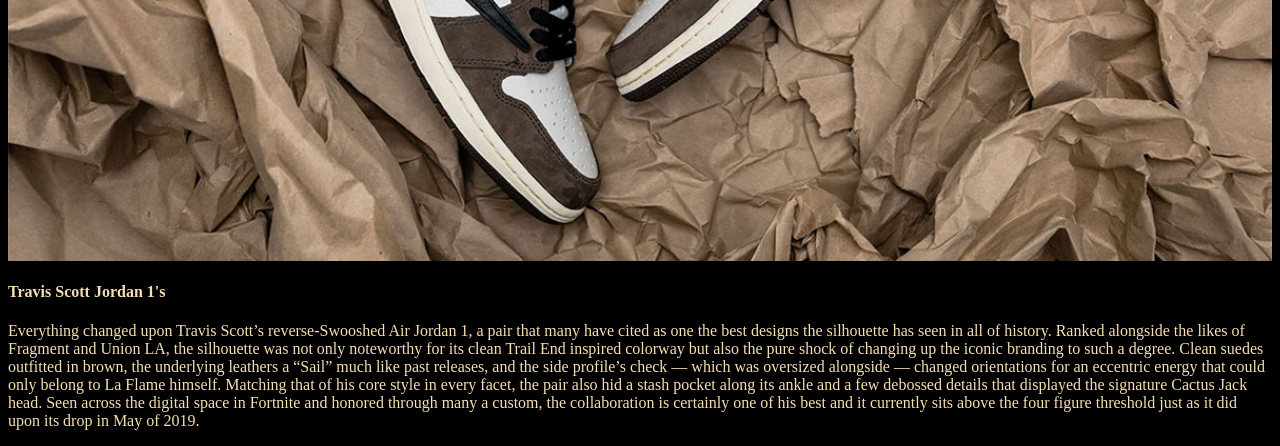
<file: HarvardCS50/Project0/Jordan.html>
<html>
   <head>
      <title>Jordan</title>
      <link rel="stylesheet" href="StyleSheetJordan.css">
      
   </head>

   <body>
      <h1>Sneaker Goods</h1>
      <nav>

          <ul>
              <li><a href="home2.html">Home</a></li>
              <li><a href="NIke.html">Nike</a></li>
              <li><a href="Jordan.html">Jordan</a></li>
              <li><a href="Yeezy.html">Yeezy</a></li>
            </ul>
      </nav>

      <div class="card">
         <img src="Pics/AirJordan.png" alt="" style= "width: 100%">
         <div class="container">
           <h4><b>Jordan 1</b></h4>
           <p>
            Modern sneaker culture had its roots in the air; that is, the original Air Jordan that released in 1985. 
            Nike, and subsequently the Jordan Brand, has honored this iconic silhouette numerous times since with releases of the Retro 1.
            The NBA banned the original Air Jordan for not meeting the league's stringent policy on uniforms and colors. 
            Jordan wore them anyway and faced a $5,000-per-game fine as a result. 
            Recognizing a unique marketing opportunity when it presented itself, Nike happily paid the fine. And MJ rocked them all the way to his Rookie of the Year honor.
           </p>
         </div>
       </div>


       <div class="card">
         <img src="Pics/Jordan6.png" alt="" style= "width: 100%">
         <div class="container">
           <h4><b>Travis Scott Jordan 6</b></h4>
           <p>
            Drawing direct inspiration from La Flame’s personal style, the Air Jordan 6 approached a full militaristic coloring. 
            Olive drab hues adorned the suede upper from front to back while more heritage-infused Infrared accents laid claim to the heel pull, the silhouette’s signature toggle, and the lace cover’s bold Jumpman branding. 
            And even though the latter boasted the same insignia hits from left to right foot, the heels chose to alternate with “Nike Air” and the “Cactus Jack” cross logo. Alongside, the cargo themes gave way to a small stow compartment along the heel, an attachment that was likely intended for illicit goods. 
            Though once a hot ticket item during October of last year, the pair has since dropped in price.
           </p>
         </div>
       </div>

       <div class="card">
         <img src="Pics/Jordan11.png" alt="" style= "width: 100%">
         <div class="container">
           <h4><b>Jordan 11</b></h4>
           <p>
            Thanks to great performance coupled with an innovative design, the Air Jordan XI (particularly the Concord colorway) is one of the most-loved sneakers ever. 
            Sole Collector magazine voted the XI the top shoe of all time.
            Tinker Hatfield watched video of Michael Jordan and noticed MJ's foot would roll off the foot bed on hard cuts. 
            So Hatfield took that opportunity to blend substance with style, adding patent leather for the first time on a basketball shoe. Patent leather was stronger, and it fit MJ's reported desire to have a shoe that could be worn with a suit.
           </p>
         </div>
       </div>

       <div class="card">
         <img src="Pics/TravisScottJordan.png" alt="" style= "width: 100%">
         <div class="container">
           <h4><b>Travis Scott Jordan 1's</b></h4>
           <p>
            Everything changed upon Travis Scott’s reverse-Swooshed Air Jordan 1, a pair that many have cited as one the best designs the silhouette has seen in all of history. 
            Ranked alongside the likes of Fragment and Union LA, the silhouette was not only noteworthy for its clean Trail End inspired colorway but also the pure shock of changing up the iconic branding to such a degree. 
            Clean suedes outfitted in brown, the underlying leathers a “Sail” much like past releases, and the side profile’s check — which was oversized alongside — changed orientations for an eccentric energy that could only belong to La Flame himself. 
            Matching that of his core style in every facet, the pair also hid a stash pocket along its ankle and a few debossed details that displayed the signature Cactus Jack head. Seen across the digital space in Fortnite and honored through many a custom, 
            the collaboration is certainly one of his best and it currently sits above the four figure threshold just as it did upon its drop in May of 2019.
           </p>
         </div>
       </div>
      
      </div>

   </body>
</html>
</file>
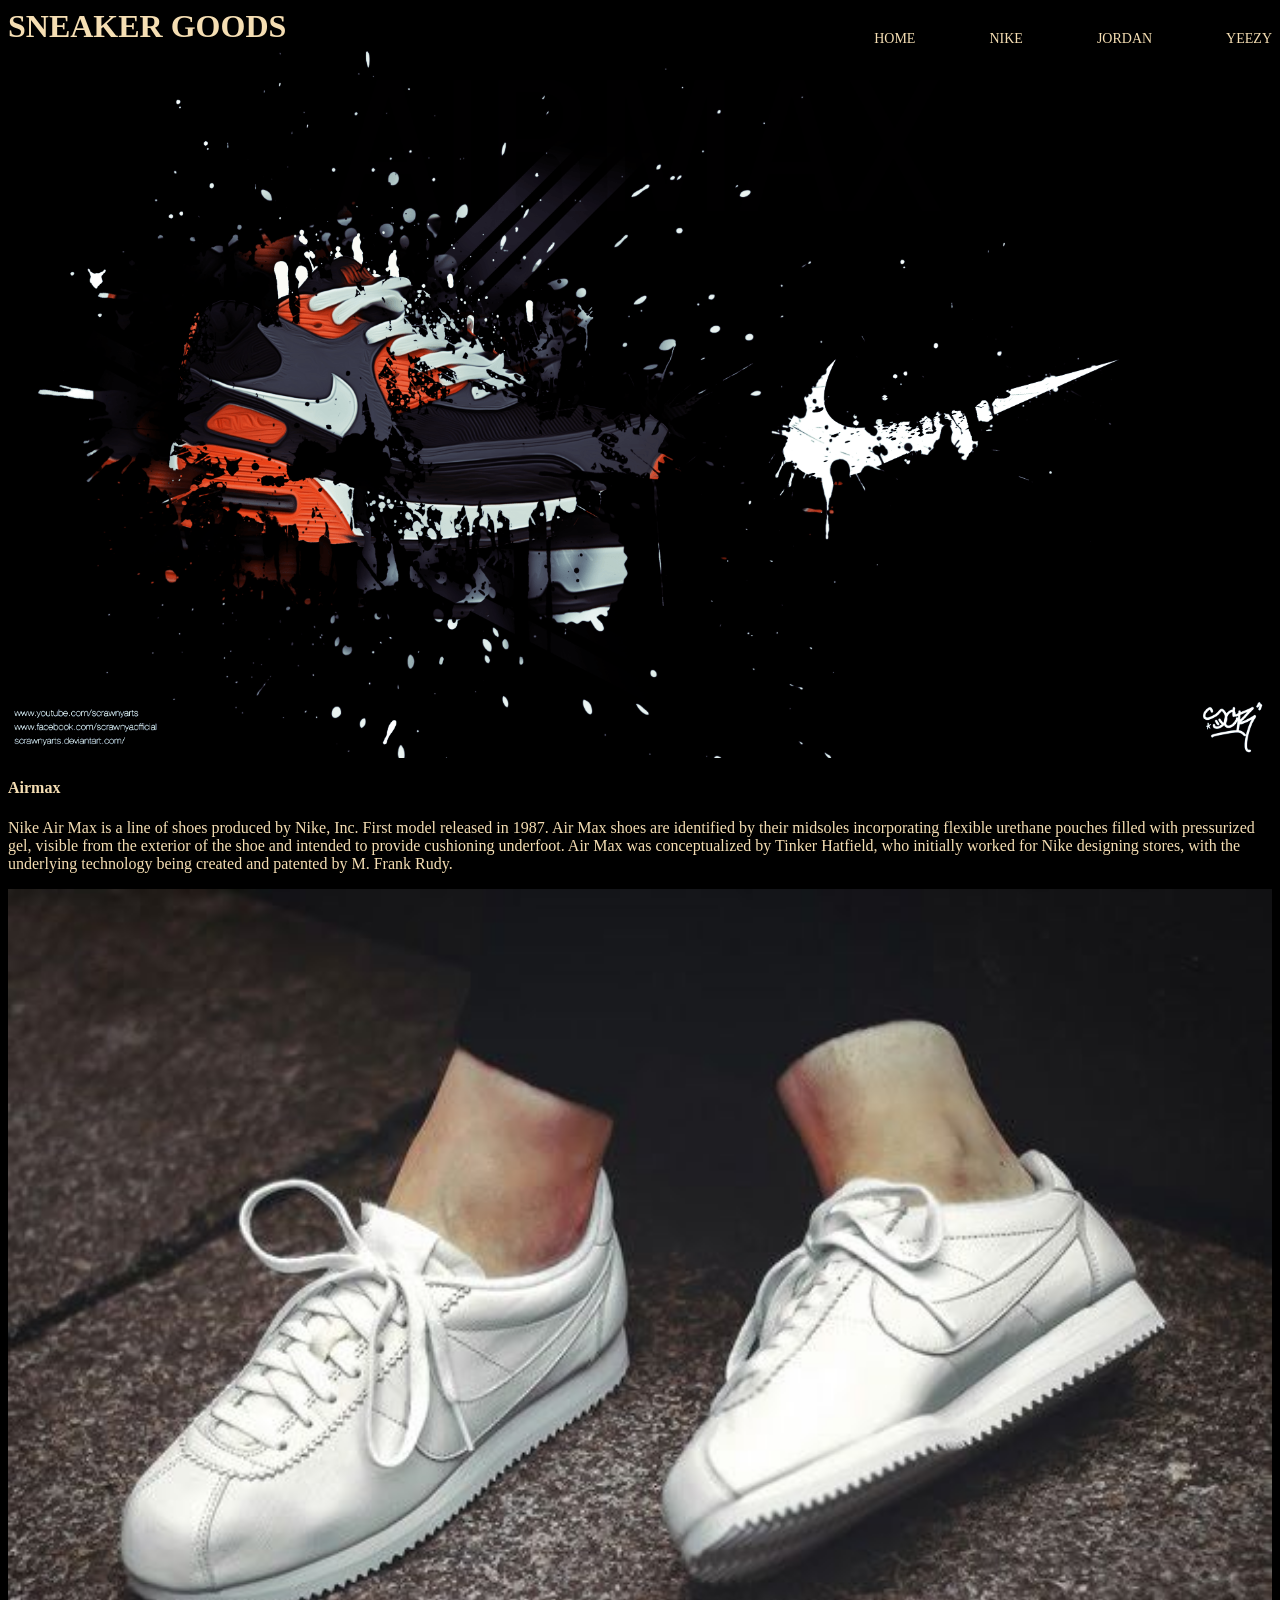
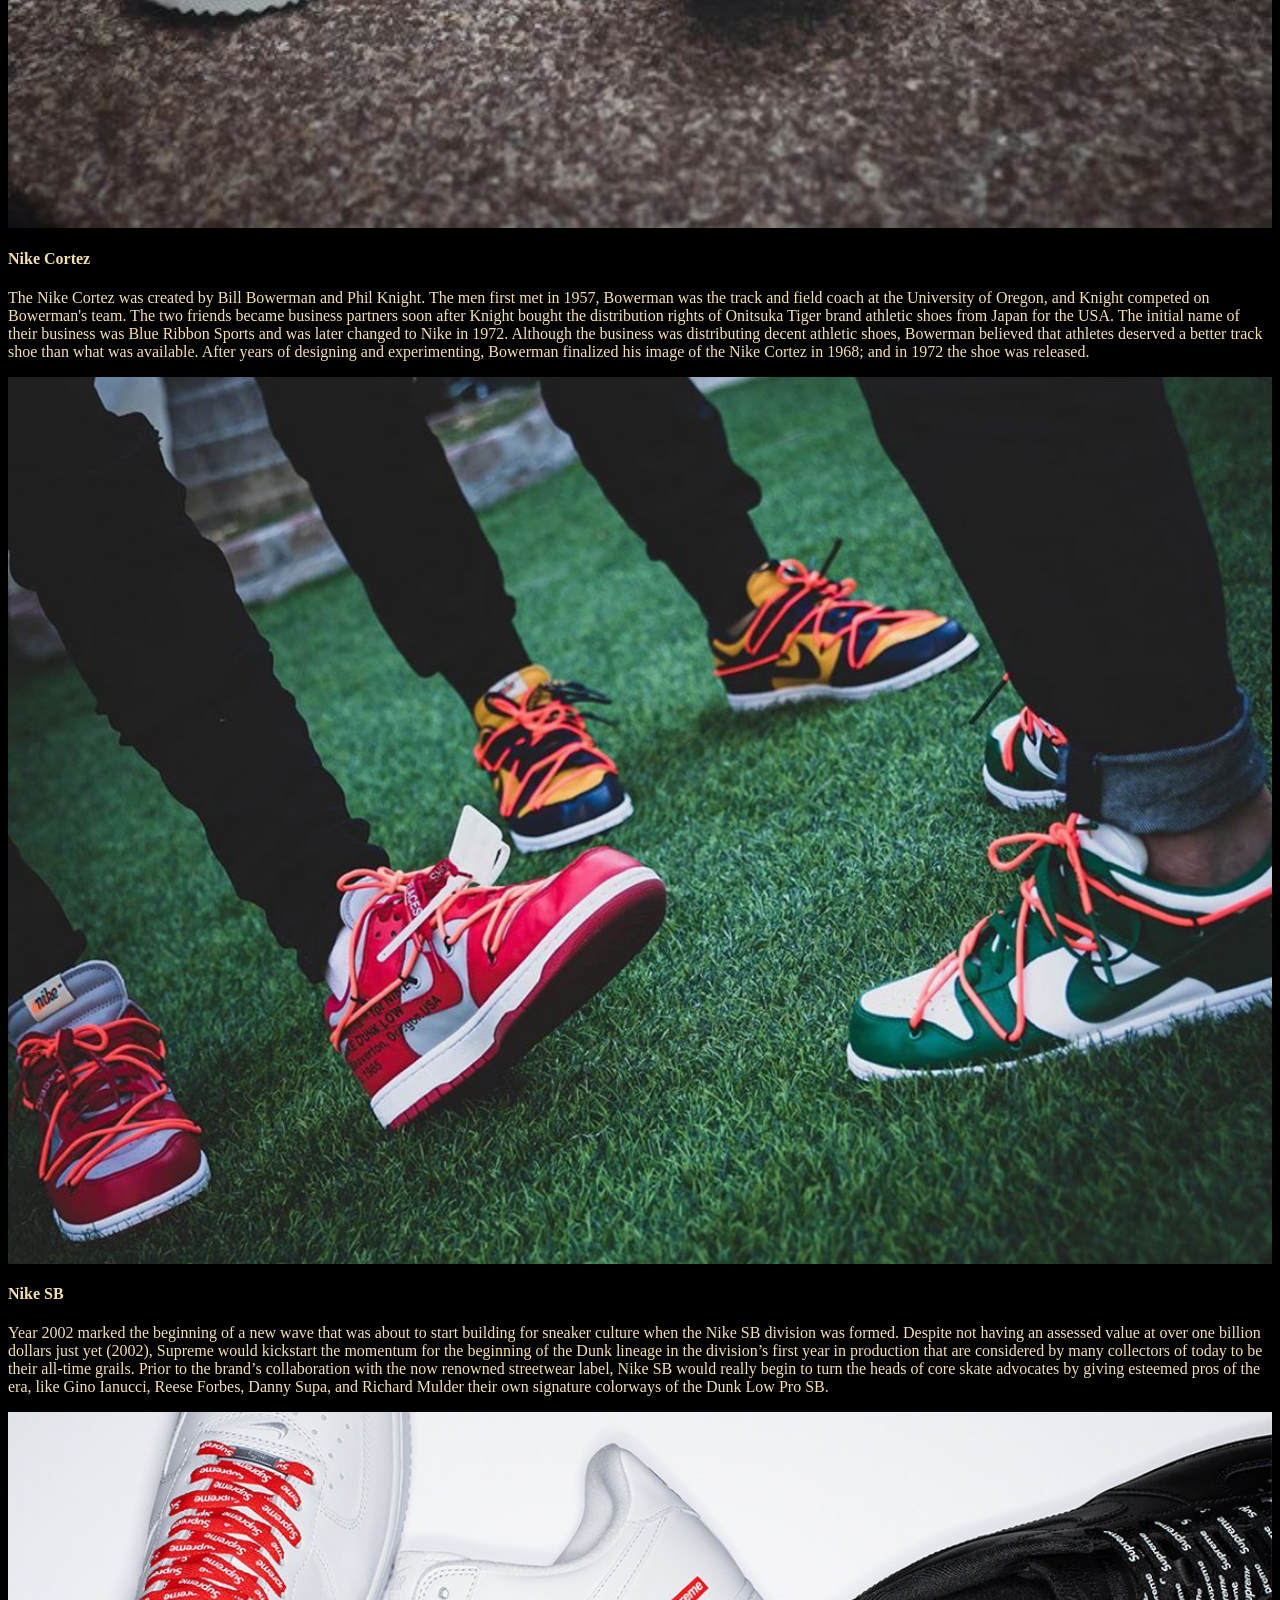
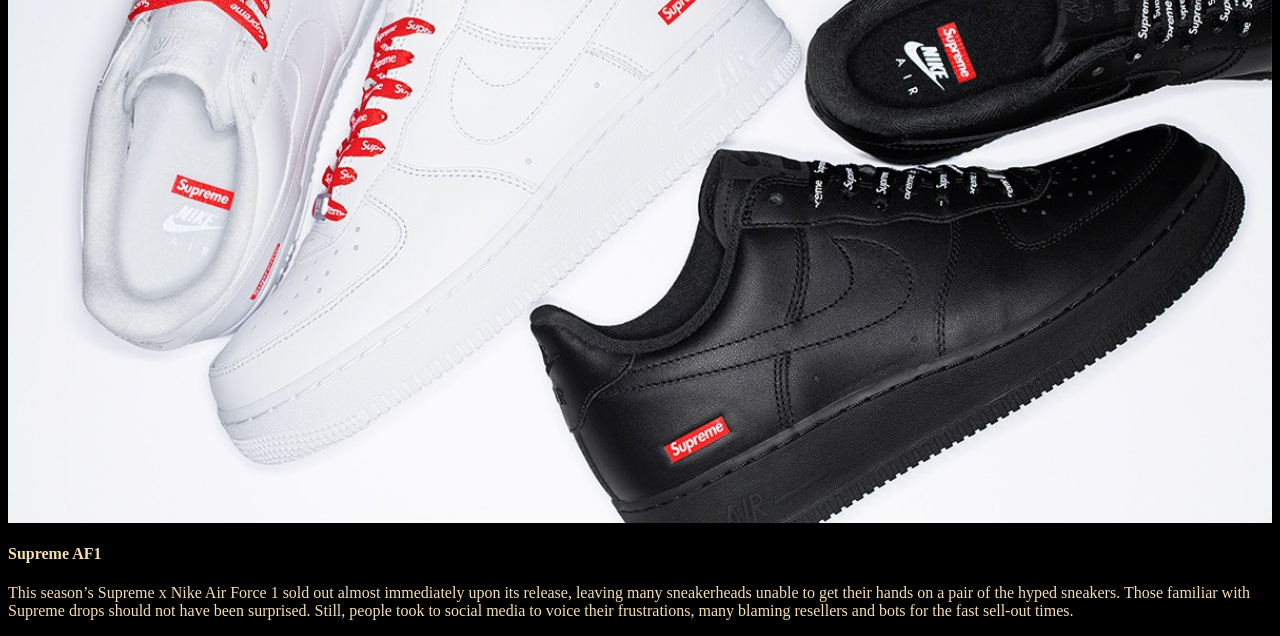
<file: HarvardCS50/Project0/NIke.html>
<html>
    <head>
        <link rel="stylesheet" href="styleSheetNike.css">
        <title>Nike</title>

    </head>

    <body>
        <h1>Sneaker Goods</h1>
        <nav>

            <ul>
                <li><a href="home2.html">Home</a></li>
                <li><a href="NIke.html">Nike</a></li>
                <li><a href="Jordan.html">Jordan</a></li>
                <li><a href="Yeezy.html">Yeezy</a></li>
              </ul>
        </nav>

        <div class="card">
            <img src="Pics/Airmax.png" alt="Airmax" style= "width: 100%">
            <div class="container">
              <h4><b>Airmax</b></h4>
              <p>
                Nike Air Max is a line of shoes produced by Nike, Inc.
                First model released in 1987. 
                Air Max shoes are identified by their midsoles incorporating flexible urethane pouches filled with pressurized gel, visible from the exterior of the shoe and intended to provide cushioning underfoot. 
                Air Max was conceptualized by Tinker Hatfield, who initially worked for Nike designing stores, with the underlying technology being created and patented by M. Frank Rudy.
              </p>
            </div>
          </div>
    
    
            <div class="card">
              <img src="Pics/nikeCortez.png" alt="Nike Cortez" style= "width: 100%">
              <div class="container">
                <h4><b>Nike Cortez</b></h4>
                <p>
                  The Nike Cortez was created by Bill Bowerman and Phil Knight. 
                  The men first met in 1957, Bowerman was the track and field coach at the University of Oregon, and Knight competed on Bowerman's team. 
                  The two friends became business partners soon after Knight bought the distribution rights of Onitsuka Tiger brand athletic shoes from Japan for the USA.
                  The initial name of their business was Blue Ribbon Sports and was later changed to Nike in 1972.
                  Although the business was distributing decent athletic shoes, Bowerman believed that athletes deserved a better track shoe than what was available. 
                  After years of designing and experimenting, Bowerman finalized his image of the Nike Cortez in 1968; and in 1972 the shoe was released.
                </p>
              </div>
            </div>
      
            <div class="card">
              <img src="Pics/nikeSB.png" alt="" style= "width: 100%">
              <div class="container">
                <h4><b>Nike SB</b></h4>
                <p>
                  Year 2002 marked the beginning of a new wave that was about to start building for sneaker culture when the Nike SB division was formed.
                  Despite not having an assessed value at over one billion dollars just yet (2002), Supreme would kickstart the momentum for the beginning of the Dunk lineage in the division’s first year in production that are considered by many collectors of today to be their all-time grails. 
                  Prior to the brand’s collaboration with the now renowned streetwear label, Nike SB would really begin to turn the heads of core skate advocates by giving esteemed pros of the era, like Gino Ianucci, Reese Forbes, Danny Supa, and Richard Mulder their own signature colorways of the Dunk Low Pro SB.
                </p>
              </div>
            </div>
      
      
            <div class="card">
              <img src="Pics/supremeAF1.png" alt="Supreme AF1" style= "width: 100%">
              <div class="container">
                <h4><b>Supreme AF1</b></h4>
                <p>
                  This season’s Supreme x Nike Air Force 1 sold out almost immediately upon its release, leaving many sneakerheads unable to get their hands on a pair of the hyped sneakers. 
                  Those familiar with Supreme drops should not have been surprised. 
                  Still, people took to social media to voice their frustrations, many blaming resellers and bots for the fast sell-out times.
                </p>
              </div>
            </div>
    
    
        
    </body>
</html>
</file>
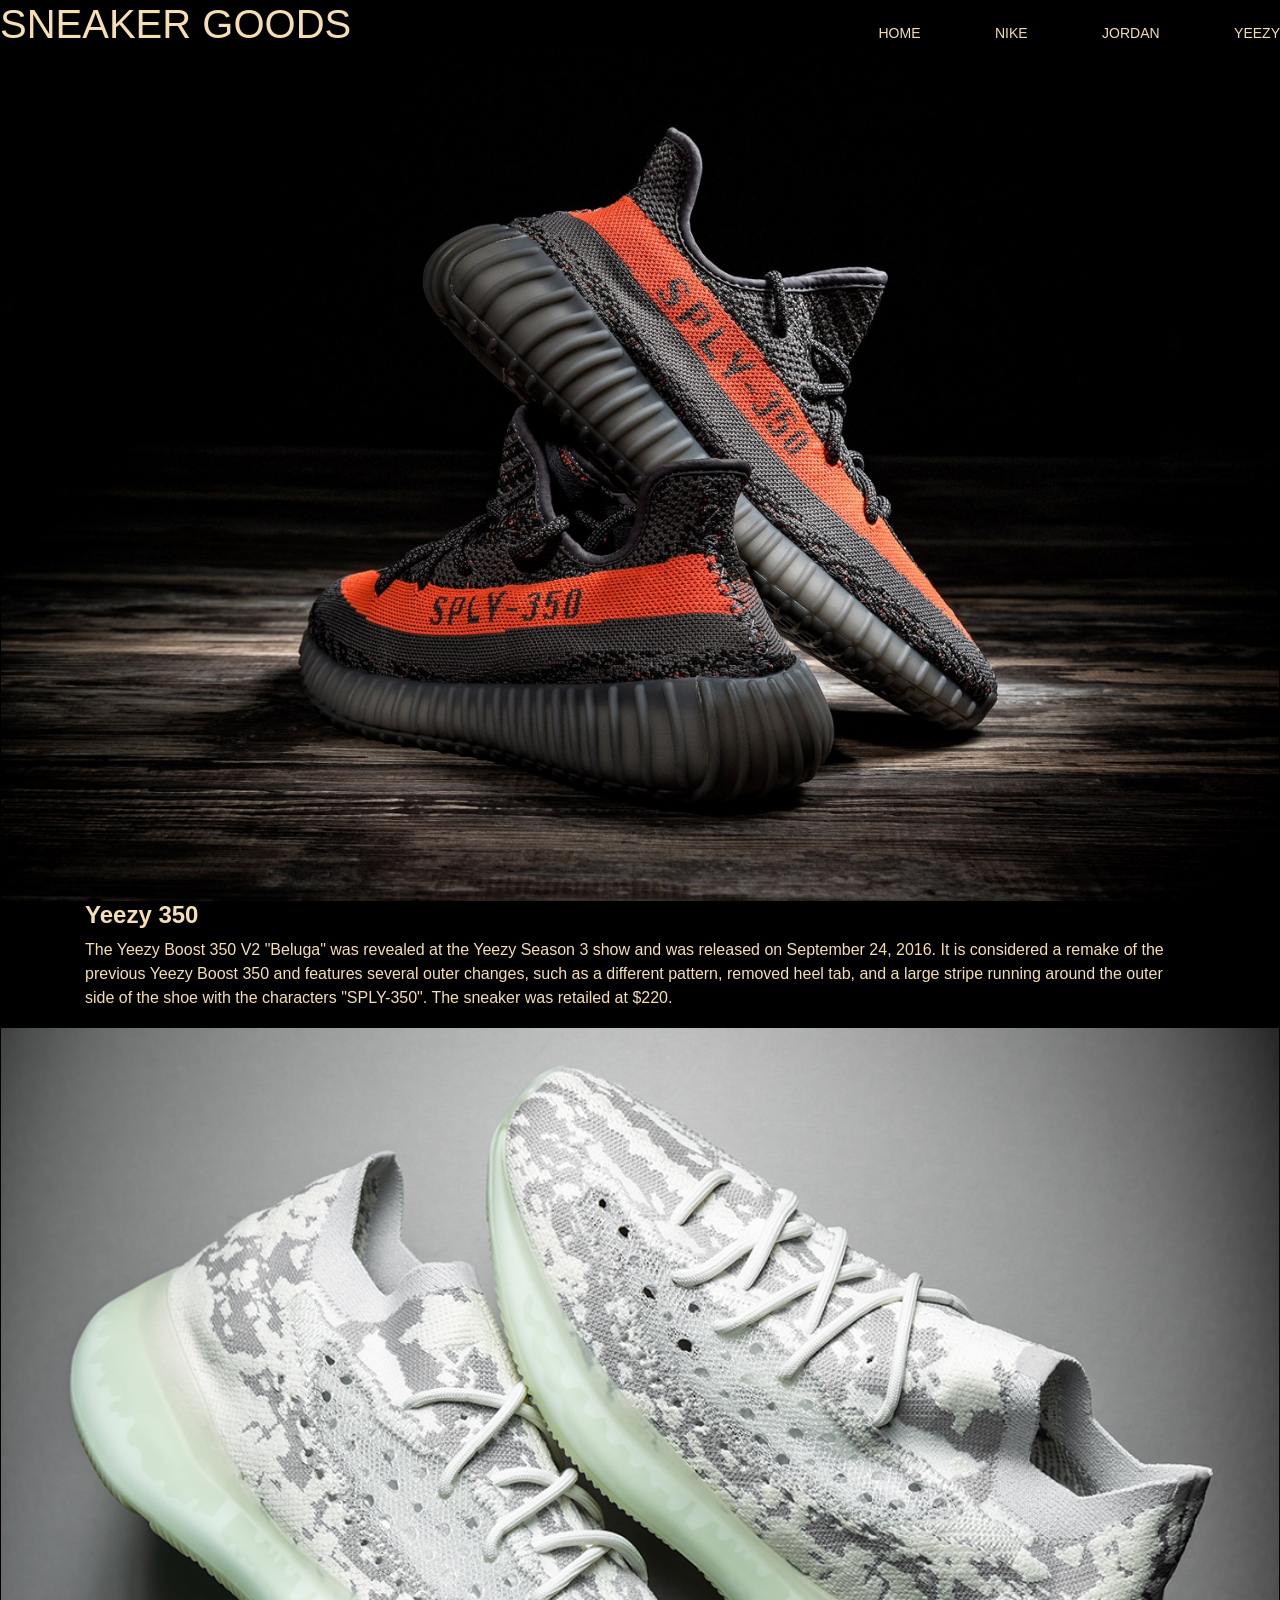
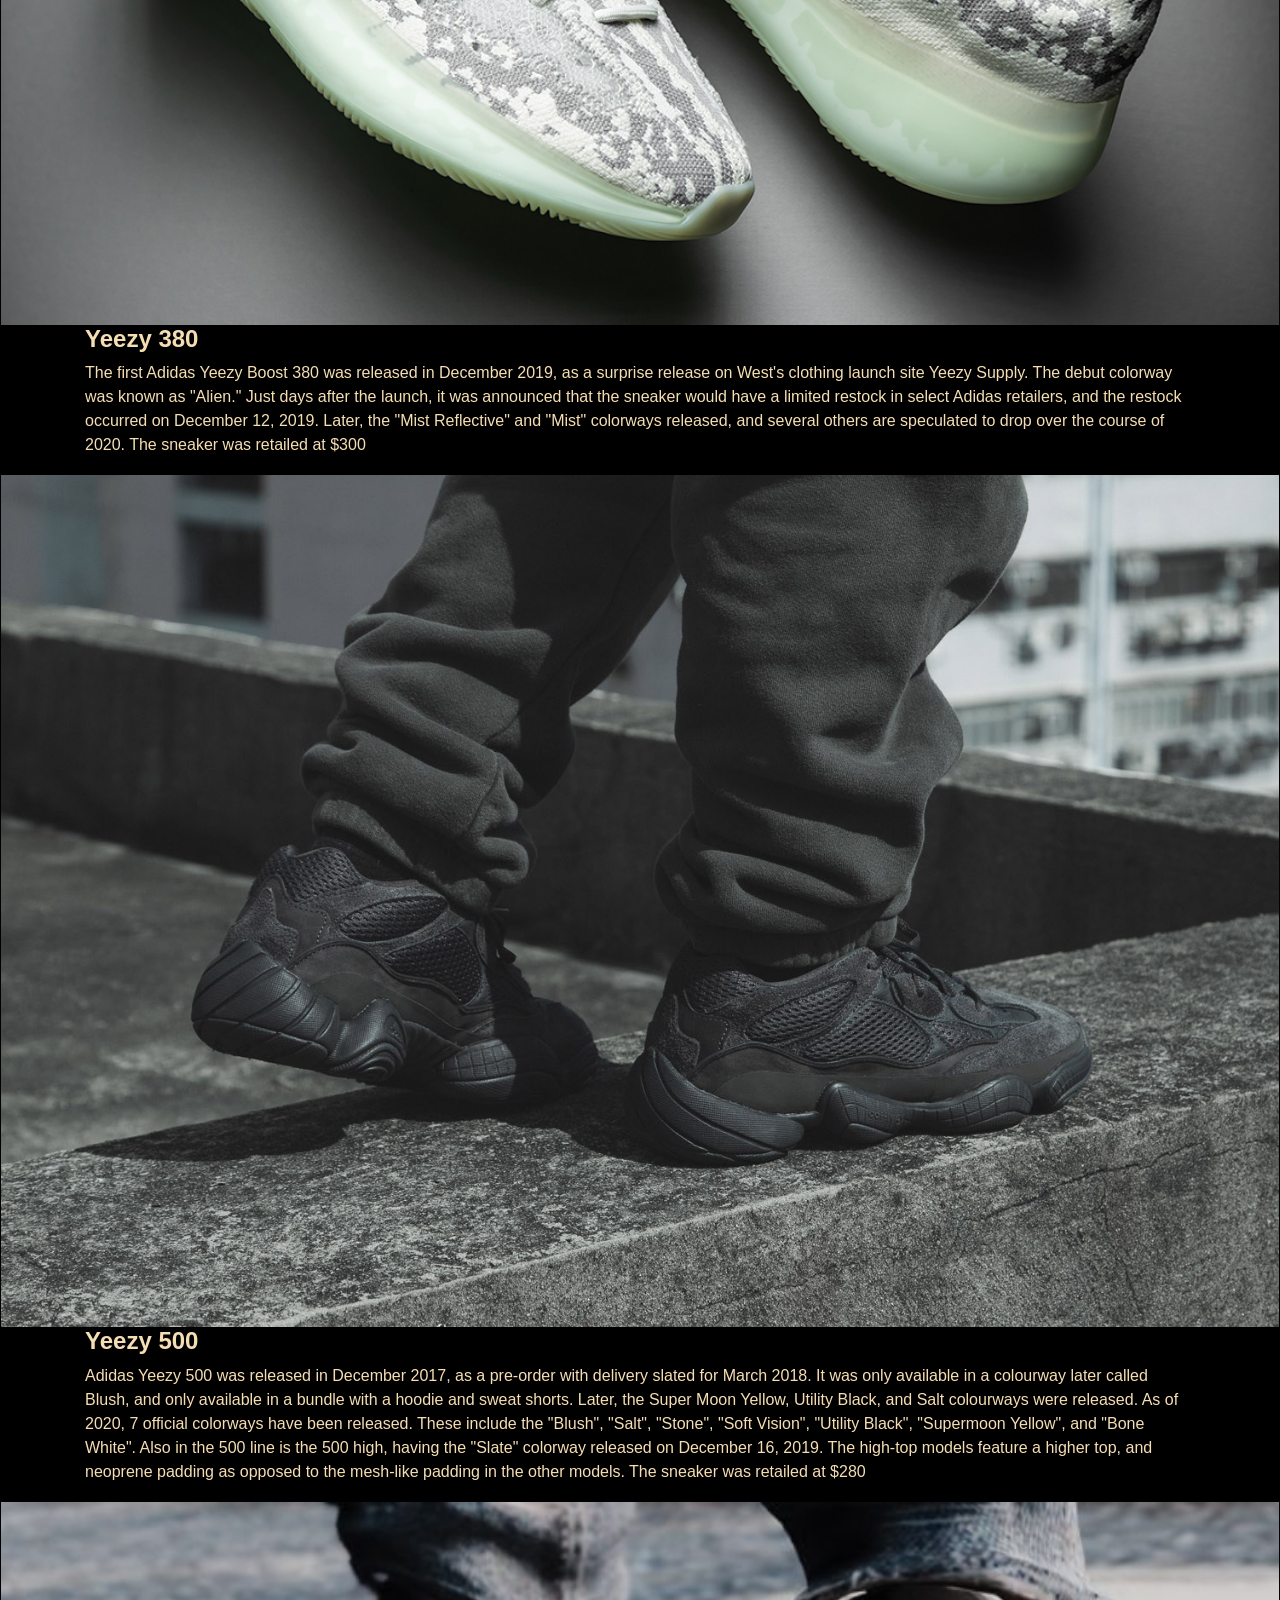
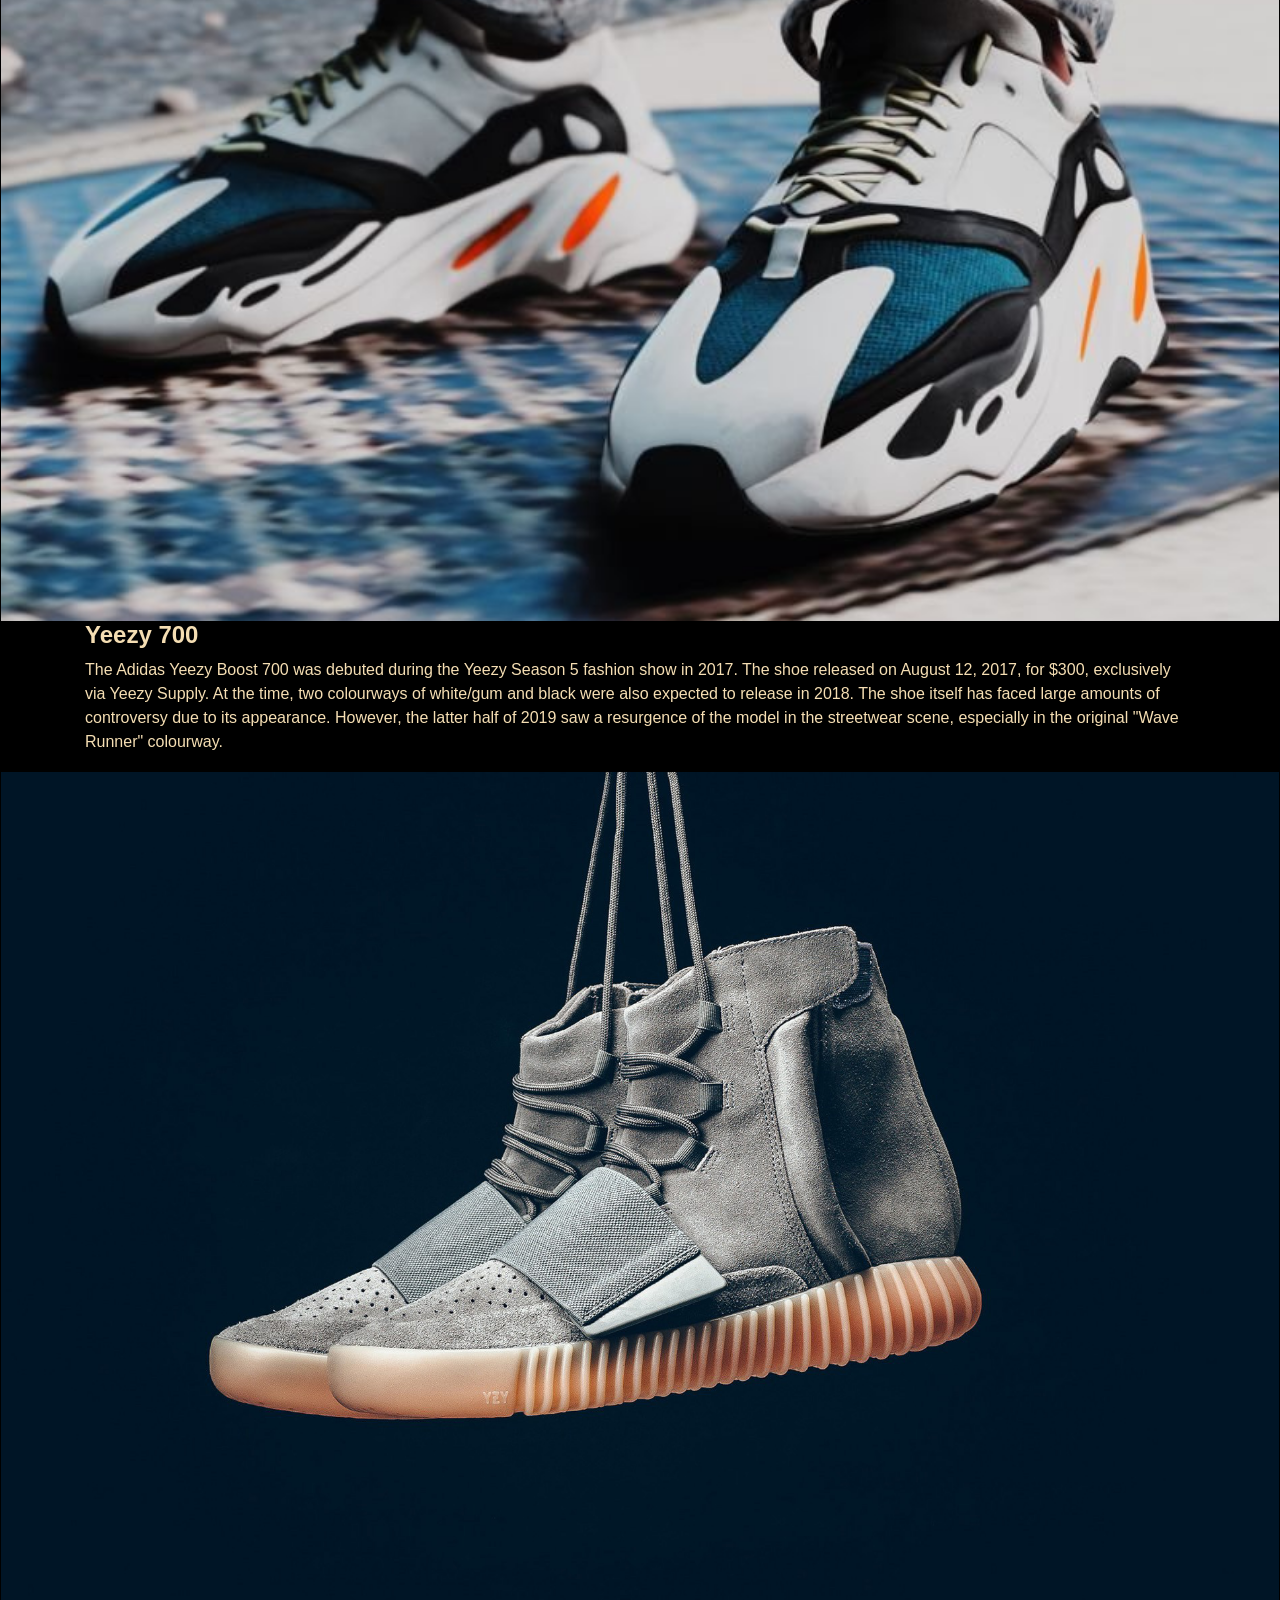
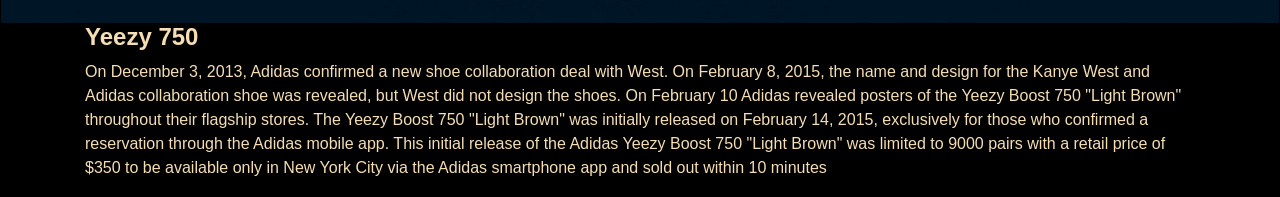
<file: HarvardCS50/Project0/Yeezy.html>
<html lang="en">
    <head>
        <meta charset="UTF-8">
        <title>Yeezy</title>
        <link rel = "stylesheet" herf="stylesheet.css">
        <link rel="stylesheet" href="https://stackpath.bootstrapcdn.com/bootstrap/4.5.0/css/bootstrap.min.css">
        <link rel="stylesheet" href="styleSheetYeezy.css">
        
    </head>
    <body>

      <h1>Sneaker Goods</h1>
      <nav>

          <ul>
              <li><a href="home2.html">Home</a></li>
              <li><a href="NIke.html">Nike</a></li>
              <li><a href="Jordan.html">Jordan</a></li>
              <li><a href="Yeezy.html">Yeezy</a></li>
            </ul>
      </nav>

      <div class="card">
        <img src="Pics/Yeezy350.png" alt="Yeezy350" style= "width: 100%">
        <div class="container">
          <h4><b>Yeezy 350</b></h4>
          <p>
            The Yeezy Boost 350 V2 "Beluga" was revealed at the Yeezy Season 3 show and was released on September 24, 2016. 
            It is considered a remake of the previous Yeezy Boost 350 and features several outer changes, such as a different pattern, removed heel tab, and a large stripe running around the outer side of the shoe with the characters "SPLY-350". 
            The sneaker was retailed at $220. 
          </p>
        </div>
      </div>


      <div class="card">
        <img src="Pics/Yeezy380.png" alt="Yeezy350" style= "width: 100%">
        <div class="container">
          <h4><b>Yeezy 380</b></h4>
          <p>
            The first Adidas Yeezy Boost 380 was released in December 2019, as a surprise release on West's clothing launch site Yeezy Supply. 
            The debut colorway was known as "Alien." Just days after the launch, it was announced that the sneaker would have a limited restock in select Adidas retailers, and the restock occurred on December 12, 2019.
            Later, the "Mist Reflective" and "Mist" colorways released, and several others are speculated to drop over the course of 2020.
            The sneaker was retailed at $300
          </p>
        </div>
      </div>

      <div class="card">
        <img src="Pics/Yeezy500.png" alt="Yeezy350" style= "width: 100%">
        <div class="container">
          <h4><b>Yeezy 500</b></h4>
          <p>Adidas Yeezy 500 was released in December 2017, as a pre-order with delivery slated for March 2018.
             It was only available in a colourway later called Blush, and only available in a bundle with a hoodie and sweat shorts.
             Later, the Super Moon Yellow, Utility Black, and Salt colourways were released.
             As of 2020, 7 official colorways have been released. These include the "Blush", "Salt", "Stone", "Soft Vision", "Utility Black", "Supermoon Yellow", and "Bone White". 
             Also in the 500 line is the 500 high, having the "Slate" colorway released on December 16, 2019.
             The high-top models feature a higher top, and neoprene padding as opposed to the mesh-like padding in the other models.
            The sneaker was retailed at $280</p>
        </div>
      </div>


      <div class="card">
        <img src="Pics/Yeezy700.png" alt="Yeezy350" style= "width: 100%">
        <div class="container">
          <h4><b>Yeezy 700</b></h4>
          <p>The Adidas Yeezy Boost 700 was debuted during the Yeezy Season 5 fashion show in 2017. 
            The shoe released on August 12, 2017, for $300, exclusively via Yeezy Supply. 
            At the time, two colourways of white/gum and black were also expected to release in 2018.
            The shoe itself has faced large amounts of controversy due to its appearance. 
            However, the latter half of 2019 saw a resurgence of the model in the streetwear scene, especially in the original "Wave Runner" colourway.
          </p>
        </div>
      </div>


      <div class="card">
        <img src="Pics/Yeezy750.png" alt="Yeezy350" style= "width: 100%">
        <div class="container">
          <h4><b>Yeezy 750</b></h4>
          <p>On December 3, 2013, Adidas confirmed a new shoe collaboration deal with West.
             On February 8, 2015, the name and design for the Kanye West and Adidas collaboration shoe was revealed, but West did not design the shoes. 
             On February 10 Adidas revealed posters of the Yeezy Boost 750 "Light Brown" throughout their flagship stores. 
             The Yeezy Boost 750 "Light Brown" was initially released on February 14, 2015, exclusively for those who confirmed a reservation through the Adidas mobile app. 
             This initial release of the Adidas Yeezy Boost 750 "Light Brown" was limited to 9000 pairs with a retail price of $350 to be available only in New York City via the Adidas smartphone app and sold out within 10 minutes</p>
        </div>
      </div>



          

        

        
    </body>

</html>
</file>
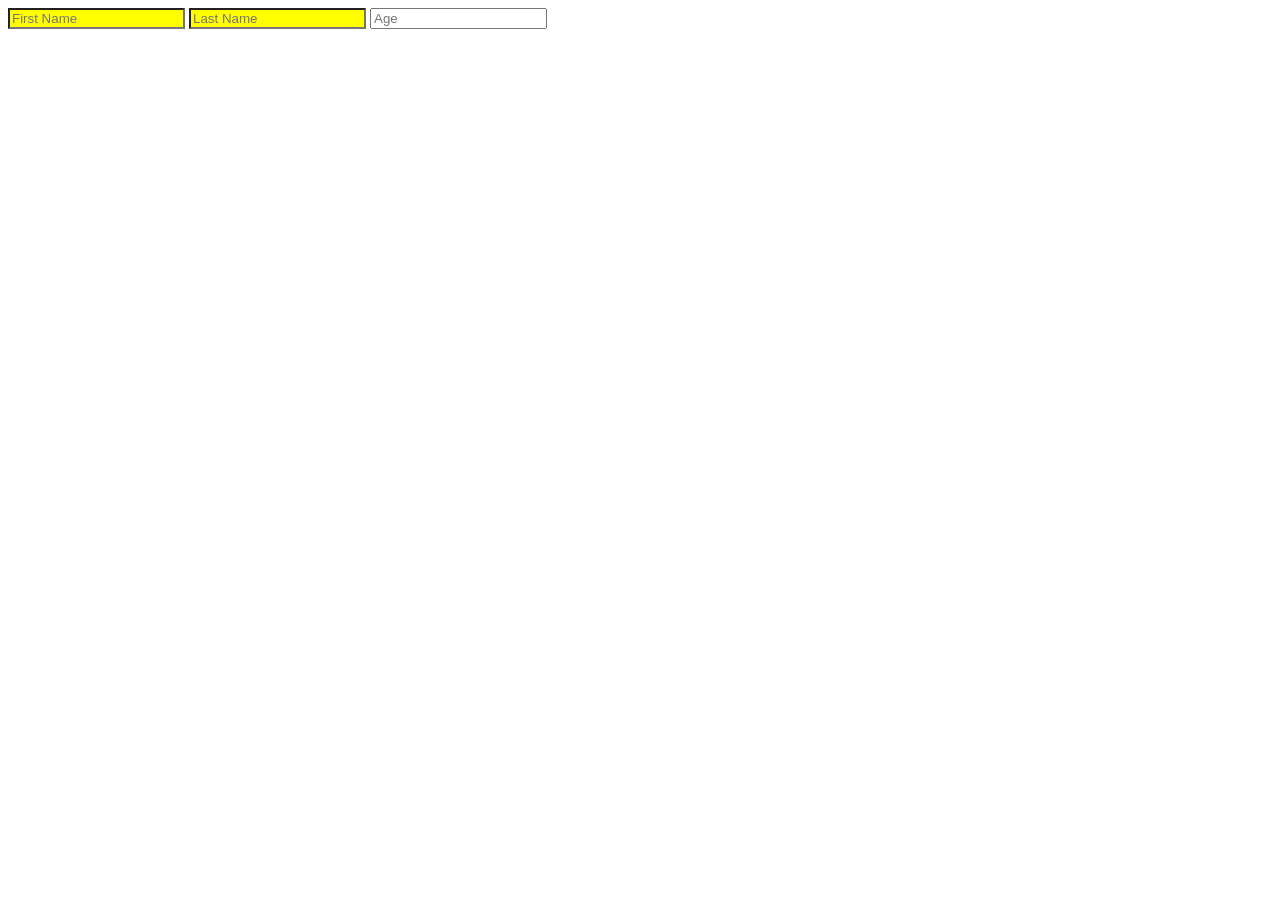
<file: HarvardCS50/Lecture1/CSS Selectors/atrribute.html>
<html>

    <head>
        <title>Attrube Thigy Megey</title>

        <style>
            input[type=text]{
                background-color: red;
            }

            input[type=text]{
                background-color: yellow;
            }
        
        </style>

    </head>


    <body>
        <form>

            <input name:"name" type="text" placeholder="First Name">
            <input name:"name" type="text" placeholder="Last Name">
            <input name:"name" type="number" placeholder="Age">

        </form>
    </body>


</html>
</file>
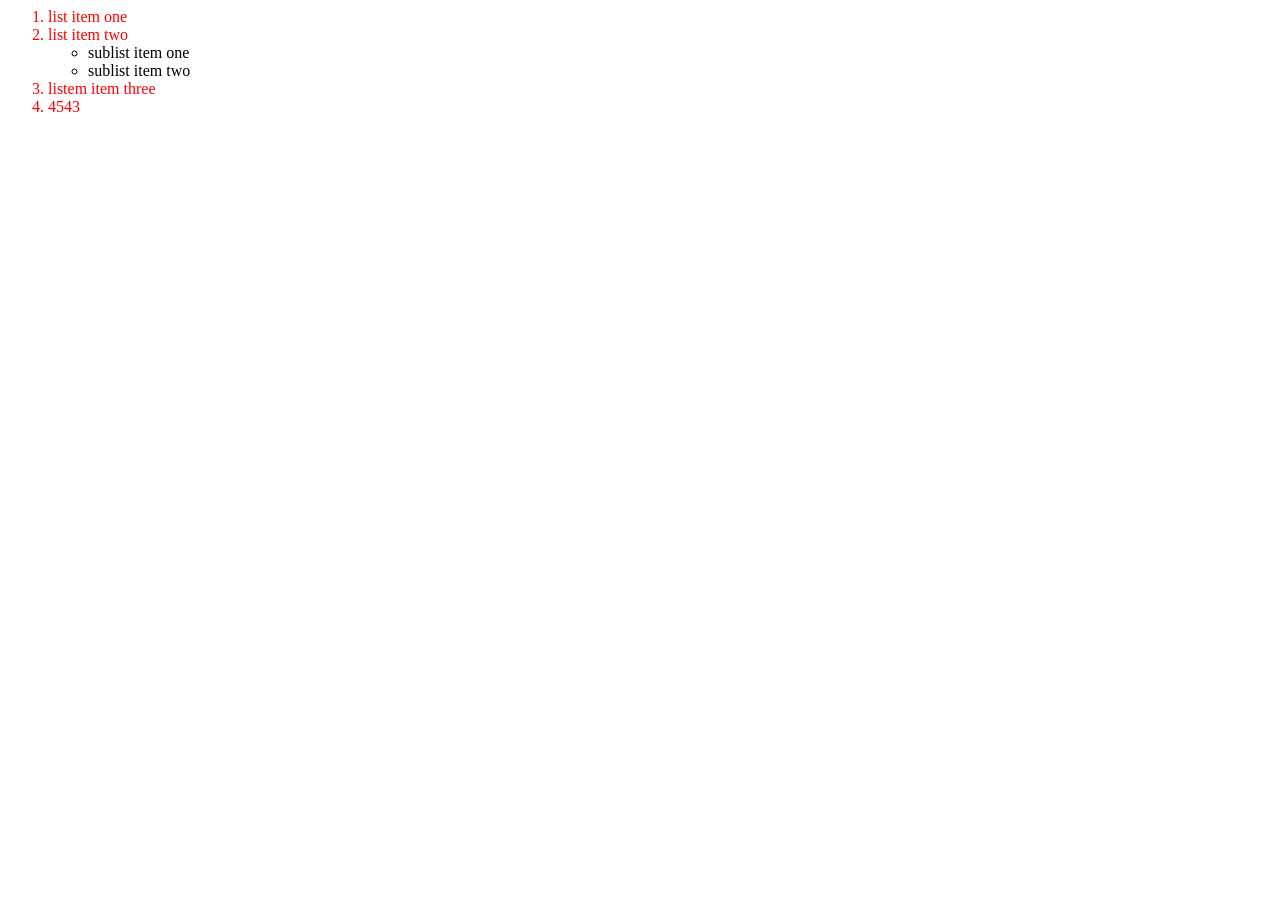
<file: HarvardCS50/Lecture1/CSS Selectors/child.html>
<head>

    <title>
        My Web Page!
    </title>

    <style>
        ol > li{
            color:red;
        }
    </style>
</head>

<body>
    <ol>
        <li>list item one</li>
        <li>list item two</li>
        <ul>
            <li>sublist item one</li>
            <li>sublist item two</li>
        </ul>

        <li>listem item three</li>
        <li>4543</li>

    </ol>

    
</body>


</html>
</file>
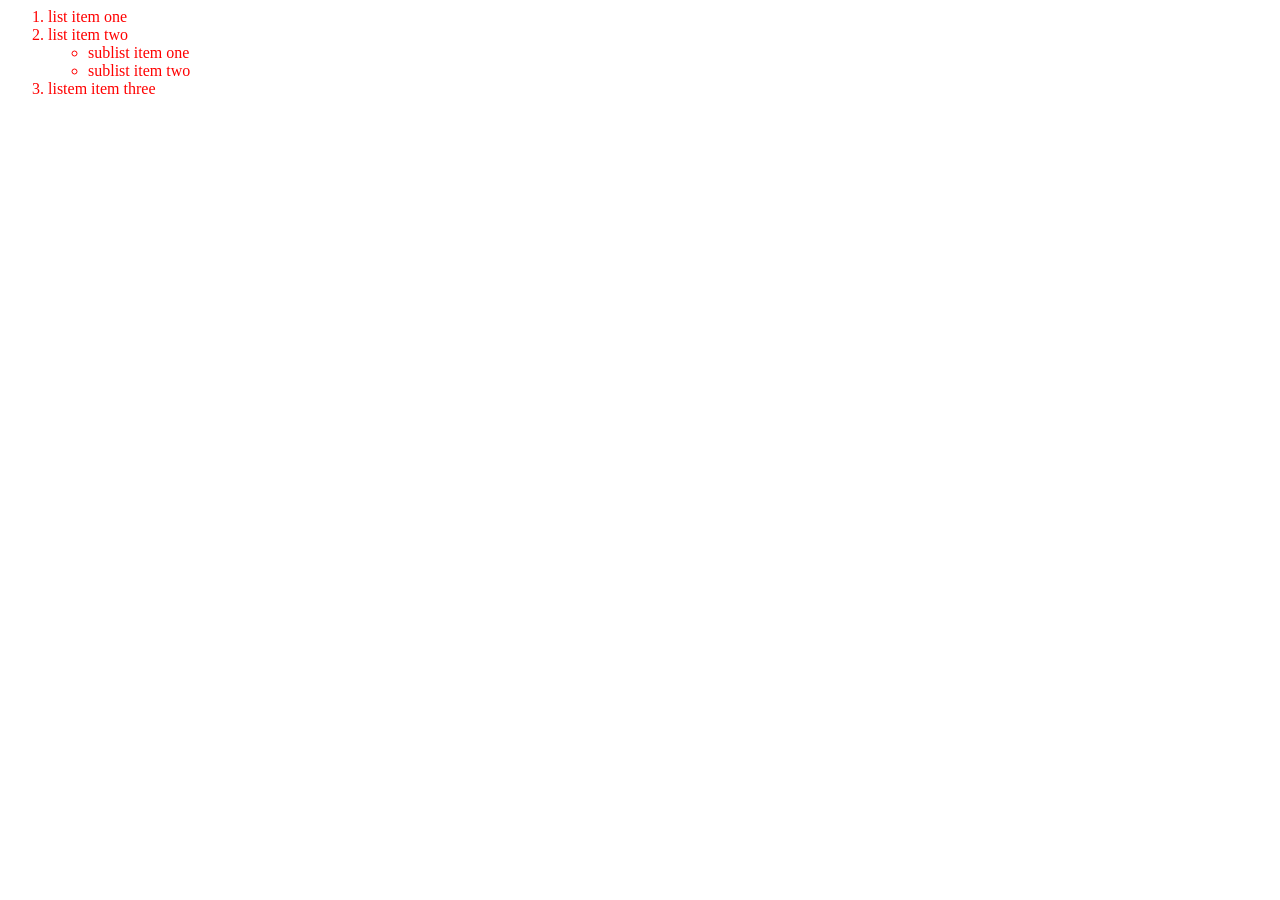
<file: HarvardCS50/Lecture1/CSS Selectors/desndent.html>
<html>
    <head>

        <title>
            My Web Page!
        </title>

        <style>
            ol , li{
                color:red;
            }
        </style>
    </head>

    <body>
        <ol>
            <li>list item one</li>
            <li>list item two</li>
            <ul>
                <li>sublist item one</li>
                <li>sublist item two</li>
            </ul>

            <li>listem item three</li>
        
        
        </ol>

        
    </body>


</html>
</file>
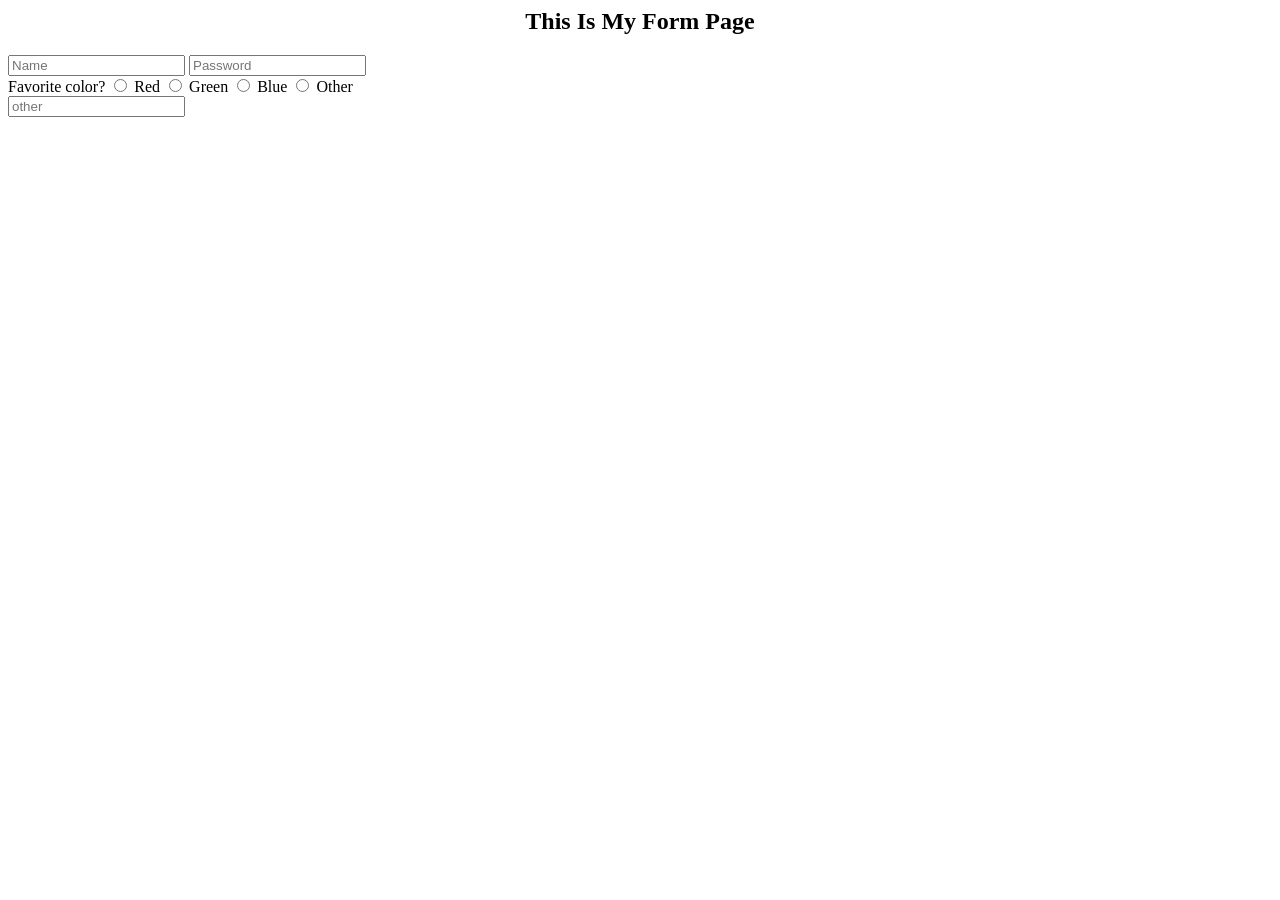
<file: HarvardCS50/Lecture1/CSS Selectors/form.html>
<html>

    <head>

        <title>
            Form
        </title>
    </head>


    <Style>

        h2{
            color: black;
            text-align: center;
        }

    </Style>

   <body>
       <H2>This Is My Form Page</H2>
   </body>

    <div>

        <form>

            <div>
                <input name="name" type="text" placeholder= "Name">
                <input name="password" type="password" placeholder="Password"

            </div>


            <div>

                Favorite color?
                <input name="color" type="radio" value="red"> Red
                <input name="color" type="radio" value="green"> Green
                <input name= "color" type= "radio" value="blue"> Blue
                <input name="color" type="radio" value="other"> Other

            </div>

            <div>

                <input name="country" list="countries" placeholder="other">
                <datalist id="countries">
                    <option value = "Eygpt"></option>
                    <option value = "United States"></option>
                    <option value = "Chile"></option>
                    <option value = "Germany"></option>
                    <option value = "Saudi Arabia"></option>
                    <option value = "United Arab"></option>
                    <option value = "Afgashnitain"></option>
                    <option value = "Poland"></option>
                    <option value = "Iceland"></option>
                    <option value = "Bahrin"></option>
                    <option value = "Iran"></option>
                    <option value = "Nigeria"></option>
                    <option value = "Alegria"></option>
                    <option value = "Canada"></option>
                    <option value = "Mexico"></option>
                    <option value = "South Afirca"></option>
                    <option value = "Italy"></option>
                    <option value = "Alabania"></option>
                    <option value = "Palestine"></option>
                    <option value = "Iraq"></option>
                    <option value = "China"></option>
                    <option value = "South Korea"></option>






            </div>



        </form>




    </div>

    















</html>
</file>
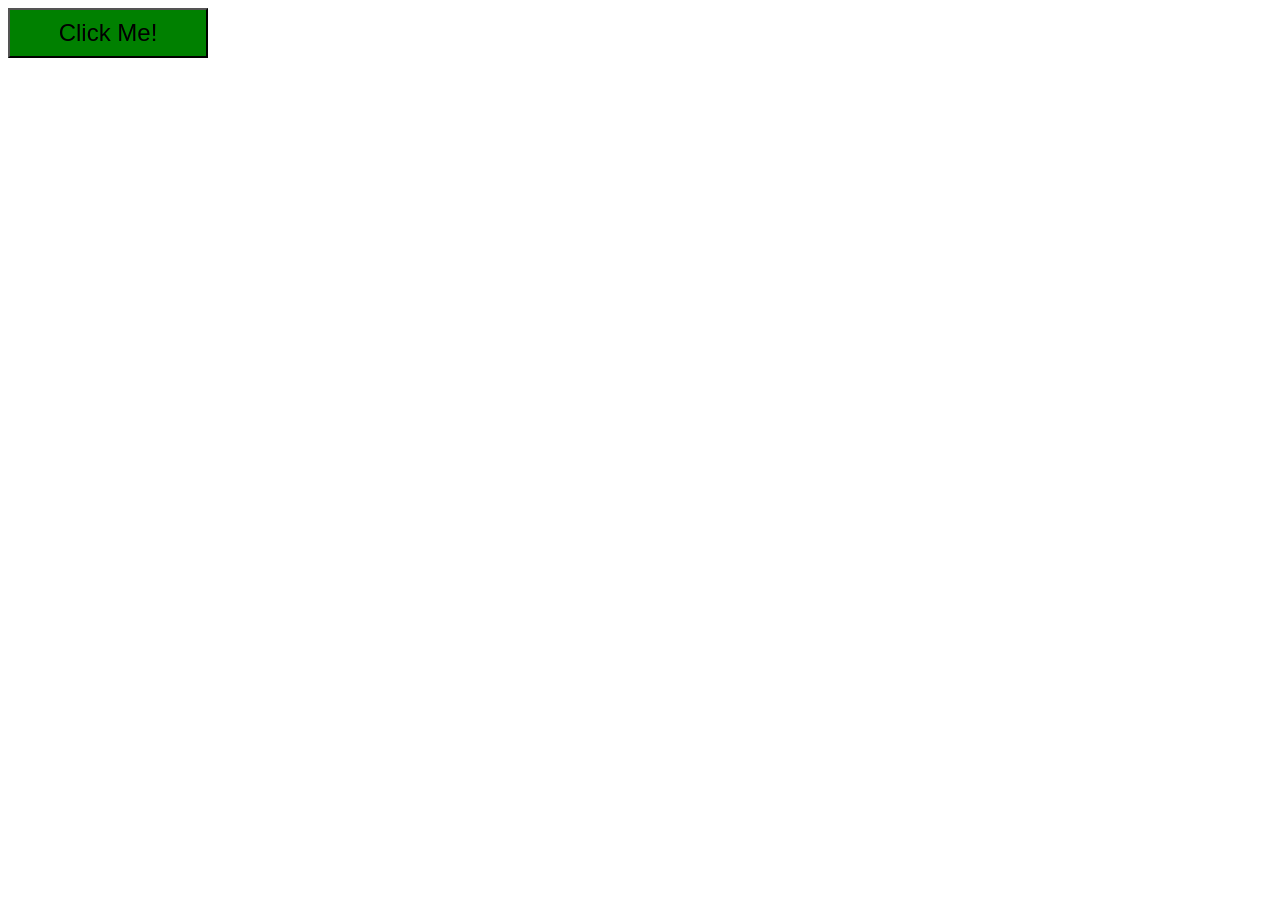
<file: HarvardCS50/Lecture1/CSS Selectors/hover.html>
<html>
    <head>

        <title>Hover Example </title>
        <style>

            button {

                width: 200px;
                height: 50px;
                font-size: 24px;
                background-color: green;

            }


            button:hoover{
                background-color: orange;
            }
            
        </style>
    

    </head>


    <body>
        <button>Click Me!</button>
    </body>

    
</html>
</file>
<file: HarvardCS50/Project0/styleSheetHome.css>
nav{
    float: right;
    background-color: black;
    margin-top: 0px;
}

nav ul{
    margin: 0;
    padding: 0;
    list-style: none;
    margin: 0px;
}

nav li{
    display: inline-block;
    margin-left: 70px;
    padding-top: 23px;
    position: relative;
    background-color: black;
}

nav a{
    color: wheat;
    text-decoration: none;
    text-transform: uppercase;
    font-size: 14px;
    background-color: black; 
    margin: 0px;
}


nav a:hover {
    color: blue;
}

nav a:before {
    content: '';
    display: block;
    width: 100%;
    height: 5px;
    background-color: blue;

    position: absolute;
    top: 0;
    width: 0%;

    transition: all ease-in-out 250ms;
}

nav a:hover:before{
    width: 100%;
}

h1{
    display: inline;
    padding: 10px 0;
    color: wheat;
    text-transform: uppercase;
    background-color: black;
    margin: 0px;
}
body{
    background-color: black;
    margin: 0px;
}


@media screen and (max-width: 500px) {
    .navbar a {
      float: none;
      display: block;
      width: 100%;
      text-align: left; 
    }
  }



.carousel-item{
    height: 100vh;
    min-height: 300px;
    background: no-repeat center center scroll;
    background-size: cover;
    margin: 0px;
    
}

.carousel-caption{
    bottom: 750px;
    text-align: center;
}

.carousel-caption h2{
    font-size: 45px;
    text-transform: uppercase;
    letter-spacing: 2px;
    margin-top: 25px;
    color: black;
    font-family: 'Times New Roman', Times, serif;
}

.carousel-caption p{
    width: 60%;
    margin: auto;
    color: black;
    text-transform: uppercase;
    font-size: 18px;
    line-height: 1.9;
    font-family: 'Times New Roman', Times, serif;

}

.carousel-caption a{
    text-transform: uppercase;
    background: darkgray;
    padding: 10px 30px;
    display: inline-block;
    color:black;
    margin-top: 15px;

}

form{
    text-align: center;
    background-color: black;
    color: burlywood;
    white-space: normal;
    margin: 0px;

}

h5{
    text-transform: uppercase;
    color: blanchedalmond;
}
</file>
<file: HarvardCS50/Project0/StyleSheetJordan.css>
nav{
    float: right;
}

nav ul{
    margin: 0;
    padding: 0;
    list-style: none;
}

nav li{
    display: inline-block;
    margin-left: 70px;
    padding-top: 23px;
    position: relative;
    background-color: black;
}

nav a{
    color: wheat;
    text-decoration: none;
    text-transform: uppercase;
    font-size: 14px;
    background-color: black; 
}


nav a:hover {
    color: blue;
}

nav a:before {
    content: '';
    display: block;
    width: 100%;
    height: 5px;
    background-color: blue;

    position: absolute;
    top: 0;
    width: 0%;

    transition: all ease-in-out 250ms;
}

nav a:hover:before{
    width: 100%;
}

h1{
    display: inline;
    padding: 10px 0;
    color: wheat;
    text-transform: uppercase;
}
body{
    background-color: black;
}

.card{
    background-color: black;
    color: wheat;
}

@media screen and (max-width: 500px) {
    .navbar a {
      float: none;
      display: block;
      width: 100%;
      text-align: left; 
    }
  }
</file>
<file: HarvardCS50/Project0/styleSheetNike.css>
nav{
    float: right;
}

nav ul{
    margin: 0;
    padding: 0;
    list-style: none;
}

nav li{
    display: inline-block;
    margin-left: 70px;
    padding-top: 23px;
    position: relative;
    background-color: black;
}

nav a{
    color: wheat;
    text-decoration: none;
    text-transform: uppercase;
    font-size: 14px;
    background-color: black; 
    text-align: center;
}


nav a:hover {
    color: blue;
}

nav a:before {
    content: '';
    display: block;
    width: 100%;
    height: 5px;
    background-color: blue;

    position: absolute;
    top: 0;
    width: 0%;

    transition: all ease-in-out 250ms;
}

nav a:hover:before{
    width: 100%;
}

h1{
    display: inline;
    padding: 10px 0;
    color: wheat;
    text-transform: uppercase;
}
body{
    background-color: black;
}

.card{
    background-color: black;
    color: wheat;
}

@media screen and (max-width: 500px) {
    .navbar a {
      float: none;
      display: block;
      width: 100%;
      text-align: left; 
    }
  }
</file>
<file: HarvardCS50/Project0/styleSheetYeezy.css>
nav{
    float: right;
}

nav ul{
    margin: 0;
    padding: 0;
    list-style: none;
}

nav li{
    display: inline-block;
    margin-left: 70px;
    padding-top: 23px;
    position: relative;
    background-color: black;
}

nav a{
    color: wheat;
    text-decoration: none;
    text-transform: uppercase;
    font-size: 14px;
    background-color: black; 
}


nav a:hover {
    color: blue;
}

nav a:before {
    content: '';
    display: block;
    width: 100%;
    height: 5px;
    background-color: blue;

    position: absolute;
    top: 0;
    width: 0%;

    transition: all ease-in-out 250ms;
}

nav a:hover:before{
    width: 100%;
}

h1{
    display: inline;
    padding: 10px 0;
    color: wheat;
    text-transform: uppercase;
}
body{
    background-color: black;
}

.card{
    background-color: black;
    color: wheat;
}

@media screen and (max-width: 500px) {
    .navbar a {
      float: none;
      display: block;
      width: 100%;
      text-align: left; 
    }
  }
</file>
